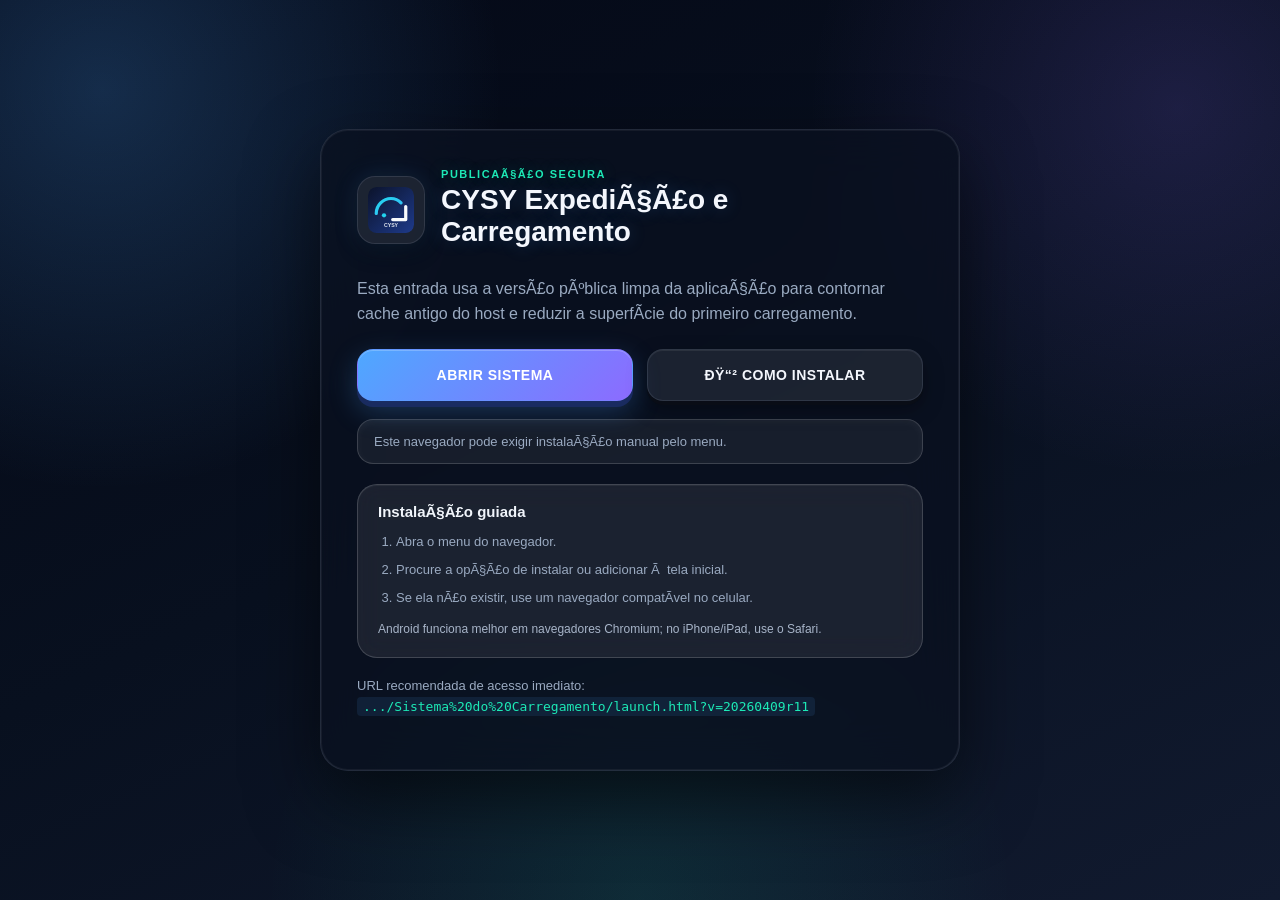
<file: index.html>
<!DOCTYPE html>
<html lang="pt-BR">
<head>
<meta charset="UTF-8">
<meta name="viewport" content="width=device-width, initial-scale=1.0">
<meta name="theme-color" content="#08101F">
<meta name="description" content="Entrada segura do aplicativo CYSY ExpediÃ§Ã£o e Carregamento com suporte a instalaÃ§Ã£o PWA.">
<meta name="mobile-web-app-capable" content="yes">
<meta name="apple-mobile-web-app-capable" content="yes">
<meta name="apple-mobile-web-app-status-bar-style" content="black">
<meta name="apple-mobile-web-app-title" content="CYSY ExpediÃ§Ã£o">
<link rel="manifest" href="./manifest.webmanifest?v=20260409r11">
<link rel="icon" href="./assets/icons/favicon.png?v=20260409r11" type="image/png">
<link rel="apple-touch-icon" href="./assets/icons/apple-touch-icon.png?v=20260409r11">
<title>CYSY ExpediÃ§Ã£o e Carregamento | Inicializando</title>
<style>
  :root {
    color-scheme: dark;
    --bg: #08101F;
    --panel: rgba(10, 17, 32, 0.74);
    --panel-border: rgba(148, 163, 184, 0.18);
    --accent: #1DE9B6;
    --accent-strong: #4EA8FF;
    --accent-alt: #8C6BFF;
    --accent-heading: #F4F7FD;
    --text: #F4F7FD;
    --muted: #9AAAC1;
  }
  * { box-sizing: border-box; }
  body {
    margin: 0;
    min-height: 100vh;
    display: grid;
    place-items: center;
    padding: 24px;
    font-family: "Segoe UI", Arial, sans-serif;
    background:
      radial-gradient(circle at 8% 10%, rgba(78, 168, 255, 0.22), transparent 28%),
      radial-gradient(circle at 92% 12%, rgba(140, 107, 255, 0.16), transparent 26%),
      radial-gradient(circle at 50% 100%, rgba(29, 233, 182, 0.10), transparent 34%),
      linear-gradient(155deg, #040816 0%, #08101F 48%, #111A2F 100%);
    background-attachment: fixed;
    color: var(--text);
  }
  .card {
    width: min(640px, 100%);
    border: 1px solid var(--panel-border);
    border-radius: 28px;
    background: var(--panel);
    backdrop-filter: blur(24px);
    -webkit-backdrop-filter: blur(24px);
    box-shadow:
      0 28px 70px rgba(0, 0, 0, 0.55),
      0 0 0 1px rgba(255, 255, 255, 0.05) inset;
    padding: 36px;
  }
  .brand {
    display: flex;
    align-items: center;
    gap: 16px;
    margin-bottom: 22px;
  }
  .brand img {
    width: 68px;
    height: 68px;
    border-radius: 18px;
    background: rgba(255, 255, 255, 0.08);
    padding: 10px;
    border: 1px solid rgba(148, 163, 184, 0.18);
    box-shadow:
      0 0 26px rgba(78, 168, 255, 0.14),
      0 8px 20px rgba(0, 0, 0, 0.40);
  }
  h1 {
    margin: 0 0 6px;
    font-size: 28px;
    font-weight: 800;
    color: var(--accent-heading);
    text-shadow: 0 0 18px rgba(78, 168, 255, 0.22);
  }
  .eyebrow {
    margin: 0;
    font-size: 11px;
    letter-spacing: .14em;
    text-transform: uppercase;
    font-weight: 800;
    color: var(--accent);
    text-shadow: 0 0 16px rgba(29, 233, 182, 0.26);
  }
  p { margin: 0 0 16px; line-height: 1.6; color: var(--muted); }
  .actions {
    display: grid;
    grid-template-columns: repeat(auto-fit, minmax(180px, 1fr));
    gap: 14px;
    margin-top: 22px;
  }
  /* BotÃ£o principal 3D */
  .btn {
    display: inline-flex;
    align-items: center;
    justify-content: center;
    min-height: 52px;
    padding: 14px 20px;
    border-radius: 16px;
    text-decoration: none;
    font-weight: 800;
    font-family: inherit;
    font-size: 14px;
    text-transform: uppercase;
    letter-spacing: 0.5px;
    cursor: pointer;
    text-align: center;
    transition: transform 0.1s ease, box-shadow 0.1s ease;
    background: linear-gradient(135deg, #4EA8FF 0%, #8C6BFF 100%);
    color: #FFFFFF;
    border: 1px solid rgba(113, 142, 255, 0.22);
    box-shadow:
      0 6px 0 0 rgba(27, 45, 102, 0.88),
      0 10px 28px rgba(78, 168, 255, 0.26),
      inset 0 1px 0 rgba(255, 255, 255, 0.22);
  }
  .btn:hover {
    background: linear-gradient(135deg, #67B8FF 0%, #9E85FF 100%);
    box-shadow:
      0 6px 0 0 rgba(27, 45, 102, 0.78),
      0 16px 36px rgba(78, 168, 255, 0.32),
      inset 0 1px 0 rgba(255, 255, 255, 0.28);
    transform: translateY(-2px);
  }
  .btn:active {
    transform: translateY(5px);
    box-shadow:
      0 1px 0 0 rgba(27, 45, 102, 0.76),
      0 4px 12px rgba(78, 168, 255, 0.24),
      inset 0 2px 8px rgba(0, 0, 0, 0.25);
  }
  /* BotÃ£o secundÃ¡rio 3D */
  .btn.secondary {
    background: rgba(255, 255, 255, 0.08);
    color: var(--text);
    border: 1px solid rgba(148, 163, 184, 0.16);
    box-shadow:
      0 4px 0 rgba(10, 14, 22, 0.82),
      0 8px 20px rgba(0, 0, 0, 0.34),
      inset 0 1px 0 rgba(255, 255, 255, 0.07);
    text-shadow: none;
  }
  .btn.secondary:hover {
    border-color: rgba(113, 142, 255, 0.26);
    box-shadow:
      0 4px 0 rgba(10, 14, 22, 0.78),
      0 12px 28px rgba(78, 168, 255, 0.18),
      inset 0 1px 0 rgba(255, 255, 255, 0.12);
    color: #EAFBF8;
    transform: translateY(-1px);
    background: rgba(255, 255, 255, 0.12);
  }
  .sub { font-size: 13px; color: var(--muted); margin-top: 18px; }
  .status {
    margin-top: 18px;
    padding: 14px 16px;
    border-radius: 16px;
    border: 1px solid rgba(255, 255, 255, 0.16);
    background: rgba(255, 255, 255, 0.08);
    font-size: 13px;
    color: var(--muted);
    box-shadow: inset 0 2px 8px rgba(255, 255, 255, 0.04);
  }
  code {
    color: var(--accent);
    background: rgba(78, 168, 255, 0.10);
    padding: 2px 6px;
    border-radius: 4px;
  }
  .spinner {
    display: inline-block;
    width: 16px;
    height: 16px;
    border-radius: 999px;
    border: 2px solid rgba(78, 168, 255, 0.16);
    border-top-color: var(--accent);
    animation: spin 1s linear infinite;
    vertical-align: middle;
    margin-right: 8px;
  }
  @keyframes spin { to { transform: rotate(360deg); } }
  @media (max-width: 640px) {
    body {
      padding: 16px;
      background: linear-gradient(180deg, #040816 0%, #08101F 58%, #111A2F 100%);
    }
    .card { padding: 24px; }
    h1 { font-size: 23px; }
    .actions { grid-template-columns: 1fr; }
  }
</style>
</head>
<body>
  <main class="card">
    <div class="brand">
      <img src="./assets/logo.svg" alt="CYSY ExpediÃ§Ã£o e Carregamento">
      <div>
        <p class="eyebrow">Plataforma operacional</p>
      <h1>CYSY ExpediÃ§Ã£o e Carregamento</h1>
      </div>
    </div>
    <p><span class="spinner"></span>A entrada principal foi preparada para instalaÃ§Ã£o PWA e abertura segura do sistema.</p>
    <p>Se o redirecionamento automÃ¡tico nÃ£o acontecer em alguns instantes, use uma das aÃ§Ãµes abaixo.</p>
    <div class="actions">
<a class="btn" href="./launch.html?v=20260409r11">Abrir sistema</a>
      <button class="btn secondary" id="installEntryBtn" type="button">Instalar aplicativo</button>
    </div>
    <div class="status" id="entryStatus">Inicializando ambiente, service worker e manifesto de instalaÃ§Ã£o...</div>
    <p class="sub">Entrada recomendada: <code>.../Sistema%20do%20Carregamento/</code></p>
  </main>
  <script>
    (() => {
      const statusEl = document.getElementById('entryStatus');
      const installBtn = document.getElementById('installEntryBtn');
      let deferredPrompt = null;
      let redirected = false;
      let manualHold = false;

      const setStatus = (message) => { if (statusEl) statusEl.textContent = message; };
      const detectContext = () => {
        const ua = navigator.userAgent || '';
        const isIOS = /iPad|iPhone|iPod/.test(ua) || (navigator.platform === 'MacIntel' && navigator.maxTouchPoints > 1);
        const isSafari = isIOS && /Safari/.test(ua) && !/CriOS|FxiOS|EdgiOS|OPiOS/.test(ua);
        const isIOSNonSafari = isIOS && !isSafari;
        const isSamsungBrowser = /SamsungBrowser/.test(ua);
        const isEdge = /Edg\//.test(ua);
        const isAndroid = /Android/.test(ua);
        const isChromeLike = /Chrome|CriOS/.test(ua) && !isEdge && !/OPR|SamsungBrowser/.test(ua);
        return {
          isSecure: Boolean(window.isSecureContext),
          isIOSNonSafari,
          isSafari,
          isAndroid,
          isChromeLike,
          isSamsungBrowser,
          isEdge
        };
      };
      const redirectToApp = () => {
        if (redirected || manualHold) return;
        redirected = true;
      location.replace('./launch.html?v=20260409r11');
      };
      const getManualMessage = (context = detectContext()) => {
        if (!context.isSecure) return 'Para instalar como aplicativo real no smartphone, abra este sistema pela URL HTTPS publicada. Abertura por arquivo local ou HTTP nÃ£o habilita instalaÃ§Ã£o PWA.';
        if (context.isIOSNonSafari) return 'No iPhone/iPad, abra esta URL no Safari e use Compartilhar > "Adicionar Ã  Tela de InÃ­cio". Chrome e Edge no iOS nÃ£o instalam PWA diretamente.';
        if (context.isSafari) return 'No Safari, toque em Compartilhar e depois em "Adicionar Ã  Tela de InÃ­cio".';
        if (context.isAndroid && context.isChromeLike) return 'No Chrome Android, interaja com a pÃ¡gina e use o botÃ£o de instalar. Se o prompt nÃ£o aparecer, abra o menu â‹® e escolha "Instalar aplicativo".';
        if (context.isSamsungBrowser) return 'No Samsung Internet, abra o menu e escolha a opÃ§Ã£o de adicionar ou instalar o aplicativo.';
        if (context.isEdge) return 'No Microsoft Edge, abra o menu e use "Aplicativos" > "Instalar este site como aplicativo".';
        if (context.isChromeLike) return 'No Chrome, use o menu do navegador e procure a opÃ§Ã£o de instalar este aplicativo.';
        return 'Use o menu do navegador para instalar ou adicionar este sistema Ã  tela inicial.';
      };
      const updateInstallButton = () => {
        const context = detectContext();
        if (!installBtn) return;
        if (!context.isSecure) {
          installBtn.textContent = 'ðŸ”’ Instalar via HTTPS';
          return;
        }
        if (deferredPrompt) {
          installBtn.textContent = 'ðŸ“² Instalar aplicativo';
          return;
        }
        if (context.isIOSNonSafari) {
          installBtn.textContent = 'ðŸ§­ Abrir no Safari';
          return;
        }
        if (context.isSafari) {
          installBtn.textContent = 'ðŸ“² Instalar no Safari';
          return;
        }
        installBtn.textContent = 'ðŸ“² Como instalar';
      };

      installBtn?.addEventListener('click', async () => {
        manualHold = true;
        const context = detectContext();
        if (!context.isSecure) {
          alert(getManualMessage(context));
          updateInstallButton();
          return;
        }
        if (deferredPrompt) {
          deferredPrompt.prompt();
          await deferredPrompt.userChoice.catch(() => null);
          deferredPrompt = null;
          updateInstallButton();
          return;
        }
        alert(getManualMessage(context));
        updateInstallButton();
      });

      window.addEventListener('beforeinstallprompt', (event) => {
        event.preventDefault();
        deferredPrompt = event;
        setStatus('Aplicativo pronto para instalaÃ§Ã£o. VocÃª pode instalar agora ou seguir para o sistema.');
        updateInstallButton();
      });

      window.addEventListener('appinstalled', () => {
        deferredPrompt = null;
        setStatus('Aplicativo instalado com sucesso. Abrindo a operaÃ§Ã£o...');
        updateInstallButton();
      });

      updateInstallButton();
      if ('serviceWorker' in navigator) {
      navigator.serviceWorker.register('./service-worker.js?v=20260409r11', { scope: './' })
          .then(() => {
            const context = detectContext();
            if (!context.isSecure) setStatus('A instalaÃ§Ã£o como app exige HTTPS pÃºblico. Abrindo a tela de orientaÃ§Ãµes...');
            else setStatus('Ambiente validado. Abrindo a tela pÃºblica de instalaÃ§Ã£o e acesso...');
          })
          .catch(() => setStatus('Ambiente inicializado. Se a instalaÃ§Ã£o nÃ£o aparecer, siga as orientaÃ§Ãµes na prÃ³xima tela.'))
          .finally(() => setTimeout(redirectToApp, 900));
      } else {
        setStatus('Navegador sem suporte completo a service worker. A abertura continua disponÃ­vel.');
        setTimeout(redirectToApp, 900);
      }
    })();
  </script>
</body>
</html>
</file>
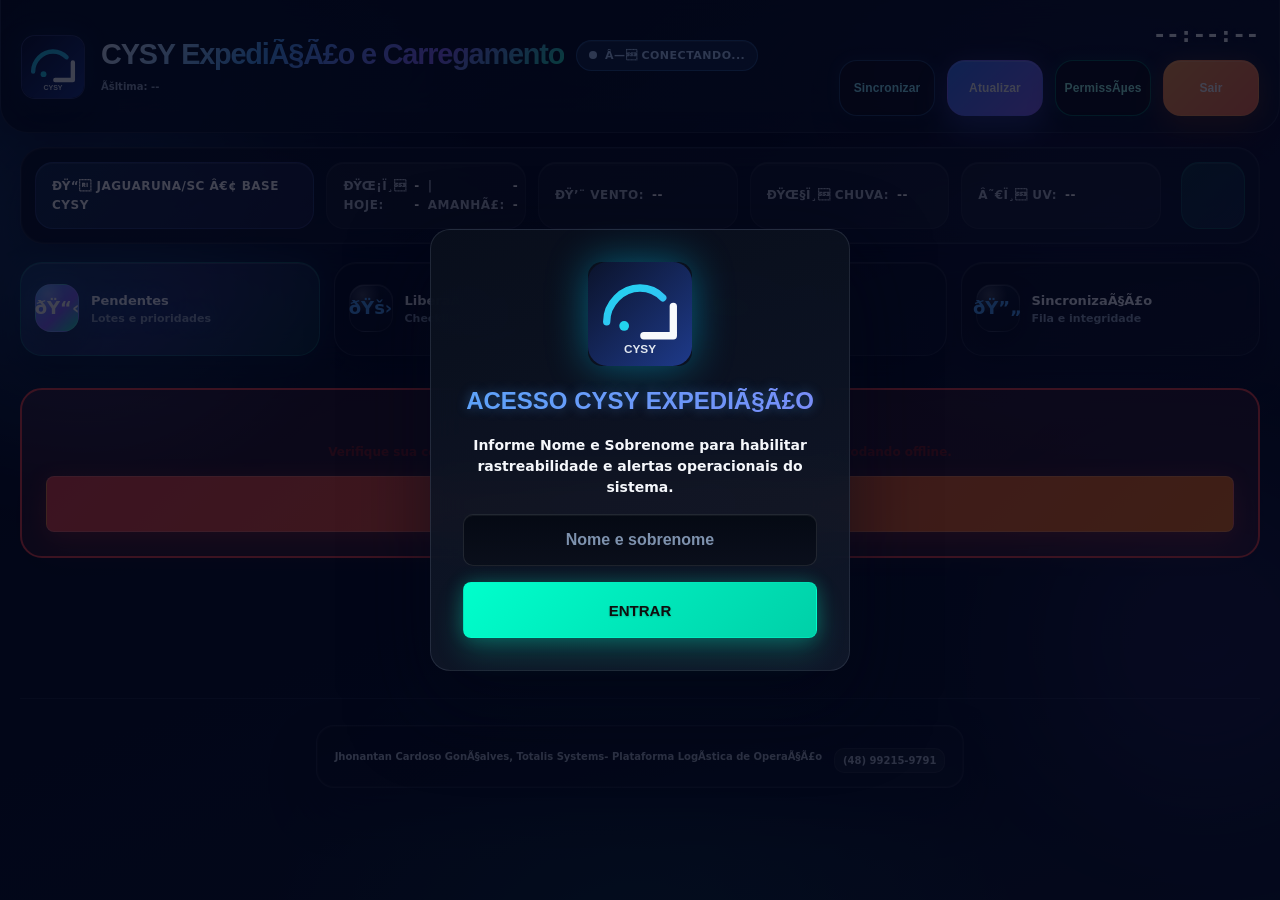
<file: app-shell.html>
<!DOCTYPE html>
<html lang="pt-BR">
<head>
<meta charset="UTF-8">
<meta name="viewport" content="width=device-width, initial-scale=1.0">
<meta http-equiv="Content-Security-Policy" content="default-src 'self'; base-uri 'self'; object-src 'none'; frame-ancestors 'none'; script-src 'self' 'unsafe-inline'; style-src 'self' 'unsafe-inline'; img-src 'self' data: blob:; connect-src 'self' https://script.google.com https://script.googleusercontent.com https://sheets.googleapis.com https://*.googleapis.com https://*.googleusercontent.com https://api.open-meteo.com; worker-src 'self' blob:; font-src 'self' data:; manifest-src 'self'; upgrade-insecure-requests">
<meta name="referrer" content="strict-origin-when-cross-origin">
<meta name="theme-color" content="#08101F">
<meta name="description" content="Sistema operacional CYSY ExpediÃ§Ã£o e Carregamento">
<meta name="mobile-web-app-capable" content="yes">
<meta name="apple-mobile-web-app-capable" content="yes">
<meta name="apple-mobile-web-app-status-bar-style" content="black">
<meta name="apple-mobile-web-app-title" content="CYSY ExpediÃ§Ã£o">
<link rel="icon" href="./assets/icons/favicon.png?v=20260409r11" type="image/png">
<link rel="apple-touch-icon" href="./assets/icons/apple-touch-icon.png?v=20260409r11">
<link rel="manifest" href="./manifest.webmanifest?v=20260409r11">
<link rel="stylesheet" href="./assets/css/modern.css?v=20260409r11">
<link rel="stylesheet" href="./assets/css/theme-3d.css?v=20260409r11">
<title>CYSY ExpediÃ§Ã£o e Carregamento</title>
<style>
:root{
    color-scheme: dark;
    --bg-gradient: linear-gradient(180deg, #06091A 0%, #0A0F2A 55%, #060B1E 100%);
    --glass-bg: rgba(12, 18, 44, 0.85);
    --glass-bg-hover: rgba(18, 26, 60, 0.92);
    --glass-border: rgba(80, 130, 255, 0.22);
    --neon-cyan: #00D4FF;
    --neon-purple: #8B5CF6;
    --neon-green: #00E896;
    --neon-blue: #4DA3FF;
    --neon-yellow: #FFBE00;
    --neon-orange: #FF6B2B;

    --primary: #2563EB;
    --primary-hover: #1D4ED8;
    --secondary: #7C3AED;
    --accent: #00D4A8;
    --bg-app: #06091A;
    --bg-card: rgba(12, 18, 44, 0.85);
    --bg-input: rgba(8, 14, 36, 0.90);
    --border: rgba(80, 130, 255, 0.25);
    --text-main: #E2E8F0;
    --text-muted: #94A3B8;
    --success: #00C977;
    --success-bg: rgba(0, 200, 119, 0.16);
    --danger: #FF3B5C;
    --danger-bg: rgba(255, 59, 92, 0.16);
    --warning: #FF9500;
    --warning-bg: rgba(255, 149, 0, 0.16);
    --info: #0EA5E9;
    --info-bg: rgba(14, 165, 233, 0.16);
    --radius-lg: 20px;
    --radius: 12px;
    --shadow-soft: 0 4px 20px rgba(0, 20, 80, 0.40);
    --shadow-glow: 0 8px 32px rgba(37, 99, 235, 0.28);
    --shadow-md: 0 8px 24px rgba(0, 10, 40, 0.50);
    --touch-size: 56px;
    --transition: all 0.18s ease;
    --shell-mobile-bg: #06091A;
    --shell-mobile-surface: rgba(12, 18, 44, 0.96);
    --shell-mobile-surface-soft: rgba(16, 24, 52, 0.96);
    --shell-mobile-border: rgba(80, 130, 255, 0.22);
  }

  * { box-sizing: border-box; margin: 0; padding: 0; font-family: 'Inter', system-ui, sans-serif; }
  html { scroll-behavior: smooth; width: 100%; max-width: 100%; overflow-x: hidden; }
  body {
    background: var(--bg-gradient);
    background-attachment: fixed;
    color: var(--text-main);
    min-height: 100vh;
    -webkit-font-smoothing: antialiased;
    padding-top: 0;
    padding-bottom: 72px;
    overflow-x: hidden;
    width: 100%;
    max-width: 100%;
  }
  img, svg, canvas, video { max-width: 100%; height: auto; }
  
  .anim-slide-up { animation: none; }

  .overlay { position: fixed; inset: 0; background: rgba(15, 23, 42, 0.46); z-index: 10000; display: none; align-items: center; justify-content: center; padding: 20px; }
  .modal-box { background: #FFFFFF; width: 100%; max-width: 420px; padding: 32px; border-radius: 20px; border: 1px solid var(--glass-border); box-shadow: 0 10px 24px rgba(15, 23, 42, 0.14); text-align: center; display: flex; flex-direction: column; gap: 16px; }
  .modal-box h2 { font-family: 'Montserrat', sans-serif; color: #1D4ED8; font-size: 24px; font-weight: 900; text-transform: uppercase; text-shadow: none; }
  .modal-box p { font-size: 14px; color: #0F172A; line-height: 1.5; font-weight: 600; opacity: 1; }
  .modal-box input { text-align: center; font-size: 18px; font-weight: 700; padding: 16px; border-radius: 12px; border: 2px solid #BFDBFE; background: #FFFFFF; color: #0F172A; }
  .modal-box input:focus { border-color: #1D4ED8; box-shadow: 0 0 0 4px rgba(59, 130, 246, 0.16); }
  .modal-box input::placeholder { color: var(--text-muted); }

  header { position: sticky; top: 0; left: 0; width: 100%; z-index: 100; display: flex; flex-direction: column; box-shadow: 0 18px 40px rgba(2, 6, 23, 0.28); }
  .header-main { background: rgba(255, 255, 255, 0.98); color: #0F172A; padding: 18px 20px 16px; display: flex; justify-content: space-between; align-items: stretch; border-bottom: 1px solid #CBD5E1; gap: 20px; }
  .logo-3d { width: 73px; height: 73px; border-radius: 14px; object-fit: contain; box-shadow: 0 4px 12px rgba(15, 23, 42, 0.1); border: 1px solid var(--glass-border); }
  .header-brand { display: flex; align-items: center; gap: 16px; min-width: 0; flex: 1 1 320px; }
  .header-brand-copy { display: flex; flex-direction: column; justify-content: center; gap: 10px; min-width: 0; }
  .header-title-row { display: flex; align-items: center; gap: 12px; flex-wrap: wrap; }
  .header-title { font-size: clamp(20px, 2vw, 28px); letter-spacing: 1px; line-height: 1.1; }
  .header-subline { display: flex; align-items: center; gap: 12px; flex-wrap: wrap; }
  .header-user { font-size: 11px; color: #334155; display: none; }
  .header-last-update { font-size: 10px; font-weight: 700; color: #475569; }
  .header-side { display: flex; flex-direction: column; align-items: flex-end; gap: 10px; flex: 1 1 680px; min-width: 340px; }
  .header-meta { display: flex; align-items: center; justify-content: flex-end; gap: 14px; width: 100%; flex-wrap: wrap; }
  .header-clock { font-family:'JetBrains Mono', monospace; font-size: clamp(18px, 1.8vw, 22px); font-weight:900; color:#0F172A; text-shadow:none; }
  .header-actions { width: 100%; max-width: 360px; }
  .header-menu-panel {
    display: none;
    margin-top: 10px;
    padding: 10px;
    border: 1px solid #CBD5E1;
    border-radius: 12px;
    background: #FFFFFF;
    box-shadow: 0 6px 18px rgba(15, 23, 42, 0.1);
  }
  .header-menu-panel.show { display: grid; gap: 8px; }
  .header-action-btn {
    width: 100%;
    min-height: 52px;
    padding: 12px 14px;
    font-size: 13px;
    font-weight: 900;
    line-height: 1.2;
    border-radius: 8px;
    border: 1px solid #CBD5E1;
    background: #FFFFFF;
    color: #0F172A;
    box-shadow: 0 2px 8px rgba(15, 23, 42, 0.06);
    justify-content: flex-start;
    text-align: left;
    white-space: normal;
  }
  .header-action-btn:hover { border-color: #60A5FA; box-shadow: 0 4px 10px rgba(37, 99, 235, 0.08); }
  .header-action-btn.sound { background: #0B3B6E; color: #E0F2FE; border-color: #38BDF8; }
  .header-action-btn.refresh { background: var(--neon-purple); color: #FFFFFF; border-color: transparent; }
  .header-action-btn.danger { color: #FCA5A5; border-color: rgba(220, 38, 38, 0.5); }
  .header-action-btn.exit { background: #7F1D1D; color: #FEE2E2; border-color: #FCA5A5; }
  .header-action-btn.install-ready {
    border-color: #22C55E;
    background: #DCFCE7;
    color: #166534;
    box-shadow: 0 4px 10px rgba(34, 197, 94, 0.12);
  }

  .status-badge { font-size: 10px; font-weight: 900; padding: 6px 12px; border-radius: 20px; text-transform: uppercase; letter-spacing: 0.5px; display: flex; align-items: center; gap: 6px; background:#0F172A; color:#F8FAFC; border:1px solid rgba(15,23,42,0.16); }
  .status-badge.online { background: #DCFCE7; color: #166534; border: 1px solid #16A34A; box-shadow: 0 0 10px rgba(22,163,74,0.18); }
  .status-badge.offline { background: #FEF2F2; color: #991B1B; border: 1px solid #DC2626; box-shadow: 0 0 10px rgba(220,38,38,0.18); }
  .status-badge.syncing { background: #E0F2FE; color: #075985; border: 1px solid #0EA5E9; }
  .status-badge.ok { background: #E0F2FE; color: #075985; border: 1px solid #0EA5E9; }
  .status-badge.waiting { background: #FFFBEB; color: #92400E; border: 1px solid #F59E0B; }
  .status-badge.blocked { background: #FEF2F2; color: #B91C1C; border: 1px solid #F87171; }
  .header-alert-counter { display: none; cursor: pointer; user-select: none; }
  .header-alert-counter.show { display: inline-flex; }
  .header-alert-counter.critical {
    background: #FEE2E2;
    color: #B91C1C;
    border: 1px solid #F87171;
    box-shadow: 0 0 0 4px rgba(248, 113, 113, 0.14);
  }
  .header-alert-counter.warning {
    background: #FEF3C7;
    color: #B45309;
    border: 1px solid #F59E0B;
  }
  .header-alert-counter.info {
    background: #DBEAFE;
    color: #1D4ED8;
    border: 1px solid #60A5FA;
  }

  .weather-bar { background: rgba(255, 255, 255, 0.98); border-bottom: 1px solid #CBD5E1; display: flex; flex-direction: column; }
  .weather-stats { display: flex; justify-content: space-between; padding: 8px 20px; font-size: 11px; font-weight: 800; color: #334155; text-transform: uppercase; letter-spacing: 0.5px; overflow-x: auto; white-space: nowrap; gap: 16px; }
  .weather-stats::-webkit-scrollbar { display: none; }
  .weather-stats span { display: flex; align-items: center; gap: 4px; }
  .weather-alert-bar { padding: 6px 20px; font-size: 11px; font-weight: 900; text-align: center; text-transform: uppercase; letter-spacing: 1px; }
  .priority-alert-bar {
    display: none;
    align-items: center;
    justify-content: space-between;
    gap: 18px;
    padding: 14px 20px;
    background: linear-gradient(90deg, #FEF2F2 0%, #FFF7ED 100%);
    border-top: 1px solid #FECACA;
    border-bottom: 1px solid #FDBA74;
    box-shadow: inset 0 -1px 0 rgba(255,255,255,0.5);
  }
  .priority-alert-bar.active { display: flex; }
  .priority-alert-bar[data-severity="warning"] { background: linear-gradient(90deg, #FFFBEB 0%, #FEF3C7 100%); border-top-color: #FDE68A; border-bottom-color: #F59E0B; }
  .priority-alert-bar[data-severity="info"] { background: linear-gradient(90deg, #EFF6FF 0%, #DBEAFE 100%); border-top-color: #BFDBFE; border-bottom-color: #3B82F6; }
  .priority-alert-copy { min-width: 0; display: flex; flex-direction: column; gap: 4px; }
  .priority-alert-chip { display: inline-flex; align-items: center; gap: 8px; align-self: flex-start; padding: 6px 12px; border-radius: 999px; background: #991B1B; color: #FFFFFF; font-size: 11px; font-weight: 900; text-transform: uppercase; letter-spacing: 0.08em; }
  .priority-alert-bar[data-severity="warning"] .priority-alert-chip { background: #B45309; }
  .priority-alert-bar[data-severity="info"] .priority-alert-chip { background: #1D4ED8; }
  .priority-alert-title { font-size: 16px; font-weight: 900; color: #7F1D1D; line-height: 1.25; }
  .priority-alert-bar[data-severity="warning"] .priority-alert-title { color: #92400E; }
  .priority-alert-bar[data-severity="info"] .priority-alert-title { color: #1E3A8A; }
  .priority-alert-body { font-size: 13px; font-weight: 700; color: #1F2937; line-height: 1.4; }
  .priority-alert-actions { display: flex; align-items: center; gap: 10px; flex-wrap: wrap; justify-content: flex-end; }
  .priority-alert-btn {
    border: none;
    border-radius: 14px;
    min-height: 44px;
    padding: 10px 16px;
    font-size: 13px;
    font-weight: 800;
    cursor: pointer;
    transition: transform 0.18s ease, box-shadow 0.18s ease, opacity 0.18s ease;
  }
  .priority-alert-btn:hover { transform: translateY(-1px); }
  .priority-alert-btn.primary { background: #DC2626; color: #FFFFFF; box-shadow: 0 10px 18px rgba(220, 38, 38, 0.22); }
  .priority-alert-btn.secondary { background: #FFFFFF; color: #0F172A; border: 1px solid #CBD5E1; box-shadow: 0 6px 16px rgba(15, 23, 42, 0.08); }
  .priority-alert-btn.ghost { background: transparent; color: #7F1D1D; border: 1px dashed #F87171; }
  .priority-modal-icon { font-size: 54px; margin-bottom: 6px; animation: pop 1s infinite; }
  .priority-modal-meta { font-size: 12px; color: #475569; font-weight: 700; line-height: 1.45; background: #F8FAFC; border: 1px solid #E2E8F0; border-radius: 14px; padding: 12px 14px; text-align: left; }
  .priority-modal-actions { display: flex; flex-direction: column; gap: 12px; width: 100%; }
  .priority-modal-actions .btn-danger,
  .priority-modal-actions .btn-success { width: 100%; }
  .priority-alert-overlay {
    align-items: flex-start;
    justify-content: flex-end;
    padding: 24px;
    background: rgba(15, 23, 42, 0.18);
  }
  .priority-alert-stack {
    width: min(100%, 520px);
    display: flex;
    flex-direction: column;
    gap: 14px;
    pointer-events: auto;
  }
  .priority-alert-card {
    position: relative;
    background: #FFF7ED;
    border: 2px solid #FCA5A5;
    border-radius: 22px;
    box-shadow: 0 18px 42px rgba(15, 23, 42, 0.16);
    padding: 22px 22px 18px;
    display: flex;
    flex-direction: column;
    gap: 14px;
    animation: pop 0.22s ease forwards;
  }
  .priority-alert-card[data-severity="warning"] {
    background: #FFFBEB;
    border-color: #FCD34D;
  }
  .priority-alert-card[data-severity="info"] {
    background: #EFF6FF;
    border-color: #93C5FD;
  }
  .priority-alert-card-head {
    display: flex;
    align-items: flex-start;
    justify-content: space-between;
    gap: 14px;
  }
  .priority-alert-card-title {
    display: flex;
    flex-direction: column;
    gap: 4px;
    min-width: 0;
  }
  .priority-alert-card-title h3 {
    margin: 0;
    font-size: 20px;
    line-height: 1.2;
    color: #7F1D1D;
    font-weight: 900;
  }
  .priority-alert-card[data-severity="warning"] .priority-alert-card-title h3 { color: #92400E; }
  .priority-alert-card[data-severity="info"] .priority-alert-card-title h3 { color: #1E3A8A; }
  .priority-alert-card-subtitle {
    font-size: 11px;
    font-weight: 800;
    letter-spacing: 0.08em;
    text-transform: uppercase;
    color: #B45309;
  }
  .priority-alert-card[data-severity="info"] .priority-alert-card-subtitle { color: #2563EB; }
  .priority-alert-card-body {
    font-size: 14px;
    font-weight: 800;
    color: #0F172A;
    line-height: 1.45;
  }
  .priority-alert-card-close {
    min-height: 38px;
    min-width: 38px;
    width: 38px;
    padding: 0;
    border-radius: 12px;
    border: 1px solid rgba(127, 29, 29, 0.18);
    background: rgba(255, 255, 255, 0.8);
    color: #7F1D1D;
    font-size: 22px;
    font-weight: 700;
    line-height: 1;
  }
  .priority-alert-card-close:hover { background: #FFFFFF; }
  .priority-alert-card-empty {
    display: none;
    padding: 16px 18px;
    border-radius: 18px;
    background: #FFFFFF;
    border: 1px solid #CBD5E1;
    box-shadow: 0 12px 26px rgba(15, 23, 42, 0.12);
    font-size: 13px;
    font-weight: 700;
    color: #334155;
  }

  .tabs { display: flex; background: rgba(248, 250, 252, 0.98); backdrop-filter: blur(8px); overflow-x: auto; white-space: nowrap; scrollbar-width: none; border-bottom: 1px solid #CBD5E1; }
  .tabs::-webkit-scrollbar { display: none; }
  .tab-btn { flex: 1; padding: 16px; text-align: center; font-family: 'Montserrat', sans-serif; font-weight: 800; font-size: 11px; color: #475569; cursor: pointer; border-bottom: 3px solid transparent; transition: all 0.2s; text-transform: uppercase; letter-spacing: 0.5px; }
  .tab-btn.active { color: #1D4ED8; border-bottom-color: #1D4ED8; text-shadow: none; background: rgba(219, 234, 254, 0.9); }

  button { font-family: 'Montserrat', sans-serif; font-weight: 800; font-size: 14px; min-height: var(--touch-size); padding: 0 20px; border-radius: var(--radius); border: none; cursor: pointer; display: inline-flex; align-items: center; justify-content: center; gap: 8px; transition: all 0.15s ease; text-transform: uppercase; letter-spacing: 0.5px; }
  button:active { transform: translateY(2px); opacity: 0.9; }
  .btn-primary { background: #1D4ED8; color: #FFFFFF; box-shadow: 0 8px 20px rgba(29, 78, 216, 0.22); }
  .btn-primary:hover { box-shadow: 0 12px 24px rgba(29, 78, 216, 0.26); }
  .btn-success { background: #16A34A; color: #FFFFFF; width: 100%; font-size: 15px; box-shadow: 0 8px 18px rgba(22, 163, 74, 0.22); }
  .btn-success:hover { box-shadow: 0 12px 22px rgba(22, 163, 74, 0.24); }
  .btn-danger { background: #DC2626; color: #FFFFFF; width: 100%; font-size: 15px; box-shadow: 0 8px 18px rgba(220, 38, 38, 0.22); }
  .btn-danger:hover { box-shadow: 0 12px 22px rgba(220, 38, 38, 0.24); }

  .container { max-width: 1280px; margin: 0 auto; padding: 24px 16px 0; display: flex; flex-direction: column; gap: 20px; }
  .tab-content { display: none; flex-direction: column; gap: 20px; }
  .tab-content.active { display: flex; }
  .section { background: var(--glass-bg); backdrop-filter: var(--glass-blur); border: 1px solid var(--glass-border); border-radius: var(--radius-lg); padding: 24px; box-shadow: var(--shadow-glow); }
  .section-header { margin-bottom: 20px; padding-bottom: 12px; border-bottom: 1px solid var(--glass-border); display: flex; align-items: center; justify-content: space-between; flex-wrap: wrap; gap: 12px; }
  .section-header h2 { font-family: 'Montserrat', sans-serif; font-size: 16px; font-weight: 900; color: #0F172A; text-transform: uppercase; display: flex; align-items: center; gap: 8px; text-shadow: none; }

  .grid-form { display: grid; grid-template-columns: repeat(auto-fit, minmax(280px, 1fr)); gap: 16px; }
  .form-group { display: flex; flex-direction: column; gap: 6px; }
  label { font-size: 11px; font-weight: 900; color: #334155; text-transform: uppercase; letter-spacing: 0.5px; }
  input, select, textarea { width: 100%; min-height: var(--touch-size); padding: 12px 16px; background: #FFFFFF; border: 2px solid #CBD5E1; border-radius: var(--radius); color: #0F172A; font-size: 14px; font-weight: 700; transition: all 0.2s; -webkit-appearance: none; -moz-appearance: none; appearance: none; }
  input:focus, select:focus, textarea:focus { outline: none; border-color: #1D4ED8; box-shadow: 0 0 0 4px rgba(59, 130, 246, 0.16); }
  input[readonly] { background: #E2E8F0; color: #334155; border-color: #CBD5E1; cursor: not-allowed; }
  input::placeholder, textarea::placeholder { color: #64748B; }
  select option { background: #FFFFFF; color: #0F172A; padding: 8px; }

  .file-upload-wrapper { position: relative; width: 100%; height: 120px; border: 2px dashed #94A3B8; border-radius: var(--radius); background: #F8FAFC; display: flex; align-items: center; justify-content: center; cursor: pointer; }
  .file-upload-wrapper input[type="file"] { position: absolute; inset: 0; opacity: 0; cursor: pointer; z-index: 10; }
  .img-preview { width: 100%; height: 100%; display: flex; align-items: center; justify-content: center; color: #475569; font-size: 12px; font-weight: 800; text-transform: uppercase; background-size: cover; background-position: center; flex-direction: column; gap: 8px; }
  .img-preview span { background: #1D4ED8; color: #FFFFFF; padding: 6px 12px; border-radius: 20px; box-shadow: var(--shadow-soft); z-index: 2; border: 1px solid #1D4ED8; font-weight: 800; }
  .img-preview.has-image span { background: #16A34A; color: #FFFFFF; border-color: #16A34A; }

  .table-wrapper { width: 100%; overflow-x: auto; border: 1px solid var(--glass-border); border-radius: var(--radius); background: #FFFFFF; scrollbar-width: none; }
  .unified-grid { min-width: 850px; display: flex; flex-direction: column; }
  .grid-header { display: grid; background: #DBEAFE; border-bottom: 2px solid #BFDBFE; }
  .grid-header > div { padding: 12px; font-size: 11px; font-weight: 900; color: #0F172A; text-transform: uppercase; }
  .grid-row { display: grid; border-bottom: 1px solid #E2E8F0; background: #FFFFFF; }
  .grid-row:hover { background: #F8FAFC; }
  .grid-cell { padding: 12px; display: flex; flex-direction: column; justify-content: center; color: #0F172A; }

  /* ==========================================
       PAINEL EXECUTIVO E BANNERS
  ========================================== */
  .smart-banner { padding: 20px; border-radius: var(--radius); margin-bottom: 16px; display: flex; align-items: flex-start; gap: 16px; }
  .banner-icon { font-size: 28px; }
  .banner-content h4 { font-size: 16px; font-weight: 700; margin-bottom: 4px; }
  .banner-content p { font-size: 14px; opacity: 0.9; }
  .banner-danger { background: #FEF2F2; border: 1px solid #FCA5A5; color: #7F1D1D; }
  .banner-success { background: #ECFDF5; border: 1px solid #6EE7B7; color: #065F46; }

  .carga-cards-grid { display: flex; flex-direction: column; gap: 20px; padding: 20px 24px 24px; }
  .carga-card { background: #FFFFFF; backdrop-filter: var(--glass-blur); border: 1px solid var(--glass-border); border-radius: var(--radius-lg); overflow: hidden; transition: all 0.4s ease; }
  .carga-card:hover { box-shadow: var(--shadow-glow); transform: translateY(-2px); }
  .carga-card.bloqueado { border-color: var(--danger); border-left: 4px solid var(--danger); box-shadow: 0 0 20px var(--danger-bg); }
  .carga-card.liberado { border-left: 4px solid var(--success); box-shadow: 0 0 20px var(--success-bg); }
  .carga-card-header { display: flex; align-items: center; gap: 16px; padding: 16px 20px; background: #F8FAFC; border-bottom: 1px solid var(--glass-border); flex-wrap: wrap; }
  .carga-placa { font-family: 'JetBrains Mono', monospace; font-size: 18px; font-weight: 700; color: var(--neon-cyan); background: var(--glass-bg); border: 1px solid var(--neon-cyan); border-radius: 6px; padding: 6px 14px; letter-spacing: 2px; display: flex; align-items: center; gap: 8px; box-shadow: 0 0 10px var(--info-bg); }

  .time-badge { font-size: 14px; font-weight: 800; padding: 4px 8px; border-radius: 4px; background: var(--glass-bg); border: 1px solid var(--glass-border); color: var(--text-main); }
  .time-badge.alert { background: var(--warning-bg); color: var(--warning); border-color: var(--warning); }
  .time-badge.late { background: var(--danger-bg); color: var(--danger); border-color: var(--danger); }

  .badge-especial { font-size: 11px; font-weight: 800; padding: 4px 10px; border-radius: 4px; border: 1px solid var(--glass-border); display: inline-flex; align-items: center; gap: 4px; }
  .badge-palete { background: rgba(255, 247, 237, 0.15); color: #FDBA74; border-color: #FDBA74; }
  .badge-filme { background: rgba(240, 253, 244, 0.15); color: #86EFAC; border-color: #86EFAC; }
  .badge-py { background: rgba(238, 242, 255, 0.15); color: #A5B4FC; border-color: #A5B4FC; }

  .carga-cliente { font-size: 15px; font-weight: 700; color: var(--text-main); flex: 1; display: flex; flex-direction: column; gap: 4px; }
  .carga-badges { display: flex; gap: 6px; flex-wrap: wrap; }
  .carga-card-status { margin-left: auto; }
  .carga-card-body { padding: 16px 20px; display: flex; flex-direction: column; gap: 12px; }
  .produto-row { display: grid; grid-template-columns: 1fr auto auto; gap: 12px 20px; align-items: center; padding: 12px 16px; background: var(--glass-bg); border-radius: var(--radius); border: 1px solid var(--glass-border); }
  .produto-nome { font-size: 14px; font-weight: 600; color: var(--text-main); }
  .produto-qtd { font-family: 'JetBrains Mono', monospace; font-size: 15px; font-weight: 700; color: var(--neon-green); }
  .produto-label { font-size: 11px; color: var(--text-muted); display: block; margin-bottom: 2px; }
  .carga-card-footer { padding: 12px 20px; border-top: 1px solid var(--glass-border); font-size: 12px; color: var(--text-muted); display: flex; gap: 8px; background: #F8FAFC; }

  .badge-verde { background: var(--success-bg); color: var(--success); border: 1px solid var(--success); padding: 4px 10px; border-radius: 4px; font-weight: 800; font-size: 11px; box-shadow: 0 0 10px var(--success-bg); }
  .badge-vermelho { background: var(--danger-bg); color: var(--danger); border: 1px solid var(--danger); padding: 4px 10px; border-radius: 4px; font-weight: 800; font-size: 11px; box-shadow: 0 0 10px var(--danger-bg); }

  .btn-status-manual { background: var(--glass-bg); border: 1px solid var(--glass-border); color: var(--text-main); font-size: 11px; padding: 6px 12px; min-height: 28px; height: 28px; border-radius: 4px; box-shadow: 0 1px 2px rgba(0,0,0,0.2); white-space: nowrap; cursor: pointer; font-family: 'Montserrat', sans-serif; font-weight: 700; transition: all 0.2s; }
  .btn-status-manual:hover { background: var(--glass-bg-hover); border-color: var(--neon-cyan); box-shadow: 0 0 10px var(--info-bg); }

  body.map-fullscreen-open { overflow: hidden !important; }
  .mapa-shell { display: flex; flex-direction: column; gap: 18px; }
  .mapa-hero {
    display: grid;
    grid-template-columns: minmax(0, 1.35fr) minmax(320px, 1fr);
    gap: 16px;
    align-items: stretch;
  }
  .mapa-hero-card,
  .map-side-card,
  .map-stage-card {
    background: linear-gradient(180deg, rgba(255,255,255,0.98), rgba(248,250,252,0.98));
    border: 1px solid rgba(148, 163, 184, 0.28);
    border-radius: 18px;
    padding: 18px;
    box-shadow: 0 14px 28px rgba(15, 23, 42, 0.08);
  }
  .mapa-hero-card h3,
  .map-side-card h3,
  .map-stage-title {
    margin: 0;
    font-size: 14px;
    line-height: 1.35;
    font-weight: 900;
    color: #0F172A;
    text-transform: uppercase;
    letter-spacing: 0.06em;
  }
  .mapa-hero-card p {
    margin: 10px 0 0;
    font-size: 13px;
    line-height: 1.65;
    color: #334155;
  }
  .mapa-hero-grid {
    display: grid;
    grid-template-columns: repeat(3, minmax(0, 1fr));
    gap: 12px;
  }
  .mapa-mini-card {
    padding: 14px;
    border-radius: 14px;
    background: #F8FAFC;
    border: 1px solid #D7E3F4;
  }
  .mapa-mini-card .label {
    font-size: 10px;
    color: #1D4ED8;
    font-weight: 900;
    letter-spacing: .05em;
    text-transform: uppercase;
    margin-bottom: 6px;
  }
  .mapa-mini-card .value {
    font-size: 20px;
    color: #0F172A;
    font-weight: 900;
  }
  .mapa-mini-card .sub {
    margin-top: 6px;
    font-size: 11px;
    color: #475569;
    line-height: 1.4;
  }
  .map-toolbar {
    display: grid;
    grid-template-columns: repeat(auto-fit, minmax(180px, 1fr));
    gap: 10px;
  }
  .map-mode-switch {
    display: flex;
    flex-wrap: wrap;
    gap: 8px;
    margin: 14px 0 16px;
  }
  .map-mode-btn {
    min-height: 40px;
    padding: 0 14px;
    border-radius: 999px;
    border: 1px solid #CBD5E1;
    background: #F8FAFC;
    color: #0F172A;
    font-size: 12px;
    font-weight: 800;
    letter-spacing: 0.02em;
    text-transform: none;
  }
  .map-mode-btn.active {
    background: #1D4ED8;
    border-color: #1D4ED8;
    color: #FFFFFF;
    box-shadow: 0 10px 18px rgba(37, 99, 235, 0.16);
  }
  .map-toolbar button,
  .map-btn {
    min-height: 48px;
    font-size: 12px;
    border-radius: 14px;
    padding: 10px 12px;
  }
  .map-btn {
    border: 1px solid #CBD5E1;
    background: #FFFFFF;
    color: #0F172A;
    box-shadow: 0 6px 14px rgba(15, 23, 42, 0.08);
  }
  .map-btn:hover {
    border-color: #60A5FA;
    box-shadow: 0 10px 18px rgba(37, 99, 235, 0.12);
  }
  .map-btn-primary {
    background: #1D4ED8;
    color: #FFFFFF;
    border-color: #1D4ED8;
  }
  .map-btn-accent {
    background: #0F766E;
    color: #FFFFFF;
    border-color: #0F766E;
  }
  .map-btn-warning {
    background: #FEF3C7;
    color: #92400E;
    border-color: #F59E0B;
  }
  .map-layout {
    display: grid;
    grid-template-columns: minmax(0, 1.6fr) minmax(320px, 420px);
    gap: 18px;
    align-items: start;
  }
  .map-stage-card { display: flex; flex-direction: column; gap: 14px; }
  .map-stage-header {
    display: flex;
    justify-content: space-between;
    align-items: center;
    gap: 12px;
    flex-wrap: wrap;
  }
  .map-stage-subtitle {
    font-size: 12px;
    color: #475569;
    line-height: 1.5;
  }
  .map-live-status {
    font-size: 11px;
    font-weight: 800;
    color: #0F172A;
    background: #E0F2FE;
    border: 1px solid #7DD3FC;
    border-radius: 999px;
    padding: 8px 12px;
  }
  #mapDock,
  #mapFullscreenMount {
    display: flex;
    flex-direction: column;
    min-height: 0;
  }
  #patioMapContainer {
    position: relative;
    width: 100%;
    height: clamp(420px, 64vh, 720px);
    min-height: 420px;
    border-radius: var(--radius-lg);
    border: 2px solid #3B82F6;
    box-shadow: 0 14px 24px rgba(37, 99, 235, 0.15);
    z-index: 1;
    overflow: hidden;
    background: #E5EEF7;
    transition: all 0.3s ease;
  }
  #patioMap { width: 100%; height: 100%; min-height: 100%; }
  .map-caption {
    margin: 0;
    font-size: 11px;
    font-weight: 700;
    color: #475569;
    text-align: center;
  }
  .map-side-card[hidden] { display: none !important; }
  .map-side-panel { display: flex; flex-direction: column; gap: 16px; }
  .map-side-card-head {
    display: flex;
    justify-content: space-between;
    align-items: center;
    gap: 10px;
    margin-bottom: 12px;
    flex-wrap: wrap;
  }
  .map-side-note {
    font-size: 11px;
    color: #475569;
    line-height: 1.5;
  }
  .map-side-card label {
    color: #334155;
  }
  .map-side-card input,
  .map-side-card select,
  .map-side-card textarea {
    background: #FFFFFF;
    color: #0F172A;
    border-color: #CBD5E1;
    box-shadow: none;
  }
  .map-side-card input::placeholder,
  .map-side-card textarea::placeholder {
    color: #64748B;
  }
  .map-side-card .table-wrapper {
    background: #FFFFFF;
    border-color: #CBD5E1;
    box-shadow: none;
  }
  .map-list {
    display: flex;
    flex-direction: column;
    gap: 10px;
    max-height: 540px;
    overflow: auto;
    padding-right: 4px;
  }
  .map-lote-card {
    padding: 14px;
    border-radius: 14px;
    border: 1px solid #D7E3F4;
    background: #F8FAFC;
    display: flex;
    flex-direction: column;
    gap: 10px;
  }
  .map-lote-top {
    display: flex;
    justify-content: space-between;
    gap: 12px;
    align-items: flex-start;
  }
  .map-lote-code {
    font-family: 'JetBrains Mono', monospace;
    font-weight: 900;
    font-size: 16px;
    color: #0F172A;
  }
  .map-lote-saldo {
    font-family: 'JetBrains Mono', monospace;
    font-size: 13px;
    font-weight: 900;
    color: #047857;
  }
  .map-lote-product {
    font-size: 12px;
    font-weight: 700;
    color: #1E3A8A;
    line-height: 1.5;
  }
  .map-lote-location {
    font-size: 11px;
    color: #334155;
    line-height: 1.55;
  }
  .map-lote-actions {
    display: flex;
    gap: 8px;
    flex-wrap: wrap;
  }
  .map-lote-actions button {
    min-height: 38px;
    font-size: 11px;
    padding: 0 12px;
    border-radius: 12px;
    flex: 1 1 120px;
  }
  .map-lote-actions--nested {
    margin-top: 8px;
  }
  .map-card-more {
    width: 100%;
    border: 1px dashed #BFDBFE;
    border-radius: 14px;
    background: #F8FAFC;
    padding: 8px 10px;
  }
  .map-card-more summary {
    cursor: pointer;
    list-style: none;
    font-size: 11px;
    font-weight: 900;
    color: #1D4ED8;
  }
  .map-card-more summary::-webkit-details-marker {
    display: none;
  }
  .map-card-more summary::marker {
    content: '';
    font-size: 0;
  }
  .map-card-more summary::after {
    content: 'â–¾';
    float: right;
    font-size: 11px;
    color: #1D4ED8;
    margin-left: 8px;
  }
  .map-card-more[open] summary::after {
    content: 'â–´';
  }
  .btn-secondary {
    min-height: 40px;
    border-radius: 12px;
    border: 1px solid #CBD5E1;
    background: #F8FAFC;
    color: #0F172A;
    font-weight: 800;
    text-transform: none;
  }
  .map-selected-shell {
    display: flex;
    flex-direction: column;
    gap: 12px;
  }
  .map-selected-header {
    display: flex;
    align-items: center;
    gap: 12px;
  }
  .map-selected-badge {
    width: 44px;
    height: 44px;
    border-radius: 999px;
    display: inline-flex;
    align-items: center;
    justify-content: center;
    background: linear-gradient(180deg, #FACC15, #F59E0B);
    color: #0F172A;
    font-weight: 900;
    font-size: 16px;
    box-shadow: 0 10px 18px rgba(234, 88, 12, 0.18);
  }
  .map-selected-code {
    font-size: 16px;
    font-weight: 900;
    color: #0F172A;
    line-height: 1.2;
  }
  .map-selected-product {
    margin-top: 2px;
    font-size: 12px;
    color: #334155;
    line-height: 1.4;
  }
  .map-selected-grid {
    display: grid;
    grid-template-columns: repeat(2, minmax(0, 1fr));
    gap: 10px;
  }
  .map-selected-chip {
    padding: 12px;
    border-radius: 14px;
    border: 1px solid #D7E3F4;
    background: #F8FAFC;
  }
  .map-selected-chip span {
    display: block;
    margin-bottom: 6px;
    font-size: 10px;
    font-weight: 900;
    color: #64748B;
    text-transform: uppercase;
    letter-spacing: 0.08em;
  }
  .map-selected-chip strong {
    color: #0F172A;
    font-size: 13px;
    line-height: 1.35;
  }
  .map-selected-note,
  .map-selected-meta {
    font-size: 12px;
    color: #334155;
    line-height: 1.6;
  }
  .map-selected-actions {
    display: flex;
    flex-wrap: wrap;
    gap: 8px;
  }
  .map-selected-actions button {
    flex: 1 1 150px;
    min-height: 42px;
  }
  .map-selected-connections h4 {
    margin: 0 0 10px;
    font-size: 12px;
    font-weight: 900;
    color: #0F172A;
    text-transform: uppercase;
    letter-spacing: 0.06em;
  }
  .map-selected-connection {
    display: flex;
    justify-content: space-between;
    gap: 10px;
    padding: 10px 12px;
    border-radius: 12px;
    border: 1px solid #D7E3F4;
    background: #F8FAFC;
    font-size: 12px;
    color: #0F172A;
    line-height: 1.4;
  }
  .map-selected-connection span {
    color: #475569;
    text-align: right;
  }
  .map-empty-card {
    padding: 16px;
    border-radius: 14px;
    border: 1px dashed #94A3B8;
    color: #475569;
    font-size: 12px;
    font-weight: 700;
    text-align: center;
    line-height: 1.55;
  }
  .map-search-actions {
    display: flex;
    gap: 8px;
    flex-wrap: wrap;
  }
  .map-search-actions button {
    flex: 1 1 180px;
    min-height: 48px;
  }
  #mapEmptyState {
    display:none !important;
    position:absolute;
    inset:0;
    z-index:1090;
    pointer-events:none;
    align-items:center;
    justify-content:center;
    text-align:center;
    padding:20px;
    background:linear-gradient(180deg, rgba(255,255,255,0.62), rgba(241,245,249,0.88));
    color:#0F172A;
    font-size:14px;
    font-weight:800;
    text-shadow:none;
  }
  .map-fullscreen-overlay[hidden] { display: none !important; }
  .map-fullscreen-overlay {
    position: fixed;
    inset: 0;
    z-index: 1000001;
    display: flex;
    flex-direction: column;
    gap: 12px;
    padding: 12px;
    background: rgba(241, 245, 249, 0.96);
  }
  .map-fullscreen-bar {
    display: flex;
    align-items: center;
    justify-content: space-between;
    gap: 12px;
    padding: 10px 12px;
    border-radius: 16px;
    background: rgba(255, 255, 255, 0.98);
    border: 1px solid #CBD5E1;
    box-shadow: 0 12px 28px rgba(15, 23, 42, 0.12);
  }
  .map-fullscreen-info {
    min-width: 0;
  }
  .map-fullscreen-info strong {
    display: block;
    font-size: 14px;
    color: #0F172A;
  }
  .map-fullscreen-info span {
    font-size: 11px;
    color: #475569;
  }
  #mapFullscreenMount {
    flex: 1;
    min-height: 0;
  }
  .map-fullscreen-overlay #patioMapContainer {
    height: 100%;
    min-height: 0;
    border-radius: 18px;
    box-shadow: none;
  }
  .map-fullscreen-overlay #patioMap {
    height: 100% !important;
    min-height: 0 !important;
  }
  .map-close-btn {
    display:inline-flex;
    align-items:center;
    justify-content:center;
    min-height: 48px;
    padding: 0 16px;
    background: #DC2626;
    color: #FFFFFF;
    border: 2px solid rgba(255,255,255,0.92);
    border-radius: 999px;
    font-size: 13px;
    font-weight: 900;
    cursor: pointer;
    box-shadow: 0 10px 24px rgba(0,0,0,0.3);
    white-space: nowrap;
  }

  .sync-metrics { display:grid; grid-template-columns: repeat(auto-fit, minmax(160px, 1fr)); gap: 12px; margin-bottom: 16px; }
  .sync-metric-card { background: #FFFFFF; border: 1px solid #D7E3F4; border-radius: 12px; padding: 12px; box-shadow: 0 8px 18px rgba(15, 23, 42, 0.08); }
  .sync-metric-card .label { font-size: 10px; font-weight: 900; color:#1D4ED8; text-transform: uppercase; letter-spacing: .5px; }
  .sync-metric-card .value { font-size: 22px; font-weight: 900; color:#0F172A; margin-top:4px; }
  .sync-group { margin-top: 14px; }
  .sync-group h3 { font-size: 12px; font-weight: 900; color:#0F172A; text-transform: uppercase; letter-spacing: .5px; margin-bottom: 10px; }
  .sync-list { display:flex; flex-direction:column; gap:10px; }
  .lote-marker {
    width: 34px;
    height: 34px;
    border-radius: 999px;
    background: linear-gradient(180deg, #FACC15, #F59E0B);
    color: #0F172A;
    border: 2px solid rgba(255,255,255,0.95);
    box-shadow: 0 8px 16px rgba(15, 23, 42, 0.28);
    display: flex;
    align-items: center;
    justify-content: center;
    font-size: 12px;
    font-weight: 900;
    font-family: 'JetBrains Mono', monospace;
  }
  .lote-marker-shared {
    background: linear-gradient(180deg, #DBEAFE, #93C5FD);
    color: #0F172A;
    border-color: rgba(29, 78, 216, 0.3);
  }
  .map-live-badge-shell,
  .map-live-point-shell {
    background: transparent;
    border: none;
  }
  .map-live-badge {
    display: inline-flex;
    align-items: center;
    justify-content: space-between;
    gap: 8px;
    min-width: 56px;
    min-height: 30px;
    padding: 0 8px 0 12px;
    border-radius: 999px;
    border: 2px solid rgba(255,255,255,0.98);
    box-shadow: 0 10px 20px rgba(15, 23, 42, 0.18);
    background: linear-gradient(180deg, #FFFFFF, #E2E8F0);
    color: #0F172A;
    cursor: pointer;
  }
  .map-live-badge-active {
    background: linear-gradient(180deg, #DBEAFE, #93C5FD);
  }
  .map-live-badge-shared {
    background: linear-gradient(180deg, #F8FAFC, #E2E8F0);
    border-color: rgba(148, 163, 184, 0.55);
  }
  .map-live-badge-selected {
    background: linear-gradient(180deg, #FACC15, #F59E0B);
    border-color: rgba(255,255,255,0.98);
    box-shadow: 0 14px 26px rgba(234, 88, 12, 0.26);
    transform: scale(1.05);
  }
  .map-live-badge-muted {
    opacity: 0.46;
    filter: saturate(0.7);
  }
  .map-live-badge-code {
    font-size: 12px;
    font-weight: 900;
    letter-spacing: 0.03em;
    line-height: 1;
  }
  .map-live-badge-info {
    width: 22px;
    height: 22px;
    min-height: 22px;
    border-radius: 999px;
    border: 1px solid rgba(15, 23, 42, 0.14);
    background: rgba(255,255,255,0.92);
    color: #0F172A;
    font-size: 12px;
    font-weight: 900;
    line-height: 1;
    padding: 0;
    text-transform: none;
    letter-spacing: 0;
  }
  .lote-map-tooltip {
    background: rgba(15, 23, 42, 0.96);
    color: #FFFFFF;
    border: 1px solid rgba(255, 255, 255, 0.18);
    border-radius: 12px;
    box-shadow: 0 8px 18px rgba(15, 23, 42, 0.24);
    padding: 6px 10px;
    font-size: 11px;
    font-weight: 800;
  }
  .lote-map-tooltip::before {
    border-top-color: rgba(15, 23, 42, 0.96) !important;
  }
  .map-live-focus-tooltip {
    background: rgba(255,255,255,0.98);
    color: #0F172A;
    border: 1px solid rgba(37, 99, 235, 0.26);
    border-radius: 12px;
    box-shadow: 0 10px 18px rgba(15, 23, 42, 0.16);
    padding: 8px 10px;
    font-size: 11px;
    font-weight: 800;
  }
  .map-live-focus-tooltip::before {
    border-top-color: rgba(255,255,255,0.98) !important;
  }
  /* Layout limpo do mapa */
  .map-section { padding: 18px; }
  .map-layout-clean { display: grid; grid-template-columns: 380px 1fr; gap: 18px; align-items: start; }
  .map-side-panel { display: flex; flex-direction: column; gap: 14px; }
  .map-instruction-card {
    background: #0F172A;
    color: #F8FAFC;
    border-radius: 14px;
    padding: 14px;
    border: 1px solid rgba(255,255,255,0.14);
    box-shadow: 0 10px 24px rgba(0,0,0,0.18);
  }
  .map-instruction-card strong { display:block; font-size:13px; letter-spacing:0.04em; margin-bottom:6px; }
  .map-instruction-card p { margin:0; font-size:13px; line-height:1.5; color:#E2E8F0; }
  .map-registration { padding: 12px; border: 1px solid #CBD5E1; background: #FFFFFF; }
  .map-registration-head { display:flex; justify-content:space-between; align-items:flex-start; gap:10px; margin-bottom:10px; }
  .map-registration-head strong { font-size:14px; color:#0F172A; }
  .map-registration-head span { font-size:11px; color:#475569; }
  .map-registration-actions { display:flex; gap:8px; }
  .map-registration-actions .btn { flex:1; }
  .map-result-wrapper { background:#FFFFFF; border:1px solid #CBD5E1; border-radius:12px; max-height:50vh; overflow-y:auto; }
  .map-result-container { padding:12px; display:grid; gap:12px; }
  .map-advanced { padding:12px; background:#FFFFFF; border:1px solid #CBD5E1; }
  .map-advanced-grid { display:grid; grid-template-columns:1fr 1fr; gap:8px; }
  .map-sheet-panels { display:flex; flex-direction:column; gap:10px; }
  .map-canvas { background:#FFFFFF; border:1px solid #CBD5E1; border-radius:14px; box-shadow: var(--shadow-md); min-height:420px; position:relative; overflow:hidden; }
  #mapDock { height:100%; min-height:420px; }
  #patioMap { height:100%; width:100%; }
  .map-fab-stack { position:absolute; bottom:16px; right:16px; display:flex; flex-direction:column; gap:10px; z-index:400; }
  .fab-round { width:52px; height:52px; border-radius:50%; padding:0; box-shadow:0 14px 30px rgba(37,99,235,0.28); }

  @media (max-width: 1024px) {
    .map-layout-clean { grid-template-columns: 1fr; }
    .map-canvas { min-height:360px; }
  }
  .map-connection-label-shell,
  .map-connection-arrow-shell {
    background: transparent;
    border: none;
  }
  .map-connection-label {
    display: inline-flex;
    align-items: center;
    justify-content: center;
    min-width: 92px;
    padding: 4px 10px;
    border-radius: 999px;
    background: rgba(255, 255, 255, 0.96);
    border: 1px solid rgba(14, 165, 233, 0.35);
    color: #0F172A;
    font-size: 10px;
    font-weight: 900;
    letter-spacing: 0.02em;
    box-shadow: 0 8px 14px rgba(15, 23, 42, 0.12);
    white-space: nowrap;
  }
  .map-connection-label-active {
    background: rgba(219, 234, 254, 0.98);
    border-color: rgba(37, 99, 235, 0.4);
    color: #0F172A;
  }
  .map-connection-tooltip {
    background: rgba(255, 255, 255, 0.96);
    color: #0F172A;
    border: 1px solid rgba(14, 165, 233, 0.35);
    border-radius: 12px;
    box-shadow: 0 8px 18px rgba(15, 23, 42, 0.18);
    padding: 6px 10px;
    font-size: 11px;
    font-weight: 800;
  }
  .map-connection-tooltip::before {
    border-top-color: rgba(255, 255, 255, 0.96) !important;
  }
  .map-connection-arrow {
    width: 24px;
    height: 24px;
    display: flex;
    align-items: center;
    justify-content: center;
    border-radius: 999px;
    background: rgba(224, 242, 254, 0.96);
    border: 1px solid rgba(14, 165, 233, 0.35);
    color: #0369A1;
    font-size: 13px;
    font-weight: 900;
    transform-origin: center center;
    box-shadow: 0 6px 12px rgba(15, 23, 42, 0.12);
  }
  .map-connection-arrow-active {
    background: rgba(219, 234, 254, 0.98);
    border-color: rgba(37, 99, 235, 0.42);
    color: #1D4ED8;
    box-shadow: 0 6px 12px rgba(37, 99, 235, 0.18);
  }
  footer { margin-top: 40px; padding: 20px; text-align: center; color: #334155; font-family: 'JetBrains Mono', monospace; font-size: 10px; font-weight: 700; opacity: 0.9; }
  footer a { color: inherit; text-decoration: none; display: inline-flex; align-items: center; gap: 4px; padding: 4px 8px; border-radius: 10px; background: rgba(255,255,255,0.86); margin-top: 8px; border: 1px solid #CBD5E1; }

  .grid-check { display: grid; grid-template-columns: repeat(auto-fit, minmax(280px, 1fr)); gap: 12px; }
  .check-card { background: #FFFFFF; border: 1px solid var(--glass-border); border-radius: var(--radius); padding: 16px; display: flex; justify-content: space-between; align-items: center; gap: 12px; border-left: 4px solid var(--glass-border); position: relative; }
  .check-card.sim { border-left-color: var(--success); background: var(--success-bg); }
  .check-card.nao { border-left-color: var(--danger); background: var(--danger-bg); }
  .check-text-card { flex-direction: column; align-items: flex-start; grid-column: 1 / -1; border-left-color: #1D4ED8; background: #FFFFFF; }
  .check-title { font-size: 13px; font-weight: 800; flex: 1; color: #0F172A; }
  .check-options { display: flex; gap: 6px; width: 100%; padding: 4px; border-radius: 999px; border: 1px solid rgba(66, 66, 66, 0.1); background: #EEF3F8; }
  .check-input-hidden { position: absolute; width: 0; height: 0; opacity: 0; pointer-events: none; }
  .check-opt { min-height: 48px; min-width: 64px; width: 100%; display: inline-flex; align-items: center; justify-content: center; background: transparent; border: none; border-radius: 999px; font-weight: 800; font-size: 13px; letter-spacing: 0.01em; cursor: pointer; color: #475569; transition: all 0.2s; touch-action: manipulation; }
  .check-opt:hover { background: rgba(29, 78, 216, 0.09); color: #1D4ED8; }
  .check-opt:focus-visible {
    outline: 3px solid rgba(37, 99, 235, 0.26);
    outline-offset: 2px;
  }
  .check-opt.check-opt-success.is-selected {
    background: var(--success);
    color: #FFFFFF;
    border-color: var(--success);
    box-shadow: 0 0 0 3px rgba(22,163,74,0.18);
  }
  .check-opt.check-opt-danger.is-selected  {
    background: var(--danger);
    color: #FFFFFF;
    border-color: var(--danger);
    box-shadow: 0 0 0 3px rgba(220,38,38,0.18);
  }

  @supports not ((backdrop-filter: blur(4px)) or (-webkit-backdrop-filter: blur(4px))) {
    .header-main,
    .weather-bar,
    .tabs,
    .section,
    .table-wrapper,
    .mapa-hero-card,
    .map-side-card,
    .map-stage-card,
    .check-card {
      backdrop-filter: none;
      -webkit-backdrop-filter: none;
    }
  }

  @media (max-width: 1180px) {
    .header-actions { grid-template-columns: repeat(3, minmax(132px, 1fr)); width: 100%; }
    .header-side { min-width: 0; }
  }

  @media (max-width: 920px) {
    .header-main { flex-direction: column; align-items: stretch; }
    .header-brand,
    .header-side { flex: 0 0 auto; min-width: 0; width: 100%; }
    .header-side { align-items: stretch; }
    .header-meta { justify-content: space-between; }
    .header-actions { grid-template-columns: repeat(2, minmax(0, 1fr)); width: 100%; }
  }

  @media (max-width: 768px) {
    :root {
      --glass-bg: var(--shell-mobile-surface);
      --glass-bg-hover: rgba(255, 255, 255, 0.98);
      --glass-border: var(--shell-mobile-border);
      --bg-card: var(--shell-mobile-surface);
      --bg-input: #FFFFFF;
      --glass-blur: none;
      --shadow-glow: 0 10px 22px rgba(2, 6, 23, 0.2);
      --shadow-soft: 0 8px 18px rgba(2, 6, 23, 0.18);
      --radius-lg: 18px;
      --radius: 14px;
    }
    html, body { overflow-x: hidden; }
    body {
      padding-bottom: 56px;
      background: linear-gradient(180deg, #FEFCE8 0%, #EFF6FF 46%, #FFFFFF 100%);
      background-attachment: scroll;
      color: #0F172A;
    }
    body::before { display: none; }
    header {
      position: static;
      box-shadow: none;
      background: transparent;
      z-index: auto;
    }
    .overlay {
      padding: 16px;
      background: rgba(15, 23, 42, 0.42);
      backdrop-filter: none;
      -webkit-backdrop-filter: none;
    }
    .modal-box {
      background: #FFFFFF;
      backdrop-filter: none;
      -webkit-backdrop-filter: none;
      box-shadow: 0 16px 38px rgba(15, 23, 42, 0.18);
      border-color: #CBD5E1;
    }
    .header-main {
      padding: 14px;
      gap: 14px;
      background: rgba(255, 255, 255, 0.98);
      backdrop-filter: none;
      -webkit-backdrop-filter: none;
      border-bottom-color: #CBD5E1;
      box-shadow: 0 12px 28px rgba(15, 23, 42, 0.08);
    }
    .header-brand { align-items: flex-start; }
    .header-brand-copy { gap: 8px; }
    .header-title-row { gap: 8px; align-items: flex-start; }
    .header-title { max-width: 100%; letter-spacing: 0.04em; }
    .header-subline { flex-direction: column; align-items: flex-start; gap: 4px; }
    .header-meta { align-items: flex-start; justify-content: flex-start; }
    .header-clock { font-size: 18px; }
    .logo-3d { width: 58px; height: 58px; }
    .weather-bar,
    .tabs,
    .section,
    .mapa-hero-card,
    .map-side-card,
    .map-stage-card,
    .carga-card,
    .sync-metric-card,
    .check-card,
    .table-wrapper {
      backdrop-filter: none !important;
      -webkit-backdrop-filter: none !important;
      box-shadow: 0 10px 22px rgba(2, 6, 23, 0.18);
    }
    .weather-bar,
    .tabs {
      background: rgba(255, 255, 255, 0.98);
      border-bottom-color: #CBD5E1;
    }
    .section,
    .mapa-hero-card,
    .map-side-card,
    .map-stage-card,
    .carga-card,
    .sync-metric-card,
    .check-card,
    .table-wrapper {
      background: #FFFFFF;
      border-color: #D7E3F4;
    }
    .header-actions { display: grid; grid-template-columns: repeat(2, minmax(0, 1fr)); width: 100%; gap: 8px; padding-bottom: 0; }
    .header-action-btn {
      min-height: 50px;
      min-width: 0;
      font-size: 12px;
      padding: 12px;
      justify-content: center;
      text-align: center;
      flex: 0 0 auto;
      background: #FFFFFF;
      color: #0F172A;
      border-color: #CBD5E1;
      box-shadow: 0 6px 14px rgba(15, 23, 42, 0.08);
    }
    .container {
      padding: 16px 12px 0;
      gap: 16px;
    }
    .section { padding: 16px; }
    .grid-form { grid-template-columns: 1fr; }
    .unified-grid { min-width: 100% !important; display: flex; flex-direction: column; gap: 12px; }
    .grid-header { display: none !important; }
    .grid-row {
      display: flex !important;
      flex-direction: column !important;
      border: 1px solid rgba(148, 163, 184, 0.18) !important;
      border-radius: 14px;
      padding: 12px;
      margin-bottom: 8px;
      background: #FFFFFF;
    }
    .grid-cell { width: 100% !important; padding: 6px 0; border-bottom: 1px dashed var(--glass-border); }
    .grid-cell:last-child { border-bottom: none; }
    .grid-cell::before { content: attr(data-label); font-size: 10px; font-weight: 900; color: #1D4ED8; text-transform: uppercase; margin-bottom: 4px; display: block; }
    .weather-stats {
      display: grid;
      grid-template-columns: 1fr;
      white-space: normal;
      overflow: visible;
      gap: 6px;
      padding: 10px 14px;
    }
    .weather-stats span { flex-wrap: wrap; justify-content: flex-start; }
    .weather-alert-bar {
      text-align: left;
      letter-spacing: 0.04em;
      line-height: 1.45;
      padding: 10px 14px;
    }
    .priority-alert-bar { flex-direction: column; align-items: stretch; gap: 12px; padding: 14px 16px; }
    .priority-alert-actions { justify-content: stretch; }
    .priority-alert-btn { width: 100%; }
    .tabs {
      gap: 8px;
      padding: 10px 12px;
      scroll-snap-type: x proximity;
      align-items: stretch;
    }
    .tab-btn {
      flex: 0 0 auto;
      min-width: 140px;
      padding: 13px 14px;
      border: 1px solid #CBD5E1;
      border-bottom-width: 3px;
      border-radius: 12px;
      background: #FFFFFF;
      color: #334155;
      scroll-snap-align: start;
    }
    .tab-btn.active {
      background: #DBEAFE;
      color: #1D4ED8;
    }
    .mapa-hero { grid-template-columns: 1fr; }
    .mapa-hero-card,
    .map-side-card,
    .map-stage-card,
    .map-lote-card,
    .mapa-mini-card {
      background: #FFFFFF;
      border-color: #D7E3F4;
      box-shadow: 0 10px 20px rgba(15, 23, 42, 0.08);
    }
    .map-live-status {
      background: #E0F2FE;
      border-color: #7DD3FC;
      color: #0F172A;
    }
    #patioMapContainer { background: #E5EEF7; }
    .mapa-hero-grid { grid-template-columns: 1fr 1fr; }
    .map-toolbar { grid-template-columns: repeat(2, minmax(0, 1fr)); }
    .map-layout { grid-template-columns: 1fr; }
    .map-selected-grid { grid-template-columns: 1fr 1fr; }
    #patioMapContainer {
      height: min(58vh, 480px);
      min-height: 360px;
      border-radius: 16px;
      overflow: hidden;
      background: #E5EEF7;
    }
    #patioMap { height: 100%; min-height: 100%; }
    .map-fullscreen-overlay {
      padding: 10px;
      background: rgba(248, 250, 252, 0.98);
      backdrop-filter: none;
      -webkit-backdrop-filter: none;
    }
    .map-fullscreen-bar {
      flex-direction: column;
      align-items: stretch;
      background: transparent;
      backdrop-filter: none;
      -webkit-backdrop-filter: none;
    }
    .map-close-btn { width: 100%; min-height: 50px; }
    .map-list,
    .sync-list { gap: 10px; }
    .map-lote-card,
    .sync-card {
      background: #FFFFFF;
      border-color: #D7E3F4;
      box-shadow: 0 8px 18px rgba(15, 23, 42, 0.08);
    }
    .check-card {
      flex-direction: column;
      align-items: stretch;
      gap: 10px;
    }
    .check-options {
      width: 100%;
      justify-content: stretch;
    }
    .check-opt {
      flex: 1 1 0;
      min-width: 0;
    }
    .produto-row { grid-template-columns: 1fr; gap: 8px; }
  }

  @media (max-width: 520px) {
    .header-title-row { align-items: flex-start; }
    .header-main { padding: 12px; gap: 12px; }
    .logo-3d { width: 52px; height: 52px; }
    .header-title { font-size: 18px; }
    .header-actions { grid-template-columns: 1fr; }
    .weather-stats { padding: 8px 12px; gap: 8px; font-size: 10px; }
    .weather-alert-bar { padding: 8px 14px; line-height: 1.4; }
    .priority-alert-chip { font-size: 10px; }
    .priority-alert-title { font-size: 15px; }
    .priority-alert-body { font-size: 12px; }
    .priority-alert-overlay {
      padding: 14px;
      justify-content: center;
      align-items: stretch;
      background: rgba(15, 23, 42, 0.28);
    }
    .priority-alert-stack { width: 100%; }
    .priority-alert-card {
      border-radius: 18px;
      padding: 18px 16px 16px;
    }
    .priority-alert-card-title h3 { font-size: 18px; }
    .priority-alert-card-body { font-size: 13px; }
    .tab-btn { min-width: 128px; font-size: 10px; }
    .section { padding: 16px; }
    .mapa-hero-grid { grid-template-columns: 1fr; }
    .map-toolbar { grid-template-columns: 1fr; }
    .map-stage-card,
    .map-side-card,
    .mapa-hero-card { padding: 14px; border-radius: 16px; }
    .map-mode-switch { flex-direction: column; }
    .map-mode-btn { width: 100%; }
    .map-stage-header { flex-direction: column; align-items: flex-start; }
    .map-search-actions { flex-direction: column; }
    .map-lote-actions { flex-direction: column; }
    .map-lote-actions button { width: 100%; }
    .map-selected-grid { grid-template-columns: 1fr; }
    .map-selected-actions { flex-direction: column; }
    .map-selected-actions button { width: 100%; }
    #patioMapContainer { height: min(54vh, 420px); min-height: 320px; }
  }

  @media (hover: none) and (pointer: coarse) {
    body::before { display: none; }
    .header-action-btn:hover,
    .btn-primary:hover,
    .btn-success:hover,
    .btn-danger:hover,
    .check-opt:hover,
    .btn-status-manual:hover {
      box-shadow: inherit;
      border-color: inherit;
    }
  }

  #mapInfoPanelBackdrop {
    animation: fadeIn 0.2s ease;
  }
  #mapInfoPanel {
    animation: pop 0.25s ease;
  }
  @keyframes pop { 
    0% { transform: scale(0.92); opacity: 0; } 
    100% { transform: scale(1); opacity: 1; } 
  }
  @keyframes fadeIn { 
    from { opacity: 0; } 
    to { opacity: 1; } 
  }

  .section-map-ops {
    padding: 18px;
    background: linear-gradient(180deg, rgba(255,255,255,0.98), rgba(246,249,252,0.98));
  }
  .section-header-map-ops {
    align-items: flex-start;
    gap: 14px;
  }
  .section-header-note {
    margin: 6px 0 0;
    font-size: 12px;
    line-height: 1.55;
    color: #475569;
    font-weight: 700;
  }
  .map-ops-shell {
    display: flex;
    flex-direction: column;
    gap: 16px;
  }
  .map-geo-summary {
    border: 1px solid rgba(147, 197, 253, 0.52);
    background: linear-gradient(180deg, rgba(255,255,255,0.98), rgba(239,246,255,0.95));
    border-radius: 18px;
    padding: 12px;
    box-shadow: 0 12px 22px rgba(15, 23, 42, 0.07);
  }
  .map-geo-summary-head {
    display: flex;
    justify-content: space-between;
    align-items: baseline;
    gap: 10px;
    margin-bottom: 10px;
    flex-wrap: wrap;
  }
  .map-geo-summary-head strong {
    color: #0F172A;
    font-size: 13px;
    font-weight: 900;
  }
  .map-geo-summary-head span {
    color: #1D4ED8;
    font-size: 11px;
    font-weight: 900;
  }
  .map-geo-summary-grid {
    display: grid;
    grid-template-columns: repeat(5, minmax(0, 1fr));
    gap: 8px;
  }
  .map-geo-chip {
    background: #FFFFFF;
    border: 1px solid #BFDBFE;
    border-radius: 12px;
    padding: 10px;
  }
  .map-geo-chip small {
    display: block;
    color: #1D4ED8;
    font-size: 10px;
    font-weight: 900;
    margin-bottom: 4px;
  }
  .map-geo-chip b {
    color: #0F172A;
    font-size: 18px;
    line-height: 1.1;
  }
  .map-ops-stage {
    border-radius: 26px;
    border: 1px solid rgba(148, 163, 184, 0.28);
    background: linear-gradient(180deg, rgba(255,255,255,0.98), rgba(241,245,249,0.98));
    box-shadow: 0 24px 40px rgba(15, 23, 42, 0.10);
    padding: 18px;
    overflow: hidden;
    display: flex;
    flex-direction: column;
    gap: 12px;
  }
  .map-stage-toolbar {
    display: none;
    align-items: center;
    justify-content: space-between;
    gap: 12px;
  }
  .map-stage-toggle {
    width: 100%;
    display: inline-flex;
    align-items: center;
    justify-content: space-between;
    gap: 12px;
    padding: 14px 16px;
    border-radius: 18px;
    border: 1px solid rgba(37, 99, 235, 0.22);
    background: rgba(255,255,255,0.94);
    color: #0F172A;
    font-size: 13px;
    font-weight: 900;
    box-shadow: 0 10px 24px rgba(37, 99, 235, 0.08);
  }
  .map-stage-toggle-copy {
    display: flex;
    flex-direction: column;
    align-items: flex-start;
    gap: 4px;
    min-width: 0;
  }
  .map-stage-toggle-copy strong {
    font-size: 14px;
    line-height: 1.2;
  }
  .map-stage-toggle-copy span {
    font-size: 11px;
    font-weight: 700;
    line-height: 1.4;
    color: #475569;
  }
  .map-stage-toggle-icon {
    flex: 0 0 auto;
    width: 42px;
    height: 42px;
    border-radius: 14px;
    display: inline-flex;
    align-items: center;
    justify-content: center;
    background: linear-gradient(135deg, #1D4ED8, #2563EB);
    color: #FFFFFF;
    font-size: 18px;
    box-shadow: 0 12px 18px rgba(37, 99, 235, 0.22);
  }
  .map-stage-collapsed #mapDock,
  .map-stage-collapsed .map-ops-overlay {
    display: none;
  }
  .map-stage-collapsed {
    padding-bottom: 14px;
  }
  .map-ops-canvas {
    position: relative;
  }
  .map-overlay-toggle {
    position: absolute;
    top: 20px;
    right: 20px;
    z-index: 460;
    min-height: 38px;
    padding: 0 12px;
    border-radius: 999px;
    border: 1px solid rgba(148, 163, 184, 0.42);
    background: rgba(255,255,255,0.95);
    color: #0F172A;
    font-size: 11px;
    font-weight: 900;
    letter-spacing: 0.03em;
  }
  .map-ops-canvas.map-overlays-collapsed .map-ops-overlay--top-left,
  .map-ops-canvas.map-overlays-collapsed .map-ops-overlay--top-right,
  .map-ops-canvas.map-overlays-collapsed .map-ops-overlay--bottom-right,
  .map-ops-canvas.map-overlays-collapsed .map-ops-overlay--bottom-left {
    opacity: 0;
    pointer-events: none;
    transform: translateY(8px) scale(0.98);
    transition: opacity 0.18s ease, transform 0.18s ease;
  }
  .map-ops-canvas.map-overlays-expanded .map-ops-overlay {
    opacity: 1;
    pointer-events: auto;
    transform: none;
    transition: opacity 0.18s ease, transform 0.18s ease;
  }
  .map-ops-stage #mapDock {
    min-height: 0;
  }
  .map-ops-stage #patioMapContainer {
    height: clamp(560px, 74vh, 900px);
    min-height: 560px;
    border-radius: 24px;
    border: 1px solid #93C5FD;
    box-shadow: inset 0 0 0 1px rgba(255,255,255,0.22), 0 20px 30px rgba(37, 99, 235, 0.12);
  }
  .map-ops-overlay {
    position: absolute;
    z-index: 420;
    pointer-events: none;
    display: flex;
    gap: 12px;
  }
  .map-ops-overlay > * {
    pointer-events: auto;
  }
  .map-ops-overlay--top-left {
    top: 30px;
    left: 30px;
    max-width: min(460px, calc(100% - 160px));
    flex-direction: column;
  }
  .map-ops-overlay--top-right {
    top: 30px;
    right: 30px;
  }
  .map-ops-overlay--bottom-right {
    right: 30px;
    bottom: 230px;
  }
  .map-ops-overlay--bottom-left {
    left: 30px;
    bottom: 230px;
    max-width: min(520px, calc(100% - 160px));
  }
  .map-ops-brand-card,
  .map-overlay-card,
  .map-ops-stats {
    background: rgba(255,255,255,0.96);
    border: 1px solid rgba(148, 163, 184, 0.34);
    box-shadow: 0 14px 28px rgba(15, 23, 42, 0.12);
    backdrop-filter: blur(12px);
    -webkit-backdrop-filter: blur(12px);
  }
  .map-ops-brand-card,
  .map-overlay-card {
    border-radius: 18px;
    padding: 14px 16px;
    display: flex;
    flex-direction: column;
    gap: 6px;
  }
  .map-ops-brand-card strong,
  .map-overlay-title {
    color: #0F172A;
    font-size: 13px;
    font-weight: 900;
    letter-spacing: 0.03em;
  }
  .map-ops-brand-card span {
    color: #334155;
    font-size: 12px;
    line-height: 1.5;
    font-weight: 700;
  }
  .map-ops-brand-eyebrow {
    font-size: 10px;
    font-weight: 900;
    color: #1D4ED8;
    letter-spacing: 0.08em;
    text-transform: uppercase;
  }
  .map-overlay-stack {
    display: flex;
    flex-direction: column;
    gap: 8px;
  }
  .map-btn-ghost {
    background: rgba(255,255,255,0.96);
  }
  .map-ops-stats {
    border-radius: 20px;
    display: grid;
    grid-template-columns: repeat(3, minmax(0, 1fr));
    gap: 10px;
    padding: 12px;
  }
  .map-ops-stat {
    border-radius: 14px;
    background: #F8FAFC;
    border: 1px solid #D7E3F4;
    padding: 12px;
    display: flex;
    flex-direction: column;
    gap: 4px;
    min-width: 0;
  }
  .map-ops-stat span {
    font-size: 10px;
    color: #64748B;
    font-weight: 900;
    letter-spacing: 0.06em;
    text-transform: uppercase;
  }
  .map-ops-stat strong {
    font-size: 18px;
    line-height: 1.15;
    color: #0F172A;
    font-weight: 900;
  }
  .map-ops-stat--sync strong {
    font-size: 12px;
    line-height: 1.45;
  }
  .map-mode-switch--overlay {
    margin: 0;
  }
  .map-mode-switch--overlay .map-mode-btn {
    min-height: 38px;
    padding-inline: 12px;
    font-size: 11px;
  }
  .map-ops-sheet {
    position: relative;
    left: auto;
    right: auto;
    bottom: auto;
    z-index: 430;
    border-radius: 28px 28px 24px 24px;
    border: 1px solid rgba(148, 163, 184, 0.28);
    background: rgba(255,255,255,0.97);
    box-shadow: 0 26px 44px rgba(15, 23, 42, 0.18);
    backdrop-filter: blur(16px);
    -webkit-backdrop-filter: blur(16px);
    display: flex;
    flex-direction: column;
    overflow: hidden;
    transition: transform 0.25s ease, max-height 0.25s ease, box-shadow 0.25s ease;
    max-height: min(52vh, 500px);
  }
  .map-ops-sheet.collapsed {
    max-height: 82px;
  }
  .map-ops-sheet.collapsed .map-ops-tabs,
  .map-ops-sheet.collapsed .map-sheet-panel {
    display: none;
  }
  .map-ops-sheet-handle {
    display: flex;
    justify-content: center;
    padding: 10px 16px 0;
  }
  .map-sheet-toggle {
    display: inline-flex;
    flex-direction: column;
    align-items: center;
    gap: 7px;
    background: transparent;
    color: #334155;
    border: 0;
    font-size: 11px;
    font-weight: 900;
    letter-spacing: 0.04em;
    text-transform: uppercase;
  }
  .map-sheet-toggle-bar {
    width: 56px;
    height: 6px;
    border-radius: 999px;
    background: #CBD5E1;
  }
  .map-ops-sheet-summary {
    display: flex;
    justify-content: space-between;
    align-items: flex-start;
    gap: 16px;
    padding: 8px 22px 16px;
  }
  .map-ops-sheet-summary-copy {
    display: flex;
    flex-direction: column;
    gap: 4px;
    min-width: 0;
  }
  .map-ops-sheet-summary-copy strong {
    color: #0F172A;
    font-size: 16px;
    font-weight: 900;
  }
  .map-ops-sheet-summary-copy span {
    color: #475569;
    font-size: 12px;
    line-height: 1.5;
    font-weight: 700;
  }
  .map-ops-sheet-summary-actions {
    display: flex;
    gap: 8px;
    flex-wrap: wrap;
    justify-content: flex-end;
  }
  .map-advanced-actions {
    padding: 0 22px 14px;
  }
  .map-advanced-actions-grid {
    display: grid;
    grid-template-columns: repeat(auto-fit, minmax(180px, 1fr));
    gap: 8px;
    padding: 12px;
    border-radius: 18px;
    border: 1px solid #D7E3F4;
    background: #F8FAFC;
  }
  .map-ops-tabs {
    display: flex;
    gap: 8px;
    padding: 0 22px 14px;
  }
  .map-sheet-tab {
    min-height: 42px;
    padding: 0 18px;
    border-radius: 999px;
    border: 1px solid #CBD5E1;
    background: #EFF6FF;
    color: #0F172A;
    font-size: 12px;
    font-weight: 900;
  }
  .map-sheet-tab.active {
    background: #1D4ED8;
    color: #FFFFFF;
    border-color: #1D4ED8;
    box-shadow: 0 12px 18px rgba(37, 99, 235, 0.16);
  }
  .map-sheet-panel {
    padding: 0 22px 22px;
    min-height: 0;
    overflow: hidden;
  }
  .map-sheet-panel-active {
    display: block;
  }
  .map-sheet-toolbar {
    display: grid;
    grid-template-columns: minmax(220px, 1.2fr) minmax(260px, 1fr);
    gap: 12px;
    align-items: end;
    margin-bottom: 14px;
  }
  .map-sheet-search label {
    display: block;
    margin-bottom: 6px;
    color: #334155;
    font-size: 11px;
    font-weight: 900;
    text-transform: uppercase;
    letter-spacing: 0.05em;
  }
  .map-sheet-search input,
  .map-tech-card input {
    background: #FFFFFF;
    color: #0F172A;
    border: 1px solid #CBD5E1;
    border-radius: 14px;
    min-height: 46px;
    box-shadow: none;
  }
  .map-sheet-filter-group {
    display: flex;
    gap: 8px;
    flex-wrap: wrap;
  }
  .map-registration-card {
    margin-bottom: 14px;
    border-radius: 18px;
    border: 1px solid #BFDBFE;
    background: linear-gradient(180deg, #EFF6FF, #F8FAFC);
    padding: 14px;
    display: flex;
    flex-direction: column;
    gap: 12px;
  }
  .map-registration-steps {
    display: flex;
    flex-wrap: wrap;
    gap: 8px;
  }
  .map-registration-steps span {
    display: inline-flex;
    align-items: center;
    min-height: 28px;
    padding: 0 10px;
    border-radius: 999px;
    background: rgba(29,78,216,0.08);
    color: #1D4ED8;
    font-size: 10px;
    font-weight: 900;
    letter-spacing: 0.05em;
    text-transform: uppercase;
  }
  .map-registration-main {
    display: grid;
    gap: 10px;
  }
  .map-registration-copy {
    display: flex;
    flex-direction: column;
    gap: 4px;
  }
  .map-registration-copy strong {
    color: #0F172A;
    font-size: 15px;
    font-weight: 900;
  }
  .map-registration-copy span,
  .map-registration-sync span:last-child {
    color: #334155;
    font-size: 12px;
    line-height: 1.5;
    font-weight: 700;
  }
  .map-registration-sync {
    display: grid;
    gap: 8px;
  }
  .map-registration-actions {
    display: flex;
    gap: 8px;
    flex-wrap: wrap;
  }
  .map-registration-actions > * {
    flex: 1 1 220px;
  }
  .map-filter-chip {
    min-height: 42px;
    padding: 0 14px;
    border-radius: 999px;
    border: 1px solid #D7E3F4;
    background: #F8FAFC;
    color: #334155;
    font-size: 11px;
    font-weight: 900;
    letter-spacing: 0.04em;
    text-transform: uppercase;
  }
  .map-filter-chip.active {
    background: #0F172A;
    color: #FFFFFF;
    border-color: #0F172A;
  }
  .map-sheet-legend {
    display: flex;
    gap: 8px;
    flex-wrap: wrap;
    margin-bottom: 14px;
  }
  .map-status-pill {
    display: inline-flex;
    align-items: center;
    min-height: 34px;
    padding: 0 12px;
    border-radius: 999px;
    font-size: 11px;
    font-weight: 900;
    letter-spacing: 0.02em;
  }
  .map-status-pill--ok {
    background: rgba(34,197,94,0.15);
    color: #166534;
    border: 1px solid rgba(34,197,94,0.35);
  }
  .map-status-pill--review {
    background: rgba(245,158,11,0.16);
    color: #92400E;
    border: 1px solid rgba(245,158,11,0.35);
  }
  .map-status-pill--missing {
    background: rgba(148,163,184,0.16);
    color: #475569;
    border: 1px solid rgba(148,163,184,0.35);
  }
  .map-sync-pill {
    display: inline-flex;
    align-items: center;
    justify-content: center;
    min-height: 30px;
    padding: 0 10px;
    border-radius: 999px;
    font-size: 10px;
    font-weight: 900;
    letter-spacing: 0.04em;
    text-transform: uppercase;
    border: 1px solid transparent;
  }
  .map-sync-pill--idle {
    background: rgba(148,163,184,0.14);
    color: #475569;
    border-color: rgba(148,163,184,0.24);
  }
  .map-sync-pill--capturing {
    background: rgba(59,130,246,0.12);
    color: #1D4ED8;
    border-color: rgba(59,130,246,0.2);
  }
  .map-sync-pill--sending,
  .map-sync-pill--waiting {
    background: rgba(245,158,11,0.14);
    color: #92400E;
    border-color: rgba(245,158,11,0.24);
  }
  .map-sync-pill--ok {
    background: rgba(22,163,74,0.14);
    color: #166534;
    border-color: rgba(22,163,74,0.24);
  }
  .map-sync-pill--error {
    background: rgba(220,38,38,0.12);
    color: #B91C1C;
    border-color: rgba(220,38,38,0.24);
  }
  .map-inline-results {
    margin-bottom: 14px;
  }
  .map-sheet-focus {
    margin-bottom: 14px;
    border-radius: 20px;
    border: 1px solid #D7E3F4;
    background: linear-gradient(180deg, #FFFFFF, #F8FAFC);
    padding: 16px;
  }
  .map-sheet-focus-head {
    display: flex;
    justify-content: space-between;
    align-items: center;
    gap: 12px;
    margin-bottom: 12px;
  }
  .map-sheet-kicker {
    display: inline-block;
    font-size: 10px;
    font-weight: 900;
    color: #1D4ED8;
    letter-spacing: 0.08em;
    text-transform: uppercase;
    margin-bottom: 4px;
  }
  .map-selected-sync {
    display: flex;
    flex-wrap: wrap;
    gap: 10px;
    align-items: center;
  }
  .map-sheet-list {
    display: grid;
    grid-template-columns: repeat(auto-fit, minmax(260px, 1fr));
    gap: 12px;
    max-height: 360px;
    overflow: auto;
    padding-right: 4px;
  }
  .map-lote-card {
    position: relative;
    padding: 14px;
    border-radius: 18px;
    border: 1px solid #D7E3F4;
    background: linear-gradient(180deg, #FFFFFF, #F8FAFC);
    display: flex;
    flex-direction: column;
    gap: 10px;
    box-shadow: 0 10px 18px rgba(15, 23, 42, 0.06);
  }
  .map-lote-card[data-status="ok"] {
    border-color: rgba(34,197,94,0.35);
    box-shadow: 0 12px 18px rgba(34,197,94,0.08);
  }
  .map-lote-card[data-status="review"] {
    border-color: rgba(245,158,11,0.35);
    box-shadow: 0 12px 18px rgba(245,158,11,0.08);
  }
  .map-lote-card[data-status="missing"] {
    border-color: rgba(148,163,184,0.38);
    background: linear-gradient(180deg, #F8FAFC, #F1F5F9);
  }
  .map-lote-card.is-selected {
    outline: 2px solid rgba(37,99,235,0.5);
    box-shadow: 0 18px 24px rgba(37, 99, 235, 0.14);
  }
  .map-lote-meta {
    display: flex;
    flex-wrap: wrap;
    gap: 8px;
    font-size: 11px;
    color: #475569;
    font-weight: 700;
  }
  .map-lote-state {
    display: inline-flex;
    align-items: center;
    gap: 6px;
    padding: 6px 10px;
    border-radius: 999px;
    font-size: 10px;
    font-weight: 900;
    letter-spacing: 0.05em;
    text-transform: uppercase;
  }
  .map-lote-state--ok {
    background: rgba(34,197,94,0.14);
    color: #166534;
  }
  .map-lote-state--review {
    background: rgba(245,158,11,0.16);
    color: #92400E;
  }
  .map-lote-state--missing {
    background: rgba(148,163,184,0.18);
    color: #475569;
  }
  .map-sync-inline {
    display: inline-flex;
    align-items: center;
    min-height: 36px;
    padding: 0 12px;
    border-radius: 999px;
    font-size: 11px;
    font-weight: 900;
    line-height: 1.4;
  }
  .map-sync-inline-ok {
    background: rgba(22,163,74,0.16);
    color: #166534;
    border: 1px solid rgba(22,163,74,0.28);
  }
  .map-sync-inline-waiting {
    background: rgba(245,158,11,0.16);
    color: #92400E;
    border: 1px solid rgba(245,158,11,0.28);
  }
  .map-sync-inline-blocked {
    background: rgba(220,38,38,0.16);
    color: #991B1B;
    border: 1px solid rgba(220,38,38,0.28);
  }
  .map-tech-grid {
    display: grid;
    grid-template-columns: repeat(3, minmax(0, 1fr));
    gap: 12px;
  }
  .map-tech-card {
    border-radius: 18px;
    border: 1px solid #D7E3F4;
    background: linear-gradient(180deg, #FFFFFF, #F8FAFC);
    padding: 14px 16px;
  }
  .map-tech-card summary {
    cursor: pointer;
    list-style: none;
    color: #0F172A;
    font-size: 13px;
    font-weight: 900;
    margin: -14px -16px 12px;
    padding: 14px 16px 12px;
    border-bottom: 1px solid #E2E8F0;
  }
  .map-tech-card summary::-webkit-details-marker {
    display: none;
  }
  .map-tech-card summary::marker {
    content: '';
    font-size: 0;
  }
  .map-tech-card summary::after {
    content: 'â–¾';
    float: right;
    font-size: 11px;
    color: #0F172A;
    margin-left: 8px;
  }
  .map-tech-card[open] summary::after {
    content: 'â–´';
  }
  .map-tech-counter {
    font-size: 12px;
    color: #475569;
    margin-bottom: 10px;
    font-weight: 700;
  }
  .map-tech-list {
    display: grid;
    gap: 10px;
  }
  .map-tech-item {
    padding: 12px 14px;
    border-radius: 14px;
    background: #EFF6FF;
    border: 1px solid #D7E3F4;
  }
  .map-tech-item span {
    display: block;
    font-size: 10px;
    color: #64748B;
    font-weight: 900;
    letter-spacing: 0.06em;
    text-transform: uppercase;
    margin-bottom: 4px;
  }
  .map-tech-item strong {
    color: #0F172A;
    font-size: 13px;
    line-height: 1.45;
    font-weight: 900;
  }
  .map-focus-card {
    display: flex;
    flex-direction: column;
    gap: 12px;
  }
  .map-focus-empty {
    padding: 18px;
    border-radius: 16px;
    background: #EFF6FF;
    border: 1px dashed #93C5FD;
    color: #334155;
    font-size: 13px;
    line-height: 1.6;
    font-weight: 700;
  }
  .map-live-badge {
    min-width: 52px;
    justify-content: center;
    gap: 8px;
    padding-inline: 12px;
    border-width: 2px;
  }
  .map-live-badge-ok {
    border-color: rgba(22,163,74,0.38);
    box-shadow: 0 10px 18px rgba(22,163,74,0.16);
  }
  .map-live-badge-review {
    border-color: rgba(217,119,6,0.38);
    box-shadow: 0 10px 18px rgba(217,119,6,0.16);
  }
  .map-live-badge-missing {
    border-color: rgba(100,116,139,0.34);
    box-shadow: 0 10px 18px rgba(100,116,139,0.12);
  }
  .map-live-badge-info {
    width: 22px;
    height: 22px;
    font-size: 11px;
    box-shadow: none;
  }

  @media (max-width: 1024px) {
    .map-geo-summary-grid {
      grid-template-columns: repeat(3, minmax(0, 1fr));
    }
    .map-ops-stage {
      padding: 14px;
    }
    .map-ops-overlay--top-left,
    .map-ops-overlay--bottom-left {
      max-width: calc(100% - 120px);
    }
    .map-ops-sheet {
      max-height: min(62vh, 560px);
    }
    .map-sheet-toolbar {
      grid-template-columns: 1fr;
    }
    .map-tech-grid {
      grid-template-columns: 1fr;
    }
  }

  @media (max-width: 768px) {
    .map-ops-sheet-handle {
      display: none;
    }
    .map-stage-toolbar {
      display: flex;
    }
    .map-overlay-toggle {
      top: 12px;
      right: 12px;
    }
    .map-geo-summary-grid {
      grid-template-columns: repeat(2, minmax(0, 1fr));
    }
    .section-map-ops {
      padding: 14px;
    }
    .map-ops-stage {
      padding: 10px;
      border-radius: 22px;
    }
    .map-ops-stage.map-stage-collapsed {
      gap: 8px;
    }
    .map-ops-stage #patioMapContainer {
      height: min(80vh, 720px);
      min-height: 520px;
      border-radius: 22px;
    }
    .map-ops-overlay {
      position: static;
      margin-bottom: 10px;
      pointer-events: auto;
      max-width: none;
    }
    .map-ops-overlay--top-left,
    .map-ops-overlay--top-right,
    .map-ops-overlay--bottom-right,
    .map-ops-overlay--bottom-left {
      display: flex;
      flex-direction: column;
    }
    .map-ops-stats {
      grid-template-columns: 1fr;
    }
    .map-overlay-stack {
      display: grid;
      grid-template-columns: repeat(2, minmax(0, 1fr));
    }
    .map-ops-sheet {
      position: relative;
      left: auto;
      right: auto;
      bottom: auto;
      margin-top: 12px;
      max-height: none;
      border-radius: 24px;
      backdrop-filter: none;
      -webkit-backdrop-filter: none;
      background: #FFFFFF;
    }
    .map-ops-sheet.collapsed {
      max-height: 88px;
    }
    .map-ops-sheet-summary,
    .map-advanced-actions,
    .map-ops-tabs,
    .map-sheet-panel {
      padding-left: 16px;
      padding-right: 16px;
    }
    .map-ops-sheet-summary {
      flex-direction: column;
    }
    .map-ops-sheet-summary-actions {
      width: 100%;
      justify-content: stretch;
    }
    .map-ops-sheet-summary-actions > * {
      flex: 1 1 150px;
    }
    .map-registration-actions {
      flex-direction: column;
    }
    .map-registration-actions > * {
      width: 100%;
      flex-basis: auto;
    }
    .map-sheet-list {
      grid-template-columns: 1fr;
      max-height: none;
    }
  }

  @media (max-width: 520px) {
    .map-stage-toggle {
      padding: 12px 14px;
      border-radius: 16px;
    }
    .map-stage-toggle-copy strong {
      font-size: 13px;
    }
    .map-geo-summary-grid {
      grid-template-columns: 1fr;
    }
    .map-geo-chip b {
      font-size: 17px;
    }
    .map-overlay-stack {
      grid-template-columns: 1fr;
    }
    .map-ops-stage #patioMapContainer {
      min-height: 360px;
      height: min(58vh, 460px);
    }
    .map-sheet-filter-group {
      display: grid;
      grid-template-columns: repeat(2, minmax(0, 1fr));
    }
    .map-filter-chip {
      width: 100%;
      justify-content: center;
    }
  }

  body.mobile-optimized {
    background: #F4F7FB;
    background-attachment: scroll;
    color: #102033;
  }
  body.mobile-optimized::before {
    display: none;
  }
  body.mobile-optimized header,
  body.mobile-optimized .header-main,
  body.mobile-optimized .weather-bar,
  body.mobile-optimized .section,
  body.mobile-optimized .map-ops-stage,
  body.mobile-optimized .map-ops-sheet,
  body.mobile-optimized .map-overlay-card,
  body.mobile-optimized .map-ops-brand-card,
  body.mobile-optimized .map-ops-stats,
  body.mobile-optimized .sync-metric-card,
  body.mobile-optimized .priority-alert-card,
  body.mobile-optimized .modal-box {
    backdrop-filter: none !important;
    -webkit-backdrop-filter: none !important;
    box-shadow: 0 6px 16px rgba(15, 23, 42, 0.08) !important;
  }
  body.mobile-optimized .header-main,
  body.mobile-optimized .weather-bar,
  body.mobile-optimized .section,
  body.mobile-optimized .map-ops-stage,
  body.mobile-optimized .map-ops-sheet,
  body.mobile-optimized .map-overlay-card,
  body.mobile-optimized .map-ops-brand-card,
  body.mobile-optimized .map-ops-stats,
  body.mobile-optimized .sync-metric-card {
    background: #FFFFFF !important;
    border-color: #D6E0EA !important;
  }
  body.mobile-optimized .header-action-btn,
  body.mobile-optimized .map-btn,
  body.mobile-optimized .map-sheet-tab,
  body.mobile-optimized .map-filter-chip,
  body.mobile-optimized .priority-alert-btn,
  body.mobile-optimized button {
    box-shadow: none !important;
  }
  body.mobile-optimized .priority-alert-bar {
    background: #FFF7ED;
    border-top-color: #FDBA74;
    border-bottom-color: #F59E0B;
  }
  body.mobile-optimized .priority-alert-chip {
    background: #C2410C;
    color: #FFFFFF;
  }
  body.mobile-optimized .priority-alert-title {
    color: #7C2D12;
  }
  body.mobile-optimized .priority-alert-body {
    color: #1F2937;
  }
  body.mobile-optimized .map-ops-stage #patioMapContainer {
    border-radius: 18px;
    border-color: #BFDBFE;
    box-shadow: none !important;
  }
  body.mobile-optimized .map-live-status,
  body.mobile-optimized .section-header-note,
  body.mobile-optimized .map-ops-brand-card span,
  body.mobile-optimized .map-ops-sheet-summary-copy span {
    color: #475569 !important;
  }
  body.mobile-optimized .map-lote-card,
  body.mobile-optimized .map-focus-card,
  body.mobile-optimized .map-tech-card,
  body.mobile-optimized .map-empty-card {
    background: #F8FAFC !important;
    border-color: #D6E0EA !important;
    box-shadow: none !important;
  }
  body.mobile-optimized *,
  body.mobile-optimized *::before,
  body.mobile-optimized *::after {
    transition-duration: 0.12s !important;
  }
  @media (max-width: 768px) {
    body.mobile-optimized .anim-slide-up,
    body.mobile-optimized .priority-alert-card,
    body.mobile-optimized .modal-box,
    body.mobile-optimized .map-live-badge,
    body.mobile-optimized .map-connection-label {
      animation: none !important;
    }
  }
  :root {
    --primary: #1976D2;
    --primary-hover: #1565C0;
    --secondary: #43A047;
    --accent: #1976D2;
    --bg-gradient: linear-gradient(180deg, #F7F9FC 0%, #EEF3F8 46%, #FFFFFF 100%);
    --bg-app: #F5F5F5;
    --bg-card: #FFFFFF;
    --bg-input: #FFFFFF;
    --glass-bg: rgba(255, 255, 255, 0.985);
    --glass-bg-hover: rgba(255, 255, 255, 1);
    --glass-border: rgba(66, 66, 66, 0.12);
    --text-main: #1F2937;
    --text-muted: #616E7C;
    --success: #43A047;
    --success-bg: rgba(67, 160, 71, 0.12);
    --danger: #E53935;
    --danger-bg: rgba(229, 57, 53, 0.12);
    --warning: #FB8C00;
    --warning-bg: rgba(251, 140, 0, 0.12);
    --info: #1976D2;
    --info-bg: rgba(25, 118, 210, 0.12);
    --radius-lg: 22px;
    --radius: 14px;
    --shadow-soft: 0 10px 24px rgba(15, 23, 42, 0.08);
    --shadow-glow: 0 16px 36px rgba(15, 23, 42, 0.08);
    --shadow-md: 0 14px 30px rgba(15, 23, 42, 0.12);
    --shell-mobile-bg: #F5F7FA;
    --shell-mobile-surface: rgba(255, 255, 255, 0.99);
    --shell-mobile-surface-soft: #F8FAFC;
    --shell-mobile-border: rgba(66, 66, 66, 0.1);
  }

  * {
    font-family: 'Roboto', 'Open Sans', 'Segoe UI', system-ui, sans-serif;
  }

  body {
    background: var(--bg-gradient);
    color: #424242;
  }

  body::before {
    background:
      radial-gradient(circle at 0% 0%, rgba(25, 118, 210, 0.1) 0%, transparent 34%),
      radial-gradient(circle at 100% 0%, rgba(67, 160, 71, 0.08) 0%, transparent 28%),
      radial-gradient(circle at 50% 100%, rgba(251, 140, 0, 0.06) 0%, transparent 26%);
  }

  button,
  .tab-btn,
  .header-action-btn,
  .priority-alert-btn,
  .map-btn,
  .map-stage-toggle,
  .map-filter-chip,
  .map-sheet-tab,
  .check-opt {
    text-transform: none;
    letter-spacing: 0.01em;
    font-weight: 700;
    font-family: 'Roboto', 'Open Sans', 'Segoe UI', system-ui, sans-serif;
  }

  header {
    box-shadow: 0 18px 36px rgba(15, 23, 42, 0.1);
  }

  .header-main {
    background: rgba(255, 255, 255, 0.98);
    border-bottom: 1px solid rgba(66, 66, 66, 0.08);
    box-shadow: inset 0 -1px 0 rgba(255, 255, 255, 0.8);
  }

  .logo-3d {
    box-shadow: 0 12px 28px rgba(25, 118, 210, 0.18);
    border-color: rgba(25, 118, 210, 0.14);
    background: linear-gradient(180deg, #FFFFFF 0%, #F3F7FB 100%);
  }

  .header-title {
    font-size: clamp(22px, 2vw, 30px);
    font-weight: 900;
    color: #1F2937;
    letter-spacing: 0.02em;
  }

  .header-user,
  .header-last-update,
  .weather-stats,
  .weather-alert-bar,
  .priority-alert-body,
  .map-live-status,
  .map-sheet-subtitle,
  .map-side-note,
  .map-caption,
  .map-registration-sync,
  .map-registration-target-meta {
    color: #616E7C;
  }

  .header-action-btn {
    border-radius: 14px;
    border: 1px solid rgba(25, 118, 210, 0.12);
    background: linear-gradient(180deg, #FFFFFF 0%, #F8FAFC 100%);
    color: #1F2937;
    box-shadow: 0 10px 20px rgba(15, 23, 42, 0.07);
  }

  .header-action-btn:hover {
    border-color: rgba(25, 118, 210, 0.28);
    box-shadow: 0 14px 26px rgba(25, 118, 210, 0.14);
  }

  .header-action-btn.refresh,
  .btn-primary,
  .map-btn-primary,
  .priority-alert-btn.secondary:hover {
    background: linear-gradient(180deg, #1976D2 0%, #1565C0 100%);
    color: #FFFFFF;
    border-color: #1976D2;
    box-shadow: 0 12px 22px rgba(25, 118, 210, 0.22);
  }

  .header-action-btn.sound,
  .map-btn-accent {
    background: linear-gradient(180deg, #43A047 0%, #388E3C 100%);
    color: #FFFFFF;
    border-color: #43A047;
  }

  .header-action-btn.danger,
  .header-action-btn.exit,
  .btn-danger {
    background: linear-gradient(180deg, #E53935 0%, #C62828 100%);
    color: #FFFFFF;
    border-color: #E53935;
  }

  .btn-success {
    background: linear-gradient(180deg, #43A047 0%, #388E3C 100%);
    color: #FFFFFF;
    box-shadow: 0 12px 22px rgba(67, 160, 71, 0.22);
  }

  .tabs {
    display: grid;
    grid-template-columns: repeat(5, minmax(0, 1fr));
    gap: 12px;
    padding: 14px 20px 16px;
    background: #FFFFFF;
    border-bottom: 1px solid rgba(66, 66, 66, 0.08);
    white-space: normal;
  }

  .tab-btn {
    flex: initial;
    min-height: 58px;
    border: 1px solid rgba(66, 66, 66, 0.12);
    border-bottom-width: 2px;
    border-radius: 16px;
    background: linear-gradient(180deg, #FFFFFF 0%, #F8FAFC 100%);
    color: #5F6B7A;
    font-size: 13px;
    font-weight: 800;
  }

  .tab-btn.active {
    background: linear-gradient(135deg, rgba(25, 118, 210, 0.14) 0%, rgba(25, 118, 210, 0.04) 100%);
    border-color: rgba(25, 118, 210, 0.32);
    color: #1976D2;
    box-shadow: 0 14px 26px rgba(25, 118, 210, 0.14);
  }

  .container {
    max-width: 1440px;
    padding: 28px 20px 0;
    gap: 24px;
  }

  .section,
  .mapa-hero-card,
  .map-side-card,
  .map-stage-card,
  .carga-card,
  .sync-metric-card,
  .map-tech-card,
  .map-registration-card,
  .map-sheet-focus,
  .map-lote-card,
  .map-empty-card,
  .map-overlay-card,
  .map-ops-brand-card,
  .map-ops-stat {
    background: #FFFFFF;
    border: 1px solid rgba(66, 66, 66, 0.1);
    box-shadow: 0 12px 26px rgba(15, 23, 42, 0.08);
  }

  .section {
    border-radius: 22px;
    padding: 26px;
  }

  .section-header {
    margin-bottom: 24px;
    padding-bottom: 16px;
    border-bottom: 1px solid rgba(66, 66, 66, 0.1);
  }

  .section-header h2 {
    font-size: 20px;
    font-weight: 900;
    color: #1F2937;
    text-transform: none;
    letter-spacing: 0;
  }

  .section-header-note,
  .mapa-hero-card p,
  .map-side-note,
  .map-stage-subtitle,
  .map-registration-sync span,
  .map-lote-location,
  .map-selected-product,
  .priority-modal-meta {
    color: #616E7C;
  }

  .grid-form {
    gap: 18px;
  }

  .form-group {
    gap: 8px;
    padding: 14px 16px 16px;
    border-radius: 18px;
    border: 1px solid rgba(66, 66, 66, 0.1);
    background: linear-gradient(180deg, #FBFCFE 0%, #F6F9FC 100%);
    box-shadow: inset 0 1px 0 rgba(255, 255, 255, 0.9);
  }

  label {
    font-size: 12px;
    font-weight: 800;
    color: #6B7280;
    letter-spacing: 0.04em;
  }

  input,
  select,
  textarea {
    min-height: 52px;
    border: 1.5px solid rgba(148, 163, 184, 0.55);
    border-radius: 14px;
    background: #FFFFFF;
    color: #333333;
    font-size: 15px;
    font-weight: 600;
    box-shadow: inset 0 1px 0 rgba(255, 255, 255, 0.9);
  }

  input:focus,
  select:focus,
  textarea:focus {
    border-color: rgba(25, 118, 210, 0.8);
    box-shadow: 0 0 0 4px rgba(25, 118, 210, 0.12);
  }

  .file-upload-wrapper {
    border-radius: 16px;
    border-color: rgba(25, 118, 210, 0.24);
    background: linear-gradient(180deg, #F8FBFF 0%, #F2F7FC 100%);
  }

  .img-preview span {
    background: #1976D2;
    border-color: #1976D2;
  }

  .table-wrapper {
    border-radius: 18px;
    border-color: rgba(66, 66, 66, 0.1);
    box-shadow: inset 0 1px 0 rgba(255, 255, 255, 0.8);
  }

  .grid-header {
    position: sticky;
    top: 0;
    z-index: 1;
    background: linear-gradient(180deg, #EAF2FB 0%, #DCE9F8 100%);
    border-bottom-color: rgba(25, 118, 210, 0.14);
  }

  .grid-header > div {
    color: #35506B;
    font-size: 11px;
    letter-spacing: 0.06em;
  }

  .grid-row {
    background: #FFFFFF;
  }

  .grid-row:nth-child(even) {
    background: #FBFCFE;
  }

  .grid-row:hover {
    background: #F4F8FC;
  }

  .grid-cell {
    color: #333333;
    font-size: 14px;
  }

  .smart-banner,
  .banner-danger,
  .banner-success {
    border-radius: 18px;
  }

  .sync-metric-card .label,
  .mapa-mini-card .label,
  .map-sheet-kicker,
  .map-geo-summary-head span,
  .map-overlay-title,
  .map-ops-brand-eyebrow {
    color: #1976D2;
  }

  .sync-metric-card .value,
  .mapa-mini-card .value,
  .map-selected-code,
  .map-selected-item strong,
  .map-lote-code,
  #mapRegistrationTargetLabel {
    color: #1F2937;
  }

  .carga-card-header,
  .carga-card-footer,
  .mapa-mini-card,
  .produto-row,
  .map-registration-card,
  .map-sheet-toolbar,
  .map-ops-sheet-summary,
  .map-tech-counter {
    background: linear-gradient(180deg, #FBFCFE 0%, #F4F8FC 100%);
  }

  .carga-placa,
  .map-live-status,
  .status-badge.syncing,
  .status-badge.online,
  .status-badge.ok,
  .map-sync-pill--ok {
    color: #1976D2;
    border-color: rgba(25, 118, 210, 0.2);
    background: rgba(25, 118, 210, 0.1);
    box-shadow: none;
  }

  .status-badge.waiting,
  .map-sync-pill--capturing,
  .map-sync-pill--sending,
  .map-sync-pill--waiting,
  .map-btn-warning {
    color: #B26A00;
    border-color: rgba(251, 140, 0, 0.28);
    background: rgba(251, 140, 0, 0.12);
    box-shadow: none;
  }

  .status-badge.offline,
  .status-badge.blocked,
  .map-sync-pill--error,
  .banner-danger {
    color: #B3261E;
    border-color: rgba(229, 57, 53, 0.24);
    background: rgba(229, 57, 53, 0.1);
    box-shadow: none;
  }

  .banner-success {
    color: #2E7D32;
    border-color: rgba(67, 160, 71, 0.22);
    background: rgba(67, 160, 71, 0.1);
  }

  .check-card {
    border-radius: 18px;
    padding: 18px;
    border-left-width: 5px;
    box-shadow: 0 10px 24px rgba(15, 23, 42, 0.06);
  }

  .check-title {
    font-size: 14px;
    color: #333333;
  }

  .check-options {
    border-color: rgba(66, 66, 66, 0.14);
    background: #EAF1F8;
  }

  .check-opt {
    color: #4A5565;
  }

  .section-map-ops,
  .map-stage-card,
  .map-ops-sheet {
    background: linear-gradient(180deg, #FFFFFF 0%, #F8FBFD 100%);
  }

  .map-stage-toggle,
  .map-btn,
  .btn-secondary,
  .map-sheet-tab,
  .map-filter-chip {
    border: 1px solid rgba(66, 66, 66, 0.1);
    background: linear-gradient(180deg, #FFFFFF 0%, #F8FAFC 100%);
    color: #333333;
    box-shadow: 0 8px 18px rgba(15, 23, 42, 0.06);
  }

  .map-stage-toggle:hover,
  .map-btn:hover,
  .btn-secondary:hover,
  .map-sheet-tab:hover,
  .map-filter-chip:hover {
    border-color: rgba(25, 118, 210, 0.26);
    box-shadow: 0 12px 24px rgba(25, 118, 210, 0.12);
  }

  .map-sheet-tab.active,
  .map-filter-chip.active {
    background: linear-gradient(180deg, #1976D2 0%, #1565C0 100%);
    color: #FFFFFF;
    border-color: #1976D2;
    box-shadow: 0 12px 24px rgba(25, 118, 210, 0.18);
  }

  .map-ops-brand-card strong,
  .map-stage-title,
  .map-geo-summary-head strong,
  .map-overlay-title,
  .map-sheet-headline,
  .map-registration-copy strong {
    color: #1F2937;
  }

  .map-geo-summary,
  .map-geo-chip,
  .map-sheet-legend,
  .map-tech-card,
  .map-sheet-focus,
  .map-registration-main {
    border-color: rgba(66, 66, 66, 0.1);
  }

  #patioMapContainer {
    border-color: rgba(25, 118, 210, 0.28);
    box-shadow: 0 18px 36px rgba(25, 118, 210, 0.14);
    background: #EAF2FB;
  }

  #faturamentoOverlay .modal-box {
    border-color: rgba(229, 57, 53, 0.18);
    box-shadow: 0 20px 40px rgba(229, 57, 53, 0.12);
  }

  #faturamentoOverlay .form-group {
    background: linear-gradient(180deg, #FFF8F8 0%, #FFFDFD 100%);
    border-color: rgba(229, 57, 53, 0.14);
  }

  #faturamentoError {
    color: #B3261E !important;
    background: rgba(229, 57, 53, 0.08) !important;
    border-color: rgba(229, 57, 53, 0.2) !important;
  }

  footer,
  footer a {
    color: #616E7C;
  }

  .header-clock,
  .carga-placa,
  .produto-qtd,
  .map-lote-code,
  .map-lote-saldo,
  .time-badge,
  .map-selected-badge,
  .map-ops-stat strong {
    font-family: 'JetBrains Mono', 'Roboto Mono', monospace;
  }

  @media (max-width: 1024px) {
    .tabs {
      grid-template-columns: repeat(3, minmax(0, 1fr));
    }
  }

  @media (max-width: 768px) {
    body {
      background: linear-gradient(180deg, #F7F9FC 0%, #EEF3F8 52%, #FFFFFF 100%);
    }

    .header-main {
      padding: 16px;
      border-radius: 0 0 20px 20px;
    }

    .tabs {
      display: flex;
      gap: 10px;
      padding: 12px;
      overflow-x: auto;
      white-space: nowrap;
    }

    .tab-btn {
      min-width: 148px;
      min-height: 54px;
      justify-content: flex-start;
      padding: 12px 14px;
    }

    .container {
      padding: 18px 12px 0;
      gap: 18px;
    }

    .section,
    .mapa-hero-card,
    .map-side-card,
    .map-stage-card,
    .map-registration-card,
    .map-sheet-focus,
    .sync-metric-card,
    .carga-card {
      border-radius: 18px;
      padding: 18px 16px;
    }

    .form-group {
      padding: 12px;
      border-radius: 16px;
    }

    .map-ops-sheet-summary,
    .map-sheet-toolbar,
    .map-registration-main {
      gap: 14px;
    }

    .map-registration-actions {
      grid-template-columns: 1fr;
    }

    .map-sheet-filter-group {
      overflow-x: auto;
      padding-bottom: 4px;
    }
  }

  /* =========================================================
     ULTRA MODERN VISUAL 2026
  ========================================================= */
  :root {
    --bg-gradient: radial-gradient(circle at top left, rgba(59, 130, 246, 0.22), transparent 28%),
      radial-gradient(circle at top right, rgba(139, 92, 246, 0.2), transparent 24%),
      radial-gradient(circle at bottom left, rgba(16, 185, 129, 0.14), transparent 26%),
      linear-gradient(180deg, #0F172A 0%, #111827 38%, #0B1220 100%);
    --glass-bg: rgba(30, 41, 59, 0.72);
    --glass-bg-hover: rgba(51, 65, 85, 0.84);
    --glass-border: rgba(255, 255, 255, 0.11);
    --glass-blur: blur(16px);
    --primary: #3B82F6;
    --primary-hover: #60A5FA;
    --secondary: #8B5CF6;
    --accent: #38BDF8;
    --bg-app: #0F172A;
    --bg-card: rgba(30, 41, 59, 0.72);
    --bg-input: rgba(15, 23, 42, 0.54);
    --border: rgba(148, 163, 184, 0.22);
    --text-main: #F8FAFC;
    --text-muted: #94A3B8;
    --success: #10B981;
    --success-bg: rgba(16, 185, 129, 0.18);
    --danger: #EF4444;
    --danger-bg: rgba(239, 68, 68, 0.18);
    --warning: #F59E0B;
    --warning-bg: rgba(245, 158, 11, 0.18);
    --info: #38BDF8;
    --info-bg: rgba(56, 189, 248, 0.16);
    --shadow-soft: 0 12px 28px rgba(15, 23, 42, 0.22);
    --shadow-glow: 0 18px 42px rgba(2, 6, 23, 0.36);
    --shadow-md: 0 12px 28px rgba(2, 6, 23, 0.24);
    --shell-mobile-bg: #0F172A;
    --shell-mobile-surface: rgba(15, 23, 42, 0.96);
    --shell-mobile-surface-soft: rgba(30, 41, 59, 0.88);
    --shell-mobile-border: rgba(255, 255, 255, 0.08);
  }

  body {
    background: var(--bg-gradient);
    color: var(--text-main);
  }

  body::before {
    background:
      radial-gradient(circle at 12% 12%, rgba(59, 130, 246, 0.18) 0%, transparent 32%),
      radial-gradient(circle at 85% 8%, rgba(139, 92, 246, 0.16) 0%, transparent 24%),
      radial-gradient(circle at 78% 82%, rgba(16, 185, 129, 0.12) 0%, transparent 24%);
    opacity: 0.95;
  }

  body::after {
    content: '';
    position: fixed;
    inset: auto -12% -18% auto;
    width: min(42vw, 420px);
    height: min(42vw, 420px);
    border-radius: 999px;
    background: radial-gradient(circle, rgba(56, 189, 248, 0.16) 0%, rgba(56, 189, 248, 0.06) 34%, transparent 68%);
    pointer-events: none;
    z-index: -1;
    filter: blur(14px);
  }

  .overlay {
    background: rgba(2, 6, 23, 0.68);
    backdrop-filter: blur(10px);
    -webkit-backdrop-filter: blur(10px);
  }

  .modal-box {
    background: linear-gradient(180deg, rgba(30, 41, 59, 0.96), rgba(15, 23, 42, 0.98));
    border-color: rgba(96, 165, 250, 0.16);
    box-shadow: 0 28px 52px rgba(2, 6, 23, 0.44), 0 0 24px rgba(59, 130, 246, 0.12);
  }

  .modal-box h2,
  .modal-box p {
    color: var(--text-main);
  }

  .modal-box input {
    background: rgba(15, 23, 42, 0.62);
    border-color: rgba(96, 165, 250, 0.22);
    color: var(--text-main);
  }

  .glass-card,
  .section,
  .table-wrapper,
  .carga-card,
  .check-card,
  .sync-metric-card,
  .mapa-hero-card,
  .map-side-card,
  .map-stage-card,
  .map-instruction-card,
  .map-tech-card,
  .map-lote-card,
  .map-empty-card,
  .card,
  .priority-alert-card,
  .priority-alert-card-empty {
    background: var(--glass-bg);
    backdrop-filter: var(--glass-blur);
    -webkit-backdrop-filter: var(--glass-blur);
    border: 1px solid var(--glass-border);
    box-shadow: var(--shadow-glow);
  }

  header {
    box-shadow: 0 24px 44px rgba(2, 6, 23, 0.42);
  }

  .header-main,
  .weather-bar,
  .tabs {
    background: rgba(15, 23, 42, 0.84);
    backdrop-filter: blur(18px);
    -webkit-backdrop-filter: blur(18px);
    border-color: rgba(148, 163, 184, 0.14);
  }

  .header-main {
    color: var(--text-main);
    box-shadow: inset 0 -1px 0 rgba(255, 255, 255, 0.03);
  }

  .logo-3d {
    background: linear-gradient(180deg, rgba(30, 41, 59, 0.96), rgba(15, 23, 42, 0.94));
    border-color: rgba(59, 130, 246, 0.26);
    box-shadow: 0 20px 36px rgba(2, 6, 23, 0.4), 0 0 0 1px rgba(96, 165, 250, 0.08), 0 0 24px rgba(59, 130, 246, 0.22);
  }

  .header-title {
    color: #F8FAFC;
    text-shadow: 0 0 24px rgba(59, 130, 246, 0.28);
    letter-spacing: 0.08em;
  }

  .header-user,
  .header-last-update,
  .weather-stats,
  .weather-stats span,
  .priority-alert-body,
  .priority-modal-meta,
  .section-header-note,
  .map-side-note,
  .map-stage-subtitle,
  .map-registration-head span,
  .map-selected-note,
  .map-selected-meta,
  .map-lote-location,
  .map-tech-counter,
  footer,
  label {
    color: var(--text-muted);
  }

  .status-badge {
    background: rgba(15, 23, 42, 0.66);
    color: var(--text-main);
    border-color: rgba(255, 255, 255, 0.12);
    box-shadow: 0 8px 20px rgba(2, 6, 23, 0.24);
  }

  .status-badge.online,
  .status-badge.syncing,
  .status-badge.offline {
    gap: 8px;
  }

  .status-badge.online::before,
  .status-badge.syncing::before,
  .status-badge.offline::before {
    content: '';
    width: 8px;
    height: 8px;
    border-radius: 999px;
    display: inline-block;
    background: currentColor;
    box-shadow: 0 0 0 0 currentColor;
    animation: pulse 2s infinite;
  }

  .status-badge.online {
    background: rgba(16, 185, 129, 0.16);
    color: #A7F3D0;
    border-color: rgba(16, 185, 129, 0.42);
  }

  .status-badge.syncing {
    background: rgba(59, 130, 246, 0.14);
    color: #BFDBFE;
    border-color: rgba(59, 130, 246, 0.38);
  }

  .status-badge.offline {
    background: rgba(239, 68, 68, 0.14);
    color: #FECACA;
    border-color: rgba(239, 68, 68, 0.42);
  }

  .header-action-btn {
    background: linear-gradient(180deg, rgba(30, 41, 59, 0.92), rgba(15, 23, 42, 0.94));
    color: var(--text-main);
    border: 1px solid rgba(148, 163, 184, 0.16);
    box-shadow: 0 12px 24px rgba(2, 6, 23, 0.28);
  }

  .header-action-btn:hover {
    transform: translateY(-2px);
    border-color: rgba(96, 165, 250, 0.36);
    box-shadow: 0 18px 32px rgba(2, 6, 23, 0.34), 0 0 18px rgba(59, 130, 246, 0.18);
  }

  .header-action-btn.install-ready,
  .header-action-btn.refresh {
    background: linear-gradient(135deg, rgba(59, 130, 246, 0.96) 0%, rgba(139, 92, 246, 0.94) 100%);
    color: #F8FAFC;
    border-color: rgba(125, 211, 252, 0.28);
    box-shadow: 0 16px 30px rgba(59, 130, 246, 0.28), 0 0 18px rgba(139, 92, 246, 0.22);
  }

  .header-action-btn.sound {
    background: linear-gradient(135deg, rgba(14, 165, 233, 0.2), rgba(56, 189, 248, 0.14));
    color: #E0F2FE;
    border-color: rgba(56, 189, 248, 0.34);
  }

  .header-action-btn.exit,
  .header-action-btn.danger {
    background: linear-gradient(135deg, rgba(127, 29, 29, 0.96), rgba(239, 68, 68, 0.82));
    color: #FEE2E2;
    border-color: rgba(248, 113, 113, 0.34);
  }

  .header-dropdown-menu {
    background: rgba(15, 23, 42, 0.92);
    backdrop-filter: blur(18px);
    -webkit-backdrop-filter: blur(18px);
    border-color: rgba(255, 255, 255, 0.08);
  }

  .header-dropdown-item {
    color: var(--text-main);
  }

  .header-dropdown-item:hover {
    background: rgba(59, 130, 246, 0.12);
  }

  .priority-alert-bar {
    background: linear-gradient(90deg, rgba(69, 10, 10, 0.88) 0%, rgba(120, 53, 15, 0.72) 100%);
    border-top-color: rgba(248, 113, 113, 0.28);
    border-bottom-color: rgba(249, 115, 22, 0.22);
    box-shadow: inset 0 -1px 0 rgba(255,255,255,0.04);
  }

  .priority-alert-title,
  .priority-alert-card-title h3 {
    color: #F8FAFC;
  }

  .priority-alert-chip {
    background: linear-gradient(135deg, #EF4444 0%, #F97316 100%);
  }

  .priority-alert-btn.secondary,
  .priority-alert-card-close {
    background: rgba(15, 23, 42, 0.66);
    color: var(--text-main);
    border: 1px solid rgba(255, 255, 255, 0.12);
  }

  .priority-alert-btn.primary {
    background: linear-gradient(135deg, #EF4444 0%, #F97316 100%);
  }

  .tabs {
    display: grid;
    grid-template-columns: repeat(5, minmax(0, 1fr));
    gap: 12px;
    padding: 14px 20px 18px;
    border-bottom: 1px solid rgba(148, 163, 184, 0.14);
  }

  .tab-btn {
    --tab-accent: var(--primary);
    position: relative;
    min-height: 74px;
    padding: 14px 16px;
    display: flex;
    align-items: center;
    justify-content: flex-start;
    gap: 14px;
    border-radius: 18px;
    border: 1px solid rgba(148, 163, 184, 0.14);
    background: linear-gradient(180deg, rgba(30, 41, 59, 0.76), rgba(15, 23, 42, 0.88));
    color: var(--text-muted);
    box-shadow: inset 0 1px 0 rgba(255,255,255,0.03), 0 12px 24px rgba(2, 6, 23, 0.22);
    text-transform: none;
    letter-spacing: 0;
    border-bottom-width: 1px;
  }

  .tab-btn-pending { --tab-accent: #60A5FA; }
  .tab-btn-release { --tab-accent: #10B981; }
  .tab-btn-loss { --tab-accent: #F59E0B; }
  .tab-btn-sync { --tab-accent: #8B5CF6; }
  .tab-btn-map { --tab-accent: #38BDF8; }

  .tab-btn:hover {
    transform: translateY(-2px);
    color: #E2E8F0;
    border-color: rgba(96, 165, 250, 0.24);
    box-shadow: 0 18px 32px rgba(2, 6, 23, 0.3);
  }

  .tab-btn.active {
    background: linear-gradient(135deg, rgba(59, 130, 246, 0.22) 0%, rgba(139, 92, 246, 0.16) 100%);
    color: #F8FAFC;
    border-color: rgba(96, 165, 250, 0.3);
    box-shadow: 0 18px 34px rgba(2, 6, 23, 0.34), 0 0 0 1px rgba(255,255,255,0.04), 0 0 18px rgba(59, 130, 246, 0.18);
  }

  .tab-btn::after {
    content: '';
    position: absolute;
    inset: auto 16px 10px;
    height: 3px;
    border-radius: 999px;
    background: linear-gradient(90deg, transparent 0%, var(--tab-accent) 24%, transparent 100%);
    opacity: 0;
    transform: scaleX(0.6);
    transition: opacity 0.22s ease, transform 0.22s ease;
  }

  .tab-btn.active::after {
    opacity: 1;
    transform: scaleX(1);
  }

  .tab-icon-3d {
    width: 44px;
    height: 44px;
    flex: 0 0 44px;
    display: inline-flex;
    align-items: center;
    justify-content: center;
    border-radius: 16px;
    font-size: 20px;
    background:
      linear-gradient(180deg, rgba(255,255,255,0.32), rgba(255,255,255,0.02)),
      linear-gradient(135deg, rgba(59, 130, 246, 0.34), rgba(139, 92, 246, 0.24));
    border: 1px solid rgba(255,255,255,0.12);
    box-shadow: inset 0 1px 0 rgba(255,255,255,0.16), 0 10px 18px rgba(2, 6, 23, 0.28);
    transform: translateY(-1px);
  }

  .tab-btn.active .tab-icon-3d {
    background:
      linear-gradient(180deg, rgba(255,255,255,0.42), rgba(255,255,255,0.08)),
      linear-gradient(135deg, var(--tab-accent), rgba(139, 92, 246, 0.86));
    box-shadow: inset 0 1px 0 rgba(255,255,255,0.16), 0 14px 24px rgba(2, 6, 23, 0.32), 0 0 18px rgba(59, 130, 246, 0.24);
  }

  .tab-copy {
    min-width: 0;
    display: flex;
    flex-direction: column;
    align-items: flex-start;
    gap: 3px;
  }

  .tab-copy strong {
    font-size: 13px;
    font-weight: 900;
    color: currentColor;
    line-height: 1.15;
  }

  .tab-copy small {
    font-size: 11px;
    font-weight: 700;
    color: rgba(148, 163, 184, 0.92);
    line-height: 1.2;
  }

  .tab-btn.active .tab-copy small {
    color: #BFDBFE;
  }

  .section {
    border-radius: 24px;
    padding: 26px;
  }

  .form-group {
    gap: 8px;
    padding: 14px 16px 16px;
    border-radius: 18px;
    border: 1px solid rgba(96, 165, 250, 0.14);
    background: linear-gradient(135deg, rgba(30, 41, 59, 0.84), rgba(37, 99, 235, 0.12));
    box-shadow: inset 0 1px 0 rgba(255, 255, 255, 0.04), 0 14px 28px rgba(2, 6, 23, 0.18);
  }

  #tab-op .form-group {
    background:
      linear-gradient(135deg, rgba(30, 41, 59, 0.92), rgba(59, 130, 246, 0.14)),
      linear-gradient(180deg, rgba(15, 23, 42, 0.96), rgba(30, 41, 59, 0.88));
    border-color: rgba(96, 165, 250, 0.18);
  }

  .section-header {
    border-bottom-color: rgba(255, 255, 255, 0.08);
  }

  .section-header h2 {
    color: var(--text-main);
    font-size: 20px;
    font-weight: 900;
    text-transform: none;
    letter-spacing: 0;
  }

  .section-header h2::after {
    content: '';
    width: 34px;
    height: 4px;
    border-radius: 999px;
    background: linear-gradient(90deg, #3B82F6 0%, #8B5CF6 100%);
    box-shadow: 0 0 16px rgba(59, 130, 246, 0.32);
  }

  input,
  select,
  textarea,
  .map-side-card input,
  .map-side-card select,
  .map-side-card textarea {
    background: rgba(15, 23, 42, 0.56);
    border: 1px solid rgba(148, 163, 184, 0.22);
    color: var(--text-main);
    box-shadow: inset 0 1px 0 rgba(255,255,255,0.03);
  }

  input:focus,
  select:focus,
  textarea:focus {
    border-color: rgba(59, 130, 246, 0.88);
    box-shadow: 0 0 0 3px rgba(59, 130, 246, 0.18), 0 0 18px rgba(59, 130, 246, 0.2);
  }

  input[readonly] {
    background: rgba(51, 65, 85, 0.78);
    color: #CBD5E1;
    border-color: rgba(148, 163, 184, 0.16);
  }

  input::placeholder,
  textarea::placeholder {
    color: #94A3B8;
  }

  select option {
    background: #111827;
    color: #F8FAFC;
  }

  .file-upload-wrapper {
    background: rgba(15, 23, 42, 0.42);
    border-color: rgba(96, 165, 250, 0.24);
  }

  .img-preview {
    color: #BFDBFE;
  }

  .img-preview span {
    background: linear-gradient(135deg, rgba(59, 130, 246, 0.92) 0%, rgba(139, 92, 246, 0.88) 100%);
    border-color: rgba(125, 211, 252, 0.28);
  }

  .img-preview.has-image span {
    background: linear-gradient(135deg, rgba(16, 185, 129, 0.96), rgba(5, 150, 105, 0.92));
    border-color: rgba(110, 231, 183, 0.3);
  }

  button:not(.header-dropdown-item) {
    border: 1px solid rgba(255,255,255,0.1);
    box-shadow: 0 12px 24px rgba(2, 6, 23, 0.24);
  }

  button:not(.header-dropdown-item):hover,
  .priority-alert-btn:hover,
  .header-action-btn:hover {
    transform: translateY(-2px);
  }

  .btn-primary,
  .sync-cta {
    background: linear-gradient(135deg, #3B82F6 0%, #8B5CF6 100%);
    color: #F8FAFC;
    border-color: rgba(125, 211, 252, 0.26);
    box-shadow: 0 16px 30px rgba(59, 130, 246, 0.26), 0 0 18px rgba(139, 92, 246, 0.18);
  }

  .btn-success {
    background: linear-gradient(135deg, #10B981 0%, #059669 100%);
    color: #F8FAFC;
    box-shadow: 0 16px 28px rgba(16, 185, 129, 0.24), 0 0 16px rgba(16, 185, 129, 0.16);
  }

  .btn-danger {
    background: linear-gradient(135deg, #EF4444 0%, #DC2626 100%);
    color: #F8FAFC;
    box-shadow: 0 16px 28px rgba(239, 68, 68, 0.24), 0 0 16px rgba(239, 68, 68, 0.18);
  }

  .btn-secondary,
  .btn-ghost,
  .sync-retry,
  .btn-loss-add,
  .map-stage-toggle,
  .map-filter-chip,
  .map-sheet-tab,
  .btn-status-manual {
    background: linear-gradient(180deg, rgba(30, 41, 59, 0.92), rgba(15, 23, 42, 0.96));
    color: var(--text-main);
    border: 1px solid rgba(148, 163, 184, 0.18);
    box-shadow: 0 12px 24px rgba(2, 6, 23, 0.24);
  }

  .btn-secondary:hover,
  .btn-ghost:hover,
  .sync-retry:hover,
  .btn-loss-add:hover,
  .map-stage-toggle:hover,
  .map-filter-chip:hover,
  .map-sheet-tab:hover,
  .btn-status-manual:hover {
    border-color: rgba(96, 165, 250, 0.32);
    box-shadow: 0 16px 28px rgba(2, 6, 23, 0.28), 0 0 18px rgba(59, 130, 246, 0.16);
  }

  .table-wrapper {
    background: rgba(15, 23, 42, 0.4);
    border-color: rgba(255, 255, 255, 0.08);
  }


  .lot-search-input {
    min-height: 44px;
    margin-bottom: 8px;
    font-size: 13px;
  }

  .lot-search-input:disabled {
    opacity: 0.72;
    cursor: not-allowed;
  }

  .grid-header {
    background: linear-gradient(135deg, rgba(59, 130, 246, 0.18), rgba(139, 92, 246, 0.14));
    border-bottom-color: rgba(96, 165, 250, 0.26);
  }

  .grid-header > div,
  .grid-cell,
  .produto-nome,
  .sync-group h3,
  .mapa-mini-card .value,
  .map-selected-code,
  .map-selected-chip strong,
  .map-lote-code,
  #mapRegistrationTargetLabel,
  .map-registration-head strong,
  .map-tech-card summary,
  .map-stage-title,
  .mapa-hero-card h3,
  .map-side-card h3,
  .sync-metric-card .value,
  .sync-metric-card .label,
  .check-title,
  .map-selected-connection strong,
  .map-selected-product {
    color: var(--text-main);
  }

  .grid-row {
    background: transparent;
    border-bottom-color: rgba(255, 255, 255, 0.06);
  }

  .grid-row:hover {
    background: rgba(59, 130, 246, 0.08);
  }

  #materialsContainer .grid-row {
    background: linear-gradient(180deg, rgba(15, 23, 42, 0.42), rgba(30, 41, 59, 0.36));
  }

  #materialsContainer .grid-row:nth-child(even) {
    background: linear-gradient(180deg, rgba(17, 24, 39, 0.52), rgba(30, 41, 59, 0.38));
  }

  .carga-card-header,
  .carga-card-footer,
  .produto-row,
  .mapa-mini-card,
  .map-selected-chip,
  .map-selected-connection,
  .map-empty-card,
  .sync-metric-card {
    background: rgba(15, 23, 42, 0.38);
    border-color: rgba(255, 255, 255, 0.08);
  }

  .carga-placa {
    background: rgba(15, 23, 42, 0.7);
    color: #BAE6FD;
    border-color: rgba(56, 189, 248, 0.34);
    box-shadow: 0 0 16px rgba(56, 189, 248, 0.18);
  }

  .produto-qtd {
    color: #6EE7B7;
  }

  .badge-verde,
  .sync-pill.ok,
  .sync-pill.enviado {
    background: rgba(16, 185, 129, 0.16);
    color: #A7F3D0;
    border-color: rgba(16, 185, 129, 0.32);
  }

  .badge-vermelho,
  .sync-pill.erro,
  .sync-pill.blocked {
    background: rgba(239, 68, 68, 0.16);
    color: #FECACA;
    border-color: rgba(239, 68, 68, 0.34);
  }

  .sync-pill,
  .sync-pill.enviando,
  .sync-pill.waiting {
    background: rgba(59, 130, 246, 0.14);
    color: #BFDBFE;
    border-color: rgba(59, 130, 246, 0.28);
  }

  .sync-metric-card .label {
    color: var(--text-muted);
  }

  #syncCountPending { color: #FBBF24; }
  #syncCountError { color: #F87171; }
  #syncCountSent { color: #34D399; }
  #syncCountOps { color: #C4B5FD; }

  .check-card {
    border-left-color: rgba(148, 163, 184, 0.18);
  }

  .check-card.sim {
    background: linear-gradient(135deg, rgba(16, 185, 129, 0.16), rgba(15, 23, 42, 0.66));
    border-left-color: rgba(16, 185, 129, 0.9);
  }

  .check-card.nao {
    background: linear-gradient(135deg, rgba(239, 68, 68, 0.16), rgba(15, 23, 42, 0.66));
    border-left-color: rgba(239, 68, 68, 0.9);
  }

  .check-options {
    background: rgba(15, 23, 42, 0.56);
    border-color: rgba(255, 255, 255, 0.1);
  }

  .check-opt {
    color: #CBD5E1;
  }

  .check-opt:hover {
    background: rgba(59, 130, 246, 0.12);
    color: #F8FAFC;
  }

  .map-section {
    background: linear-gradient(180deg, rgba(17, 24, 39, 0.82), rgba(15, 23, 42, 0.92));
  }

  .map-layout-clean {
    grid-template-columns: minmax(320px, 380px) 1fr;
    gap: 20px;
  }

  .map-instruction-card {
    background: linear-gradient(135deg, rgba(30, 41, 59, 0.92), rgba(15, 23, 42, 0.98));
    color: var(--text-main);
    border-color: rgba(96, 165, 250, 0.18);
  }

  .map-instruction-card p,
  .mapa-hero-card p {
    color: var(--text-muted);
  }

  .search-container {
    background: rgba(15, 23, 42, 0.58);
    border: 1px solid rgba(148, 163, 184, 0.16);
    border-radius: 18px;
    box-shadow: inset 0 1px 0 rgba(255,255,255,0.03);
  }

  .search-icon {
    color: #7DD3FC;
  }

  .search-input {
    background: transparent;
    border: none;
    box-shadow: none;
  }

  .search-input:focus {
    box-shadow: none;
  }

  .map-registration,
  .map-advanced,
  .map-sheet-panel,
  #mapSelectedContent > *,
  #mapLotesList > *,
  #mapMissingList > * {
    background: rgba(15, 23, 42, 0.42);
    border-color: rgba(255, 255, 255, 0.08);
  }

  .map-registration-actions {
    align-items: stretch;
  }

  .map-sheet-panels {
    gap: 14px;
  }

  .map-tech-card summary,
  .map-tech-card[open] summary {
    color: var(--text-main);
  }

  .map-tech-card summary::marker,
  .map-tech-card summary::-webkit-details-marker {
    color: #93C5FD;
  }

  .map-canvas,
  #map {
    border-radius: 20px;
    overflow: hidden;
    box-shadow: 0 24px 44px rgba(2, 6, 23, 0.36);
  }

  .lote-marker {
    background: linear-gradient(180deg, rgba(96, 165, 250, 0.94), rgba(59, 130, 246, 0.82));
    border: 2px solid rgba(255,255,255,0.76);
    box-shadow: 0 12px 24px rgba(2, 6, 23, 0.34), 0 0 18px rgba(59, 130, 246, 0.28);
  }

  footer {
    color: #CBD5E1;
  }

  footer a,
  footer span[style*="background"] {
    background: rgba(30, 41, 59, 0.68) !important;
    border-color: rgba(255,255,255,0.08) !important;
    color: #F8FAFC !important;
  }

  @media (max-width: 1024px) {
    .tabs {
      display: flex;
      overflow-x: auto;
      padding: 12px 14px 14px;
      scroll-snap-type: x proximity;
    }

    .tab-btn {
      flex: 0 0 260px;
      scroll-snap-align: start;
    }

    .map-layout-clean {
      grid-template-columns: 1fr;
    }
  }

  @media (max-width: 768px) {
    body {
      background: var(--bg-gradient);
    }

    .header-main {
      padding-inline: 14px;
    }

    .header-actions {
      grid-template-columns: repeat(2, minmax(0, 1fr));
    }

    .tab-btn {
      min-width: 232px;
      min-height: 70px;
      padding: 12px 14px;
      gap: 12px;
    }

    .tab-icon-3d {
      width: 40px;
      height: 40px;
      flex-basis: 40px;
      font-size: 18px;
    }

    .tab-copy strong {
      font-size: 12px;
    }

    .tab-copy small {
      font-size: 10px;
    }

    .section {
      padding: 18px 16px;
      border-radius: 20px;
    }

    .form-group {
      padding: 12px 14px 14px;
      border-radius: 16px;
    }

    .grid-form {
      gap: 14px;
    }

    .map-registration-actions {
      flex-direction: column;
    }
  }

  /* =========================================================
     AJUSTE FINAL DE LAYOUT
  ========================================================= */
  body {
    background: linear-gradient(180deg, #F6F8FB 0%, #EEF3F8 52%, #FFFFFF 100%) !important;
    background-attachment: scroll !important;
    color: #0F172A !important;
  }
  body::before,
  body::after {
    display: none !important;
    content: none !important;
  }
  header {
    background: transparent !important;
    box-shadow: 0 8px 24px rgba(15, 23, 42, 0.08) !important;
  }
  .overlay,
  .modal-box,
  .header-main,
  .weather-bar,
  .tabs,
  .section,
  .table-wrapper,
  .carga-card,
  .check-card,
  .sync-metric-card,
  .card,
  .priority-alert-card,
  .priority-alert-card-empty {
    backdrop-filter: none !important;
    -webkit-backdrop-filter: none !important;
  }
  .header-main,
  .weather-bar,
  .tabs {
    background: rgba(255, 255, 255, 0.98) !important;
    border-color: #D8E0EA !important;
    color: #0F172A !important;
  }
  .header-main {
    padding: 18px 20px 16px !important;
    gap: 18px !important;
    box-shadow: none !important;
  }
  .header-title {
    color: #0F172A !important;
    letter-spacing: 0.04em !important;
    text-shadow: none !important;
  }
  .header-user,
  .header-last-update,
  .weather-stats,
  .weather-stats span,
  .section-header-note,
  footer,
  label {
    color: #334155 !important;
  }
  .header-clock,
  .weather-alert-bar,
  .priority-alert-chip,
  #priorityAlertChip,
  .grid-header > div,
  .section-header h2,
  .section h2 {
    color: #0F172A !important;
  }
  .logo-3d {
    width: 64px !important;
    height: 64px !important;
    border-radius: 14px !important;
    background: #FFFFFF !important;
    border-color: #D8E0EA !important;
    box-shadow: 0 6px 16px rgba(15, 23, 42, 0.10) !important;
  }
  .header-side {
    flex: 0 1 420px !important;
    min-width: 280px !important;
    gap: 8px !important;
  }
  .header-meta {
    justify-content: flex-end !important;
    align-items: center !important;
  }
  .header-actions {
    width: 100% !important;
    max-width: 100% !important;
    margin-left: auto !important;
    display: grid !important;
    grid-template-columns: repeat(4, minmax(0, 1fr)) !important;
    gap: 8px !important;
    align-items: stretch !important;
  }
  #headerMenuToggleBtn,
  .header-menu-panel,
  .header-menu-panel.show {
    display: none !important;
  }
  .header-action-btn {
    min-height: 42px !important;
    padding: 10px 12px !important;
    border-radius: 8px !important;
    border: 1px solid #D8E0EA !important;
    background: #FFFFFF !important;
    color: #0F172A !important;
    box-shadow: none !important;
    font-size: 12px !important;
    font-weight: 800 !important;
    letter-spacing: 0 !important;
    text-transform: none !important;
    justify-content: flex-start !important;
    text-align: left !important;
  }
  .quick-action-btn {
    width: 100% !important;
    min-height: 48px !important;
    justify-content: center !important;
    text-align: center !important;
    padding-inline: 10px !important;
  }
  .header-action-btn:hover {
    background: #F8FAFC !important;
    border-color: #94A3B8 !important;
    color: #0F172A !important;
  }
  .quick-action-btn.quick-action-sync {
    background: #DBEAFE !important;
    color: #1E3A8A !important;
    border-color: #93C5FD !important;
  }
  .quick-action-btn.quick-action-permissions {
    background: #ECFDF5 !important;
    color: #065F46 !important;
    border-color: #6EE7B7 !important;
  }
  .header-action-btn.sound {
    background: #DBEAFE !important;
    color: #1E3A8A !important;
    border-color: #93C5FD !important;
  }
  .header-action-btn.install-ready {
    background: #DCFCE7 !important;
    color: #166534 !important;
    border-color: #86EFAC !important;
  }
  .header-action-btn.danger {
    background: #FFF7ED !important;
    color: #9A3412 !important;
    border-color: #FDBA74 !important;
  }
  .header-action-btn.refresh {
    background: #1D4ED8 !important;
    color: #FFFFFF !important;
    border-color: #1D4ED8 !important;
  }
  .header-action-btn.exit {
    background: #FEE2E2 !important;
    color: #991B1B !important;
    border-color: #FECACA !important;
  }
  .sync-status-note {
    font-size: 12px !important;
    color: #475569 !important;
    font-weight: 700 !important;
    margin-bottom: 8px !important;
  }
  .sync-utilities {
    margin-top: 18px !important;
    padding: 16px !important;
    border: 1px solid #D8E0EA !important;
    border-radius: 16px !important;
    background: #F8FAFC !important;
    box-shadow: none !important;
  }
  .sync-utilities-head {
    display: flex !important;
    justify-content: space-between !important;
    align-items: flex-end !important;
    gap: 12px !important;
    flex-wrap: wrap !important;
    margin-bottom: 12px !important;
  }
  .sync-utilities-head h3 {
    margin: 0 !important;
    font-size: 12px !important;
    font-weight: 900 !important;
    color: #0F172A !important;
    text-transform: uppercase !important;
    letter-spacing: 0.04em !important;
  }
  .sync-utilities-head p {
    margin: 0 !important;
    font-size: 12px !important;
    line-height: 1.5 !important;
    color: #475569 !important;
    font-weight: 700 !important;
  }
  .sync-utility-grid {
    display: grid !important;
    grid-template-columns: repeat(auto-fit, minmax(180px, 1fr)) !important;
    gap: 10px !important;
  }
  .sync-utility-grid .header-action-btn {
    width: 100% !important;
  }
  .modal-support-copy {
    font-size: 12px !important;
    color: #475569 !important;
    font-weight: 700 !important;
    line-height: 1.55 !important;
  }
  .modal-secondary-btn {
    flex: 1 !important;
    min-height: 48px !important;
    border-radius: 12px !important;
    border: 1px solid #CBD5E1 !important;
    background: #FFFFFF !important;
    color: #334155 !important;
    font-weight: 800 !important;
  }
  .footer-contact-chip {
    display: inline-flex !important;
    align-items: center !important;
    gap: 4px !important;
    padding: 4px 8px !important;
    border-radius: 10px !important;
    background: rgba(18, 24, 35, 0.94) !important;
    color: #F3F7FD !important;
    border: 1px solid rgba(148, 163, 184, 0.18) !important;
    margin-top: 8px !important;
  }
  .status-badge {
    font-weight: 900 !important;
    box-shadow: none !important;
  }
  .status-badge.online {
    background: #DCFCE7 !important;
    color: #14532D !important;
    border-color: #22C55E !important;
  }
  .status-badge.syncing,
  .status-badge.ok {
    background: #DBEAFE !important;
    color: #1E3A8A !important;
    border-color: #60A5FA !important;
  }
  .status-badge.offline,
  .status-badge.blocked {
    background: #FEE2E2 !important;
    color: #991B1B !important;
    border-color: #F87171 !important;
  }
  .status-badge.waiting {
    background: #FEF3C7 !important;
    color: #92400E !important;
    border-color: #F59E0B !important;
  }
  .status-badge.online::before,
  .status-badge.syncing::before,
  .status-badge.offline::before {
    animation: none !important;
    box-shadow: none !important;
  }
  .priority-alert-bar {
    background: #FFF7ED !important;
    border-top: 1px solid #FED7AA !important;
    border-bottom: 1px solid #FDBA74 !important;
    box-shadow: none !important;
  }
  .priority-alert-chip,
  #priorityAlertChip {
    background: #C2410C !important;
    color: #FFFFFF !important;
  }
  .priority-alert-title,
  .priority-alert-body,
  .priority-modal-meta,
  .priority-alert-card-title h3,
  .priority-alert-card-body,
  .carga-card-footer {
    color: #0F172A !important;
  }
  footer {
    background: linear-gradient(180deg, rgba(5, 10, 24, 0.96) 0%, rgba(9, 14, 30, 0.98) 100%) !important;
    border-top: 1px solid rgba(120, 140, 170, 0.18) !important;
  }
  .watermark-content,
  .watermark-content span {
    color: #D9E2F0 !important;
    opacity: 1 !important;
  }
  .priority-alert-card,
  .priority-alert-card-empty {
    background: #FFFFFF !important;
    border-color: #D8E0EA !important;
    box-shadow: 0 10px 24px rgba(15, 23, 42, 0.12) !important;
  }
  .priority-alert-btn,
  .priority-alert-btn.primary,
  .priority-alert-btn.secondary,
  .priority-alert-btn.ghost {
    box-shadow: none !important;
    border-radius: 8px !important;
    text-transform: none !important;
    letter-spacing: 0 !important;
  }
  .tabs {
    display: grid !important;
    grid-template-columns: repeat(4, minmax(0, 1fr)) !important;
    gap: 12px !important;
    padding: 14px 20px !important;
    box-shadow: none !important;
  }
  .tab-btn {
    min-height: 72px !important;
    min-width: 0 !important;
    padding: 12px 14px !important;
    border-radius: 8px !important;
    border: 1px solid #D8E0EA !important;
    border-bottom-width: 1px !important;
    background: #FFFFFF !important;
    color: #334155 !important;
    box-shadow: 0 2px 8px rgba(15, 23, 42, 0.06) !important;
    gap: 12px !important;
    transform: none !important;
  }
  .tab-btn:hover {
    border-color: #94A3B8 !important;
    color: #0F172A !important;
  }
  .tab-btn::after {
    display: none !important;
  }
  .tab-btn.active {
    background: #DBEAFE !important;
    border-color: #60A5FA !important;
    color: #0F172A !important;
    box-shadow: 0 4px 12px rgba(29, 78, 216, 0.12) !important;
  }
  .tab-icon-3d {
    width: 36px !important;
    height: 36px !important;
    min-width: 36px !important;
    border-radius: 8px !important;
    font-size: 18px !important;
    background: #E2E8F0 !important;
    color: #0F172A !important;
    box-shadow: none !important;
  }
  .tab-btn.active .tab-icon-3d {
    background: #1D4ED8 !important;
    color: #FFFFFF !important;
  }
  .tab-copy strong {
    font-size: 13px !important;
    color: #0F172A !important;
    font-weight: 800 !important;
  }
  .tab-copy small {
    font-size: 11px !important;
    color: #475569 !important;
  }
  .tab-btn.active .tab-copy small {
    color: #334155 !important;
  }
  .section,
  .table-wrapper,
  .carga-card,
  .check-card,
  .sync-metric-card,
  .card {
    background: #FFFFFF !important;
    border: 1px solid #D8E0EA !important;
    box-shadow: 0 6px 18px rgba(15, 23, 42, 0.08) !important;
  }
  .smart-banner,
  .banner-success,
  .banner-danger {
    box-shadow: none !important;
  }
  .banner-success {
    background: #ECFDF5 !important;
    border: 1px solid #86EFAC !important;
    color: #065F46 !important;
  }
  .banner-danger {
    background: #FEF2F2 !important;
    border: 1px solid #FCA5A5 !important;
    color: #991B1B !important;
  }
  .banner-content h4 {
    color: inherit !important;
    font-weight: 800 !important;
  }
  .banner-content p {
    color: inherit !important;
    opacity: 1 !important;
  }
  .carga-card-header,
  .carga-card-footer,
  .produto-row {
    background: #F8FAFC !important;
    border-color: #D8E0EA !important;
  }
  .carga-card-header {
    border-bottom: 1px solid #D8E0EA !important;
  }
  .carga-card-footer {
    color: #475569 !important;
  }
  .carga-card-body {
    background: #FFFFFF !important;
  }
  .carga-cliente,
  .carga-cliente div,
  .produto-nome {
    color: #0F172A !important;
  }
  .produto-label {
    color: #475569 !important;
    font-weight: 800 !important;
  }
  .produto-qtd {
    color: #047857 !important;
    font-weight: 800 !important;
  }
  .carga-placa {
    background: #1E3A8A !important;
    color: #FFFFFF !important;
    border-color: #1D4ED8 !important;
    box-shadow: none !important;
  }
  .time-badge {
    background: #E2E8F0 !important;
    color: #0F172A !important;
    border-color: #CBD5E1 !important;
  }
  .time-badge.alert {
    background: #FEF3C7 !important;
    color: #92400E !important;
    border-color: #F59E0B !important;
  }
  .time-badge.late {
    background: #FEE2E2 !important;
    color: #991B1B !important;
    border-color: #F87171 !important;
  }
  .badge-especial {
    font-weight: 800 !important;
  }
  .badge-palete {
    background: #FFF7ED !important;
    color: #9A3412 !important;
    border-color: #FDBA74 !important;
  }
  .badge-filme {
    background: #ECFDF5 !important;
    color: #166534 !important;
    border-color: #86EFAC !important;
  }
  .badge-py {
    background: #EEF2FF !important;
    color: #3730A3 !important;
    border-color: #A5B4FC !important;
  }
  .badge-verde {
    background: #DCFCE7 !important;
    color: #166534 !important;
    border-color: #86EFAC !important;
    box-shadow: none !important;
  }
  .badge-vermelho {
    background: #FEE2E2 !important;
    color: #991B1B !important;
    border-color: #FCA5A5 !important;
    box-shadow: none !important;
  }
  .btn-status-manual {
    background: #1E293B !important;
    color: #FFFFFF !important;
    border: 1px solid #334155 !important;
    box-shadow: none !important;
  }
  .btn-status-manual:hover {
    background: #0F172A !important;
    border-color: #0F172A !important;
    color: #FFFFFF !important;
  }
  .section-header h2,
  .section h2,
  .grid-header > div,
  .grid-cell,
  .sync-metric-card .label,
  .sync-metric-card .value {
    color: #0F172A !important;
  }
  .section-header h2::after {
    background: #2563EB !important;
    box-shadow: none !important;
  }
  .form-group {
    background: #F8FAFC !important;
    border: 1px solid #D8E0EA !important;
    border-radius: 10px !important;
    box-shadow: none !important;
  }
  input,
  select,
  textarea {
    background: #FFFFFF !important;
    color: #0F172A !important;
    border: 1px solid #CBD5E1 !important;
    border-radius: 8px !important;
    box-shadow: none !important;
  }
  input::placeholder,
  textarea::placeholder {
    color: #64748B !important;
  }
  .grid-header {
    background: #DBEAFE !important;
  }
  .grid-row {
    background: #FFFFFF !important;
    border-bottom-color: #E2E8F0 !important;
  }
  button,
  .btn-primary,
  .btn-success,
  .btn-danger {
    border-radius: 8px !important;
    box-shadow: none !important;
    text-transform: none !important;
    letter-spacing: 0 !important;
  }
  .btn-primary {
    background: #1D4ED8 !important;
    color: #FFFFFF !important;
  }
  .btn-success {
    background: #059669 !important;
    color: #FFFFFF !important;
  }
  .btn-danger {
    background: #DC2626 !important;
    color: #FFFFFF !important;
  }
  body {
    font-family: Arial, Helvetica, sans-serif !important;
    font-size: 16px !important;
    color: #222222 !important;
  }
  button,
  input,
  select,
  textarea,
  label,
  .section-header h2,
  .check-title,
  .tab-btn,
  .sync-group h3,
  .sync-utilities-head h3,
  .sync-utilities-head p {
    font-family: Arial, Helvetica, sans-serif !important;
  }
  .section,
  .table-wrapper,
  .check-card,
  .form-group,
  .sync-utilities,
  .sync-group,
  .check-text-card {
    color: #222222 !important;
  }
  .tab-content .section:nth-of-type(odd) {
    background: #FFFFFF !important;
  }
  .tab-content .section:nth-of-type(even) {
    background: #FAFAFA !important;
  }
  .section {
    border: 1px solid #D8E0EA !important;
    box-shadow: 0 4px 12px rgba(15, 23, 42, 0.06) !important;
  }
  .check-card {
    background: #FFFFFF !important;
    border: 1px solid #D8E0EA !important;
    border-left: 4px solid #CBD5E1 !important;
    color: #222222 !important;
    box-shadow: 0 2px 6px rgba(15, 23, 42, 0.04) !important;
  }
  .check-card.sim {
    background: #ECFDF5 !important;
    border-left-color: #16A34A !important;
  }
  .check-card.nao {
    background: #FEF2F2 !important;
    border-left-color: #DC2626 !important;
  }
  .check-text-card {
    background: #FFFFFF !important;
    border-left-color: #1D4ED8 !important;
  }
  .check-title {
    font-size: 14px !important;
    line-height: 1.5 !important;
    color: #111111 !important;
  }
  .check-options {
    background: #F0F0F0 !important;
    border: 1px solid #CCCCCC !important;
    border-radius: 8px !important;
    padding: 4px !important;
  }
  .check-opt {
    background: #F0F0F0 !important;
    color: #000000 !important;
    border: 1px solid #CCCCCC !important;
    padding: 8px 12px !important;
    margin: 0 !important;
    border-radius: 6px !important;
    box-shadow: none !important;
  }
  .check-opt:hover {
    background: #007BFF !important;
    color: #FFFFFF !important;
    border-color: #007BFF !important;
  }
  .check-opt:focus-visible {
    outline: 3px solid rgba(0, 123, 255, 0.28) !important;
    outline-offset: 2px !important;
  }
  .check-opt.check-opt-success.is-selected,
  .check-opt.check-opt-success.is-selected:hover {
    background: #198754 !important;
    color: #FFFFFF !important;
    border-color: #198754 !important;
    box-shadow: 0 0 0 3px rgba(25, 135, 84, 0.18) !important;
  }
  .check-opt.check-opt-danger.is-selected,
  .check-opt.check-opt-danger.is-selected:hover {
    background: #DC3545 !important;
    color: #FFFFFF !important;
    border-color: #DC3545 !important;
    box-shadow: 0 0 0 3px rgba(220, 53, 69, 0.18) !important;
  }
  input,
  select,
  textarea {
    background: #FFFFFF !important;
    color: #000000 !important;
    border: 1px solid #CCCCCC !important;
    padding: 10px 12px !important;
    border-radius: 4px !important;
    font-size: 16px !important;
  }
  input::placeholder,
  textarea::placeholder {
    color: #555555 !important;
  }
  :root {
    --glass-bg: rgba(16, 18, 26, 0.84) !important;
    --glass-bg-hover: rgba(20, 24, 34, 0.92) !important;
    --glass-border: rgba(0, 255, 204, 0.14) !important;
    --primary: #4DA3FF !important;
    --primary-hover: #79BCFF !important;
    --secondary: #4DA3FF !important;
    --accent: #00FFCC !important;
    --bg-app: #0F0F0F !important;
    --bg-card: rgba(16, 18, 26, 0.84) !important;
    --bg-input: rgba(255, 255, 255, 0.08) !important;
    --border: rgba(0, 255, 204, 0.14) !important;
    --text-main: #EAEAEA !important;
    --text-muted: #B8C1D1 !important;
    --success: #00FFCC !important;
    --success-bg: rgba(0, 255, 204, 0.16) !important;
    --danger: #EF4444 !important;
    --danger-bg: rgba(239, 68, 68, 0.16) !important;
    --warning: #FFBE00 !important;
    --warning-bg: rgba(255, 190, 0, 0.16) !important;
    --info: #4DA3FF !important;
    --info-bg: rgba(77, 163, 255, 0.16) !important;
    --shadow-glow: 0 18px 46px rgba(0, 0, 0, 0.38) !important;
  }
  body {
    font-family: "Segoe UI", Arial, sans-serif !important;
    font-size: 16px !important;
    color: #EAEAEA !important;
    background:
      radial-gradient(circle at 12% 12%, rgba(77, 163, 255, 0.16), transparent 30%),
      radial-gradient(circle at 88% 8%, rgba(0, 255, 204, 0.16), transparent 28%),
      radial-gradient(circle at 50% 100%, rgba(77, 163, 255, 0.14), transparent 34%),
      linear-gradient(135deg, #0F0F0F 0%, #17171C 55%, #10131B 100%) !important;
    background-attachment: fixed !important;
  }
  button,
  input,
  select,
  textarea,
  label,
  .section-header h2,
  .check-title,
  .tab-btn,
  .sync-group h3,
  .sync-utilities-head h3,
  .sync-utilities-head p,
  .header-title,
  .modal-box h2 {
    font-family: "Segoe UI", Arial, sans-serif !important;
  }
  .glass-container,
  .modal-box,
  .section,
  .table-wrapper,
  .carga-card,
  .check-card,
  .sync-metric-card,
  .card,
  .priority-alert-card,
  .priority-alert-card-empty,
  .sync-utilities,
  .sync-group,
  .form-group,
  .mapa-hero-card,
  .map-side-card,
  .map-stage-card,
  .map-tech-card,
  .map-registration-card,
  .map-lote-card,
  .map-empty-card,
  .map-instruction-card,
  .search-container {
    background: rgba(16, 18, 26, 0.84) !important;
    backdrop-filter: blur(18px) !important;
    -webkit-backdrop-filter: blur(18px) !important;
    border: 1px solid rgba(0, 255, 204, 0.14) !important;
    box-shadow:
      0 14px 40px rgba(0, 0, 0, 0.34),
      inset 0 1px 0 rgba(255, 255, 255, 0.06) !important;
  }
  .section,
  .section.anim-slide-up,
  #tab-dash .section,
  #tab-op .section,
  #tab-perdas .section,
  #tab-sync .section,
  #tab-mapa .section,
  #tab-op .table-wrapper,
  #tab-op .form-group,
  #tab-op .check-card,
  #tab-op .sync-metric-card,
  #tab-perdas .table-wrapper,
  #tab-sync .table-wrapper {
    background: rgba(16, 18, 26, 0.90) !important;
    border-color: rgba(0, 255, 204, 0.14) !important;
    box-shadow:
      0 18px 40px rgba(0, 0, 0, 0.34),
      inset 0 1px 0 rgba(255, 255, 255, 0.05) !important;
  }
  header {
    box-shadow: 0 24px 44px rgba(0, 0, 0, 0.46) !important;
  }
  .header-main,
  .weather-bar,
  .tabs {
    background: rgba(10, 10, 14, 0.82) !important;
    backdrop-filter: blur(18px) !important;
    -webkit-backdrop-filter: blur(18px) !important;
    border-color: rgba(255, 255, 255, 0.10) !important;
  }
  .header-title {
    color: #F5F7FB !important;
    text-shadow:
      0 0 18px rgba(77, 163, 255, 0.28),
      0 0 24px rgba(77, 163, 255, 0.18) !important;
  }
  .header-user,
  .header-last-update,
  .weather-stats,
  .weather-stats span,
  .priority-alert-body,
  .tab-copy small,
  .sync-utilities-head p,
  .banner-content p,
  .carga-card-footer,
  .produto-label,
  .header-label {
    color: #B8C1D1 !important;
  }
  .header-clock,
  .header-value,
  .grid-cell,
  .carga-cliente,
  .carga-cliente div,
  .produto-nome,
  .sync-metric-card .value,
  .sync-group h3,
  .check-title,
  .priority-alert-card-body,
  .priority-alert-card-empty,
  .sync-list,
  .sync-utilities {
    color: #EAEAEA !important;
  }
  h1,
  h2,
  h3,
  .section-header h2,
  .modal-box h2,
  .priority-alert-title,
  .priority-alert-card-title h3,
  .sync-utilities-head h3 {
    color: #4DA3FF !important;
    text-shadow: 0 0 12px rgba(77, 163, 255, 0.42) !important;
  }
  .section-header h2::after {
    background: linear-gradient(90deg, #4DA3FF 0%, #00FFCC 100%) !important;
    box-shadow: 0 0 14px rgba(77, 163, 255, 0.30) !important;
  }
  .status-badge {
    background: rgba(255, 255, 255, 0.08) !important;
    color: #EAEAEA !important;
    border: 1px solid rgba(255, 255, 255, 0.16) !important;
    box-shadow: 0 10px 22px rgba(0, 0, 0, 0.24) !important;
  }
  .status-badge.online {
    background: rgba(0, 255, 204, 0.14) !important;
    color: #9CFFEC !important;
    border-color: rgba(0, 255, 204, 0.34) !important;
  }
  .status-badge.syncing,
  .status-badge.ok {
    background: rgba(77, 163, 255, 0.16) !important;
    color: #B7D7FF !important;
    border-color: rgba(77, 163, 255, 0.34) !important;
  }
  .status-badge.waiting {
    background: rgba(255, 190, 0, 0.16) !important;
    color: #FFE08A !important;
    border-color: rgba(255, 190, 0, 0.34) !important;
  }
  .status-badge.offline,
  .status-badge.blocked {
    background: rgba(239, 68, 68, 0.16) !important;
    color: #FECACA !important;
    border-color: rgba(239, 68, 68, 0.32) !important;
  }
  .header-action-btn,
  .btn-secondary,
  .btn-ghost,
  .sync-retry,
  .btn-loss-add,
  .map-stage-toggle,
  .map-filter-chip,
  .map-sheet-tab,
  .btn-status-manual {
    background: rgba(255, 255, 255, 0.10) !important;
    color: #00FFCC !important;
    border: 1px solid rgba(0, 255, 204, 0.30) !important;
    border-radius: 12px !important;
    box-shadow:
      0 12px 28px rgba(0, 0, 0, 0.30),
      inset 0 1px 0 rgba(255, 255, 255, 0.06) !important;
    text-transform: none !important;
    letter-spacing: 0.01em !important;
  }
  .header-action-btn.quick-action-btn.quick-action-sync {
    background: rgba(16, 18, 26, 0.92) !important;
    color: #8EEFFF !important;
    border-color: rgba(77, 163, 255, 0.34) !important;
    box-shadow:
      0 14px 28px rgba(0, 0, 0, 0.30),
      0 0 14px rgba(77, 163, 255, 0.12) !important;
  }
  .header-action-btn.quick-action-btn.quick-action-permissions {
    background: rgba(16, 18, 26, 0.92) !important;
    color: #9CFFEC !important;
    border-color: rgba(0, 255, 204, 0.34) !important;
    box-shadow:
      0 14px 28px rgba(0, 0, 0, 0.30),
      0 0 14px rgba(0, 255, 204, 0.12) !important;
  }
  .header-action-btn.refresh,
  .header-action-btn.install-ready,
  .btn-primary {
    background: linear-gradient(135deg, rgba(77, 163, 255, 0.94), rgba(0, 255, 204, 0.88)) !important;
    color: #FFFFFF !important;
    border-color: rgba(255, 255, 255, 0.18) !important;
    box-shadow:
      0 14px 30px rgba(28, 59, 122, 0.32),
      0 0 18px rgba(0, 255, 204, 0.20) !important;
  }
  .btn-success {
    background: linear-gradient(135deg, #00FFCC 0%, #00D0A8 100%) !important;
    color: #0F0F0F !important;
    border: 1px solid rgba(0, 255, 204, 0.32) !important;
    box-shadow:
      0 14px 30px rgba(0, 255, 204, 0.20),
      0 0 18px rgba(0, 255, 204, 0.24) !important;
  }
  .btn-danger,
  .header-action-btn.exit,
  .header-action-btn.danger {
    background: linear-gradient(135deg, #EF4444 0%, #F97316 100%) !important;
    color: #FFFFFF !important;
    border: 1px solid rgba(255, 255, 255, 0.18) !important;
    box-shadow:
      0 14px 30px rgba(239, 68, 68, 0.22),
      0 0 18px rgba(239, 68, 68, 0.18) !important;
  }
  button:hover,
  .header-action-btn:hover,
  .btn-secondary:hover,
  .btn-ghost:hover,
  .sync-retry:hover,
  .btn-loss-add:hover,
  .map-stage-toggle:hover,
  .map-filter-chip:hover,
  .map-sheet-tab:hover,
  .btn-status-manual:hover {
    transform: translateY(-2px) !important;
    box-shadow:
      0 18px 34px rgba(0, 0, 0, 0.34),
      0 0 16px rgba(0, 255, 204, 0.14) !important;
  }
  .tab-btn {
    background: rgba(255, 255, 255, 0.08) !important;
    color: #B8C1D1 !important;
    border: 1px solid rgba(255, 255, 255, 0.10) !important;
    box-shadow:
      inset 0 1px 0 rgba(255, 255, 255, 0.05),
      0 12px 24px rgba(0, 0, 0, 0.24) !important;
  }
  .tab-btn:hover {
    color: #F5F7FB !important;
    border-color: rgba(0, 255, 204, 0.26) !important;
    box-shadow:
      0 16px 28px rgba(0, 0, 0, 0.28),
      0 0 14px rgba(0, 255, 204, 0.12) !important;
  }
  .tab-btn.active {
    background: linear-gradient(135deg, rgba(77, 163, 255, 0.18) 0%, rgba(0, 255, 204, 0.16) 100%) !important;
    color: #FFFFFF !important;
    border-color: rgba(239, 68, 68, 0.32) !important;
  }
  .tab-icon-3d {
    background: rgba(255, 255, 255, 0.10) !important;
    color: #00FFCC !important;
    border: 1px solid rgba(0, 255, 204, 0.26) !important;
    box-shadow: none !important;
  }
  .tab-btn.active .tab-icon-3d {
    background: linear-gradient(135deg, #4DA3FF 0%, #00FFCC 100%) !important;
    color: #FFFFFF !important;
    border-color: transparent !important;
    box-shadow: 0 0 18px rgba(0, 255, 204, 0.24) !important;
  }
  .tab-copy strong {
    color: #F8FAFC !important;
  }
  .tab-copy small,
  .tab-btn.active .tab-copy small {
    color: #C9D3E4 !important;
  }
  .carga-card-header,
  .carga-card-footer,
  .produto-row,
  .sync-utility-grid .header-action-btn {
    background: rgba(255, 255, 255, 0.04) !important;
    border-color: rgba(255, 255, 255, 0.08) !important;
  }
  .carga-card-body {
    background: rgba(10, 12, 18, 0.72) !important;
    color: #EAEAEA !important;
  }
  .carga-card-body > div,
  .carga-card-body span,
  .carga-card-body strong {
    color: inherit !important;
  }
  .carga-card-body .produto-label {
    color: #A9B6CA !important;
  }
  .carga-card-body .produto-nome {
    color: #F4F7FB !important;
  }
  .carga-card-body .produto-qtd {
    color: #7DFFD9 !important;
  }
  .carga-card.bloqueado .carga-card-body {
    background: linear-gradient(180deg, rgba(22, 10, 16, 0.78), rgba(14, 12, 18, 0.74)) !important;
  }
  .carga-card.liberado .carga-card-body {
    background: linear-gradient(180deg, rgba(8, 24, 22, 0.62), rgba(12, 14, 20, 0.72)) !important;
  }
  .carga-card.bloqueado .badge-vermelho {
    background: rgba(239, 68, 68, 0.16) !important;
    color: #FECACA !important;
    border-color: rgba(239, 68, 68, 0.28) !important;
  }
  .carga-card .btn-status-manual {
    background: rgba(255, 255, 255, 0.08) !important;
    color: #9CFFEC !important;
    border-color: rgba(0, 255, 204, 0.24) !important;
  }
  .carga-placa {
    background: rgba(0, 255, 204, 0.14) !important;
    color: #00FFCC !important;
    border-color: rgba(0, 255, 204, 0.34) !important;
    box-shadow: 0 0 16px rgba(0, 255, 204, 0.16) !important;
  }
  .time-badge {
    background: rgba(255, 255, 255, 0.08) !important;
    color: #EAEAEA !important;
    border-color: rgba(255, 255, 255, 0.14) !important;
  }
  .time-badge.alert {
    background: rgba(255, 190, 0, 0.16) !important;
    color: #FFE08A !important;
    border-color: rgba(255, 190, 0, 0.32) !important;
  }
  .time-badge.late {
    background: rgba(239, 68, 68, 0.16) !important;
    color: #FECACA !important;
    border-color: rgba(239, 68, 68, 0.32) !important;
  }
  .badge-palete {
    background: rgba(255, 190, 0, 0.14) !important;
    color: #FFD76B !important;
    border-color: rgba(255, 190, 0, 0.30) !important;
  }
  .badge-filme,
  .badge-verde {
    background: rgba(0, 255, 204, 0.14) !important;
    color: #9CFFEC !important;
    border-color: rgba(0, 255, 204, 0.30) !important;
    box-shadow: none !important;
  }
  .badge-py {
    background: rgba(77, 163, 255, 0.14) !important;
    color: #B7D7FF !important;
    border-color: rgba(77, 163, 255, 0.30) !important;
  }
  .badge-vermelho {
    background: rgba(77, 163, 255, 0.14) !important;
    color: #FECACA !important;
    border-color: rgba(77, 163, 255, 0.30) !important;
    box-shadow: none !important;
  }
  .banner-success {
    background: rgba(0, 255, 204, 0.12) !important;
    border: 1px solid rgba(0, 255, 204, 0.28) !important;
    color: #9CFFEC !important;
  }
  .banner-danger {
    background: rgba(239, 68, 68, 0.12) !important;
    border: 1px solid rgba(239, 68, 68, 0.28) !important;
    color: #FECACA !important;
  }
  input,
  select,
  textarea,
  .map-side-card input,
  .map-side-card select,
  .map-side-card textarea {
    background: rgba(255, 255, 255, 0.10) !important;
    color: #EAEAEA !important;
    border: 1px solid rgba(255, 255, 255, 0.26) !important;
    border-radius: 10px !important;
    padding: 10px 12px !important;
    box-shadow: inset 0 1px 0 rgba(255, 255, 255, 0.06) !important;
  }
  input:focus,
  select:focus,
  textarea:focus {
    outline: none !important;
    border-color: #00FFCC !important;
    box-shadow:
      0 0 0 3px rgba(0, 255, 204, 0.16),
      0 0 18px rgba(0, 255, 204, 0.20) !important;
  }
  input[readonly] {
    background: rgba(255, 255, 255, 0.07) !important;
    color: #D6DFEE !important;
    border-color: rgba(255, 255, 255, 0.16) !important;
  }
  input::placeholder,
  textarea::placeholder {
    color: #9EABC0 !important;
  }
  select option {
    background: #12151D !important;
    color: #EAEAEA !important;
  }
  label,
  .sync-metric-card .label {
    color: #A9E9FF !important;
    text-shadow: 0 0 8px rgba(77, 163, 255, 0.18) !important;
  }
  .file-upload-wrapper {
    background: rgba(255, 255, 255, 0.06) !important;
    border: 1px dashed rgba(0, 255, 204, 0.34) !important;
  }
  .img-preview {
    color: #DCE7F6 !important;
  }
  .img-preview span {
    background: rgba(0, 255, 204, 0.16) !important;
    color: #00FFCC !important;
    border: 1px solid rgba(0, 255, 204, 0.32) !important;
    box-shadow: 0 0 12px rgba(0, 255, 204, 0.14) !important;
  }
  .img-preview.has-image span {
    background: rgba(239, 68, 68, 0.18) !important;
    color: #FEE2E2 !important;
    border-color: rgba(77, 163, 255, 0.30) !important;
  }
  .grid-header {
    background: rgba(255, 255, 255, 0.06) !important;
    border-bottom: 1px solid rgba(255, 255, 255, 0.08) !important;
  }
  .grid-header > div {
    color: #D8E6FF !important;
  }
  .grid-row {
    background: rgba(255, 255, 255, 0.02) !important;
    border-bottom-color: rgba(255, 255, 255, 0.06) !important;
  }
  .grid-row:nth-child(even) {
    background: rgba(255, 255, 255, 0.04) !important;
  }
  .grid-row:hover {
    background: rgba(0, 255, 204, 0.08) !important;
  }
  .check-card {
    background: rgba(16, 18, 26, 0.88) !important;
    border: 1px solid rgba(255, 255, 255, 0.10) !important;
    border-left: 4px solid rgba(255, 255, 255, 0.12) !important;
    color: #EAEAEA !important;
    box-shadow:
      0 10px 28px rgba(0, 0, 0, 0.28),
      inset 0 1px 0 rgba(255, 255, 255, 0.05) !important;
  }
  .check-card.sim {
    background: linear-gradient(135deg, rgba(0, 255, 204, 0.18), rgba(255, 255, 255, 0.05)) !important;
    border-left-color: #00FFCC !important;
  }
  .check-card.nao {
    background: linear-gradient(135deg, rgba(239, 68, 68, 0.20), rgba(255, 255, 255, 0.05)) !important;
    border-left-color: #4DA3FF !important;
  }
  .check-text-card {
    background: rgba(16, 18, 26, 0.90) !important;
    border-left-color: #4DA3FF !important;
  }
  .check-title {
    color: #F8FAFC !important;
    line-height: 1.5 !important;
  }
  .check-options {
    background: rgba(255, 255, 255, 0.06) !important;
    border: 1px solid rgba(255, 255, 255, 0.10) !important;
    border-radius: 12px !important;
    padding: 4px !important;
  }
  .check-opt {
    background: rgba(255, 255, 255, 0.08) !important;
    color: #00FFCC !important;
    border: 1px solid rgba(0, 255, 204, 0.34) !important;
    padding: 10px 14px !important;
    border-radius: 10px !important;
    box-shadow: none !important;
  }
  .check-opt:hover {
    background: #00FFCC !important;
    color: #0F0F0F !important;
    border-color: #00FFCC !important;
    box-shadow: 0 0 12px rgba(0, 255, 204, 0.38) !important;
  }
  .check-opt:focus-visible {
    outline: 3px solid rgba(0, 255, 204, 0.26) !important;
    outline-offset: 2px !important;
  }
  .check-opt.check-opt-success.is-selected,
  .check-opt.check-opt-success.is-selected:hover {
    background: #00FFCC !important;
    color: #0F0F0F !important;
    border-color: #00FFCC !important;
    box-shadow: 0 0 16px rgba(0, 255, 204, 0.42) !important;
  }
  .check-opt.check-opt-danger.is-selected,
  .check-opt.check-opt-danger.is-selected:hover {
    background: #EF4444 !important;
    color: #FFFFFF !important;
    border-color: #4DA3FF !important;
    box-shadow: 0 0 16px rgba(239, 68, 68, 0.34) !important;
  }
  #materialsContainer .grid-row {
    background: rgba(255, 255, 255, 0.03) !important;
  }
  #materialsContainer .grid-row:nth-child(even) {
    background: rgba(255, 255, 255, 0.05) !important;
  }
  #faturamentoOverlay .form-group,
  #faturamentoOverlay .modal-box {
    background: rgba(22, 10, 22, 0.88) !important;
    border-color: rgba(239, 68, 68, 0.28) !important;
  }
  #faturamentoOverlay .form-group label,
  #faturamentoOverlay .modal-box h2 {
    color: #9CCBFF !important;
  }
  @media (max-width: 900px) {
    .header-main {
      flex-direction: column !important;
      align-items: stretch !important;
    }
    .header-side,
    .header-actions {
      max-width: none !important;
      width: 100% !important;
    }
    .header-meta {
      justify-content: flex-start !important;
    }
    .header-actions {
      grid-template-columns: repeat(2, minmax(0, 1fr)) !important;
    }
    .sync-utility-grid {
      grid-template-columns: repeat(2, minmax(0, 1fr)) !important;
    }
  }
  @media (max-width: 768px) {
    .tabs {
      display: flex !important;
      overflow-x: auto !important;
      padding: 12px !important;
    }
    .tab-btn {
      min-width: 152px !important;
      flex: 0 0 auto !important;
    }
    .sync-utility-grid {
      grid-template-columns: 1fr !important;
    }
  }
  @media (max-width: 768px) {
    body {
      background:
        radial-gradient(circle at 14% 12%, rgba(77, 163, 255, 0.14), transparent 28%),
        radial-gradient(circle at 86% 10%, rgba(0, 255, 204, 0.10), transparent 26%),
        linear-gradient(180deg, #070A12 0%, #0B101A 48%, #0A0F18 100%) !important;
      color: #E8EDF7 !important;
      padding-bottom: 110px !important;
    }
    header {
      box-shadow: none !important;
    }
    .header-main,
    .weather-bar,
    .tabs,
    .section,
    .table-wrapper,
    .sync-group,
    .sync-utilities,
    .sync-metric-card,
    .form-group,
    .check-card,
    .carga-card,
    .priority-alert-card,
    .priority-alert-card-empty {
      background: rgba(11, 16, 26, 0.88) !important;
      border-color: rgba(148, 163, 184, 0.16) !important;
      backdrop-filter: blur(16px) !important;
      -webkit-backdrop-filter: blur(16px) !important;
      box-shadow:
        0 16px 36px rgba(0, 0, 0, 0.28),
        inset 0 1px 0 rgba(255, 255, 255, 0.04) !important;
    }
    .header-main {
      padding: 14px 14px 12px !important;
      border-radius: 0 0 24px 24px !important;
      gap: 14px !important;
      align-items: stretch !important;
    }
    .header-brand {
      align-items: flex-start !important;
      gap: 12px !important;
    }
    .logo-3d {
      width: 58px !important;
      height: 58px !important;
      border-radius: 16px !important;
      background: rgba(13, 18, 31, 0.92) !important;
      border-color: rgba(77, 163, 255, 0.22) !important;
      box-shadow:
        0 10px 24px rgba(0, 0, 0, 0.24),
        0 0 20px rgba(77, 163, 255, 0.10) !important;
    }
    .header-brand-copy {
      gap: 8px !important;
      min-width: 0 !important;
      flex: 1 1 auto !important;
    }
    .header-title-row {
      align-items: flex-start !important;
      gap: 8px !important;
      flex-direction: column !important;
    }
    .header-title {
      font-size: 18px !important;
      line-height: 1.15 !important;
      letter-spacing: 0.01em !important;
      color: #F3F7FD !important;
      text-shadow: none !important;
      max-width: 12ch !important;
    }
    .header-subline {
      gap: 4px !important;
      flex-direction: column !important;
      align-items: flex-start !important;
    }
    .header-user,
    .header-last-update {
      display: block !important;
      font-size: 11px !important;
      color: #AAB6C9 !important;
    }
    .header-side {
      flex: none !important;
      min-width: 0 !important;
      gap: 10px !important;
    }
    .header-meta {
      justify-content: flex-start !important;
      min-height: 0 !important;
    }
    .header-clock {
      font-size: 14px !important;
      line-height: 1 !important;
      color: rgba(232, 237, 247, 0.28) !important;
      text-shadow: none !important;
    }
    .header-actions {
      display: grid !important;
      grid-template-columns: repeat(2, minmax(0, 1fr)) !important;
      gap: 10px !important;
      width: 100% !important;
      max-width: 100% !important;
    }
    .header-action-btn,
    .quick-action-btn {
      min-height: 48px !important;
      border-radius: 14px !important;
      justify-content: center !important;
      text-align: center !important;
      padding: 10px 8px !important;
      font-size: 13px !important;
      font-weight: 800 !important;
      box-shadow:
        0 10px 24px rgba(0, 0, 0, 0.20),
        inset 0 1px 0 rgba(255, 255, 255, 0.04) !important;
    }
    .header-action-btn.quick-action-btn.quick-action-sync,
    .header-action-btn.quick-action-btn.quick-action-permissions {
      background: rgba(20, 24, 34, 0.94) !important;
    }
    .header-action-btn.refresh {
      background: linear-gradient(135deg, #5B9DFF 0%, #69D7F5 100%) !important;
      color: #F8FBFF !important;
    }
    .header-action-btn.exit {
      background: linear-gradient(135deg, #F06292 0%, #FF6B5F 100%) !important;
      color: #FFFFFF !important;
      border-color: rgba(255, 255, 255, 0.08) !important;
    }
    .weather-bar {
      margin-top: 8px !important;
      padding: 12px 14px !important;
      border-radius: 20px !important;
      border-top: 1px solid rgba(148, 163, 184, 0.16) !important;
      background: linear-gradient(180deg, rgba(14, 18, 28, 0.96) 0%, rgba(10, 14, 22, 0.94) 100%) !important;
      box-shadow:
        0 14px 30px rgba(0, 0, 0, 0.24),
        inset 0 1px 0 rgba(255, 255, 255, 0.04) !important;
      overflow: hidden !important;
    }
    body .weather-bar,
    header + .weather-bar,
    .header-main + .weather-bar {
      background: linear-gradient(180deg, rgba(14, 18, 28, 0.96) 0%, rgba(10, 14, 22, 0.94) 100%) !important;
      border-color: rgba(148, 163, 184, 0.16) !important;
    }
    .weather-stats {
      display: grid !important;
      grid-template-columns: 1fr !important;
      gap: 10px !important;
      padding: 0 !important;
      font-size: 11px !important;
      white-space: normal !important;
      overflow: visible !important;
      background: transparent !important;
    }
    .weather-stats span {
      display: flex !important;
      align-items: center !important;
      gap: 8px !important;
      color: #C7D1E0 !important;
      font-weight: 800 !important;
      line-height: 1.35 !important;
      background: transparent !important;
    }
    .weather-stats span:first-child {
      color: #F3F7FD !important;
      font-size: 12px !important;
    }
    .tabs {
      display: grid !important;
      grid-template-columns: repeat(2, minmax(0, 1fr)) !important;
      gap: 10px !important;
      padding: 12px 14px !important;
      overflow: visible !important;
      white-space: normal !important;
    }
    .tab-btn {
      min-width: 0 !important;
      min-height: 92px !important;
      width: 100% !important;
      padding: 14px 12px !important;
      border-radius: 16px !important;
      align-items: center !important;
    }
    .tab-icon-3d {
      width: 38px !important;
      height: 38px !important;
      flex-basis: 38px !important;
    }
    .tab-copy strong {
      font-size: 13px !important;
      line-height: 1.2 !important;
    }
    .tab-copy small {
      font-size: 11px !important;
      line-height: 1.35 !important;
    }
    .section {
      margin: 0 12px 16px !important;
      padding: 16px 14px !important;
      border-radius: 20px !important;
    }
    .section-header {
      margin-bottom: 14px !important;
    }
    .section-header h2 {
      font-size: 18px !important;
      color: #F3F7FD !important;
      text-shadow: none !important;
    }
    .grid-form {
      grid-template-columns: 1fr !important;
      gap: 12px !important;
    }
    .form-group {
      padding: 12px !important;
      border-radius: 16px !important;
      background: rgba(18, 24, 35, 0.92) !important;
    }
    label,
    .sync-metric-card .label {
      color: #A9BDD8 !important;
      text-shadow: none !important;
    }
    input,
    select,
    textarea {
      min-height: 48px !important;
      font-size: 15px !important;
      background: rgba(8, 12, 20, 0.84) !important;
      border-color: rgba(148, 163, 184, 0.18) !important;
    }
    .sync-metrics,
    .sync-utility-grid {
      grid-template-columns: 1fr !important;
      gap: 10px !important;
    }
    .table-wrapper {
      overflow-x: hidden !important;
    }
    .unified-grid,
    .grid-header,
    .grid-row {
      min-width: 0 !important;
    }
    #materialsContainer {
      min-width: 860px !important;
      display: flex !important;
      flex-direction: column !important;
      gap: 0 !important;
    }
    #materialsContainer .grid-header {
      display: grid !important;
      grid-template-columns: minmax(200px, 3fr) 1.2fr 2fr 1.2fr 2fr !important;
      min-width: 860px !important;
      position: sticky !important;
      top: 0 !important;
      z-index: 2 !important;
    }
    #materialsContainer .grid-row {
      display: grid !important;
      grid-template-columns: minmax(200px, 3fr) 1.2fr 2fr 1.2fr 2fr !important;
      min-width: 860px !important;
      padding: 0 !important;
      margin-bottom: 0 !important;
      border-radius: 0 !important;
      border-inline: none !important;
      border-top: none !important;
      border-left: none !important;
      border-right: none !important;
      background: rgba(255, 255, 255, 0.02) !important;
    }
    #materialsContainer .grid-cell {
      width: auto !important;
      padding: 10px !important;
      border-bottom: none !important;
    }
    #materialsContainer .grid-cell::before {
      display: none !important;
      content: none !important;
    }
    #tab-op .table-wrapper:has(#materialsContainer) {
      overflow-x: auto !important;
      -webkit-overflow-scrolling: touch !important;
    }
    .carga-card {
      border-radius: 22px !important;
      margin-inline: 0 !important;
      overflow: hidden !important;
    }
    .carga-card-header,
    .carga-card-body,
    .carga-card-footer {
      padding-inline: 14px !important;
    }
    .carga-card-header {
      display: grid !important;
      grid-template-columns: 1fr auto !important;
      gap: 10px !important;
      align-items: center !important;
    }
    .carga-cliente {
      font-size: 13px !important;
      line-height: 1.45 !important;
      word-break: break-word !important;
    }
    .carga-card-footer {
      flex-direction: column !important;
      align-items: stretch !important;
      gap: 10px !important;
      color: #AAB6C9 !important;
    }
    .carga-card-footer .btn-status-manual,
    .carga-card-footer button {
      width: 100% !important;
    }
    footer {
      padding: 18px 14px 26px !important;
      color: #AEBACC !important;
      text-align: center !important;
    }
    .watermark-content {
      display: flex !important;
      flex-direction: column !important;
      gap: 8px !important;
      align-items: center !important;
      justify-content: center !important;
      color: #AEBACC !important;
    }
    .watermark-content span {
      color: #AEBACC !important;
      opacity: 1 !important;
      line-height: 1.45 !important;
      max-width: 32ch !important;
    }
    .footer-contact-chip {
      background: rgba(18, 24, 35, 0.94) !important;
      color: #E8EDF7 !important;
      border-color: rgba(148, 163, 184, 0.18) !important;
      margin-top: 0 !important;
    }
  }
  /* Ultra Modern 2026 -------------------------------------------------- */
  :root {
    --elite-bg-0: #040816;
    --elite-bg-1: #08101f;
    --elite-bg-2: #101a2f;
    --elite-panel: rgba(10, 17, 32, 0.72);
    --elite-panel-strong: rgba(9, 15, 28, 0.86);
    --elite-panel-soft: rgba(255, 255, 255, 0.05);
    --elite-border: rgba(148, 163, 184, 0.16);
    --elite-border-strong: rgba(112, 143, 255, 0.22);
    --elite-highlight: rgba(255, 255, 255, 0.10);
    --elite-blue: #4EA8FF;
    --elite-violet: #8C6BFF;
    --elite-emerald: #1DE9B6;
    --elite-sunset: #FF9E4B;
    --elite-danger: #FF6B78;
    --elite-text: #F5F7FB;
    --elite-muted: #96A7BF;
    --elite-soft: #C7D4E5;
    --elite-shadow: 0 32px 80px rgba(1, 6, 20, 0.54);
    --elite-glow: 0 0 0 1px rgba(255, 255, 255, 0.04) inset, 0 22px 48px rgba(6, 11, 27, 0.54);
  }
  body {
    font-family: "Inter", "Segoe UI Variable", "Segoe UI", system-ui, sans-serif !important;
    background:
      radial-gradient(circle at 8% 10%, rgba(78, 168, 255, 0.22), transparent 28%),
      radial-gradient(circle at 86% 12%, rgba(140, 107, 255, 0.18), transparent 26%),
      radial-gradient(circle at 50% 112%, rgba(29, 233, 182, 0.12), transparent 34%),
      linear-gradient(160deg, var(--elite-bg-0) 0%, var(--elite-bg-1) 46%, #0A1325 78%, var(--elite-bg-2) 100%) !important;
    background-attachment: fixed !important;
    color: var(--elite-text) !important;
  }
  body::before,
  body::after {
    content: "" !important;
    display: block !important;
    position: fixed !important;
    pointer-events: none !important;
    z-index: 0 !important;
    border-radius: 999px !important;
    filter: blur(72px) !important;
  }
  body::before {
    width: 28vw !important;
    height: 28vw !important;
    top: 6vh !important;
    left: -8vw !important;
    background: rgba(78, 168, 255, 0.20) !important;
    opacity: 0.85 !important;
  }
  body::after {
    width: 24vw !important;
    height: 24vw !important;
    right: -6vw !important;
    bottom: 12vh !important;
    background: rgba(140, 107, 255, 0.16) !important;
    opacity: 0.78 !important;
  }
  header,
  .container,
  footer {
    position: relative;
    z-index: 1;
  }
  header {
    box-shadow: none !important;
  }
  .header-main,
  body.mobile-optimized .header-main {
    background: linear-gradient(135deg, rgba(8, 15, 28, 0.88), rgba(15, 24, 42, 0.76)) !important;
    backdrop-filter: blur(26px) saturate(145%) !important;
    -webkit-backdrop-filter: blur(26px) saturate(145%) !important;
    border: 1px solid var(--elite-border) !important;
    border-top: none !important;
    border-radius: 0 0 28px 28px !important;
    box-shadow: var(--elite-shadow) !important;
    color: var(--elite-text) !important;
  }
  .header-brand {
    align-items: center !important;
  }
  .header-brand-copy,
  .header-subline {
    gap: 8px !important;
  }
  .logo-3d {
    background: linear-gradient(180deg, rgba(13, 20, 36, 0.94), rgba(7, 12, 24, 0.92)) !important;
    border: 1px solid rgba(113, 142, 255, 0.34) !important;
    box-shadow:
      0 18px 32px rgba(1, 8, 22, 0.46),
      0 0 28px rgba(78, 168, 255, 0.12),
      inset 0 1px 0 rgba(255, 255, 255, 0.10) !important;
  }
  .header-title {
    font-size: clamp(24px, 2.25vw, 34px) !important;
    font-weight: 900 !important;
    letter-spacing: -0.04em !important;
    background: linear-gradient(135deg, #EAF3FF 0%, var(--elite-blue) 36%, var(--elite-violet) 72%, var(--elite-emerald) 100%) !important;
    -webkit-background-clip: text !important;
    background-clip: text !important;
    -webkit-text-fill-color: transparent !important;
    text-shadow: none !important;
  }
  .header-user,
  .header-last-update,
  .header-subline,
  .header-meta {
    color: var(--elite-muted) !important;
  }
  .header-clock {
    color: #F8FBFF !important;
    text-shadow: 0 0 24px rgba(78, 168, 255, 0.18) !important;
  }
  .status-badge {
    background: rgba(255, 255, 255, 0.05) !important;
    color: var(--elite-soft) !important;
    border: 1px solid var(--elite-border) !important;
    box-shadow: inset 0 1px 0 rgba(255, 255, 255, 0.08) !important;
  }
  .status-badge.online {
    background: linear-gradient(135deg, rgba(29, 233, 182, 0.20), rgba(78, 168, 255, 0.10)) !important;
    color: #E8FFF9 !important;
    border-color: rgba(29, 233, 182, 0.42) !important;
    box-shadow: 0 0 18px rgba(29, 233, 182, 0.18), inset 0 1px 0 rgba(255, 255, 255, 0.12) !important;
  }
  .status-badge.waiting {
    background: rgba(255, 158, 75, 0.14) !important;
    color: #FFE0BE !important;
    border-color: rgba(255, 158, 75, 0.30) !important;
  }
  .status-badge.blocked,
  .status-badge.offline {
    background: rgba(255, 107, 120, 0.14) !important;
    color: #FFE3E8 !important;
    border-color: rgba(255, 107, 120, 0.28) !important;
  }
  .header-actions {
    width: 100% !important;
    max-width: none !important;
    display: grid !important;
    grid-template-columns: repeat(4, minmax(0, 1fr)) !important;
    gap: 12px !important;
  }
  .header-action-btn,
  .sync-utility-grid .header-action-btn {
    min-height: 56px !important;
    justify-content: center !important;
    text-align: center !important;
    white-space: nowrap !important;
    border-radius: 18px !important;
    border: 1px solid var(--elite-border) !important;
    background: linear-gradient(180deg, rgba(20, 28, 48, 0.88), rgba(9, 15, 28, 0.94)) !important;
    color: var(--elite-text) !important;
    box-shadow:
      0 16px 26px rgba(2, 7, 18, 0.42),
      inset 0 1px 0 rgba(255, 255, 255, 0.10),
      inset 0 -1px 0 rgba(0, 0, 0, 0.34) !important;
  }
  .header-action-btn:hover,
  .sync-utility-grid .header-action-btn:hover {
    transform: translateY(-2px) !important;
    border-color: rgba(113, 142, 255, 0.36) !important;
    box-shadow:
      0 20px 34px rgba(2, 7, 18, 0.50),
      0 0 28px rgba(78, 168, 255, 0.12),
      inset 0 1px 0 rgba(255, 255, 255, 0.14) !important;
  }
  .header-action-btn.quick-action-sync,
  .header-action-btn.quick-action-permissions,
  .sync-utility-grid .header-action-btn {
    color: #EAF3FF !important;
  }
  .header-action-btn.refresh {
    background: linear-gradient(135deg, #3A7DFF 0%, var(--elite-violet) 100%) !important;
    border-color: rgba(141, 107, 255, 0.38) !important;
    color: #FFFFFF !important;
    box-shadow:
      0 18px 30px rgba(57, 84, 180, 0.38),
      0 0 24px rgba(140, 107, 255, 0.18),
      inset 0 1px 0 rgba(255, 255, 255, 0.16) !important;
  }
  .header-action-btn.sound,
  .header-action-btn.install-ready {
    background: linear-gradient(135deg, rgba(10, 44, 38, 0.94), rgba(8, 20, 18, 0.96)) !important;
    border-color: rgba(29, 233, 182, 0.34) !important;
    color: #DFFFF5 !important;
  }
  .header-action-btn.exit,
  .header-action-btn.danger {
    background: linear-gradient(135deg, #FF9E4B 0%, #FF704D 100%) !important;
    border-color: rgba(255, 158, 75, 0.36) !important;
    color: #FFFFFF !important;
    box-shadow:
      0 18px 30px rgba(116, 42, 10, 0.34),
      0 0 24px rgba(255, 158, 75, 0.18),
      inset 0 1px 0 rgba(255, 255, 255, 0.14) !important;
  }
  .weather-bar,
  body.mobile-optimized .weather-bar {
    margin: 14px 20px 0 !important;
    padding: 14px !important;
    border-radius: 24px !important;
    background: linear-gradient(145deg, rgba(9, 15, 28, 0.88), rgba(16, 25, 43, 0.74)) !important;
    backdrop-filter: blur(22px) saturate(135%) !important;
    -webkit-backdrop-filter: blur(22px) saturate(135%) !important;
    border: 1px solid var(--elite-border) !important;
    box-shadow: var(--elite-glow) !important;
  }
  .weather-stats {
    display: grid !important;
    grid-template-columns: 1.4fr repeat(4, minmax(0, 1fr)) auto !important;
    gap: 12px !important;
    padding: 0 !important;
    white-space: normal !important;
    overflow: visible !important;
    color: var(--elite-soft) !important;
  }
  .weather-stats span {
    min-height: 64px !important;
    padding: 14px 16px !important;
    border-radius: 18px !important;
    display: flex !important;
    align-items: center !important;
    gap: 8px !important;
    background: rgba(255, 255, 255, 0.04) !important;
    border: 1px solid rgba(255, 255, 255, 0.06) !important;
    box-shadow: inset 0 1px 0 rgba(255, 255, 255, 0.08) !important;
  }
  .weather-stats span:first-child {
    background: linear-gradient(135deg, rgba(78, 168, 255, 0.18), rgba(140, 107, 255, 0.12)) !important;
    color: #FFFFFF !important;
    border-color: rgba(113, 142, 255, 0.22) !important;
  }
  .weather-stats b,
  .weather-stats strong {
    color: #FFFFFF !important;
  }
  #weatherConditionIcon {
    min-width: 64px;
    min-height: 64px;
    display: inline-flex !important;
    align-items: center !important;
    justify-content: center !important;
    border-radius: 18px !important;
    background: linear-gradient(135deg, rgba(29, 233, 182, 0.14), rgba(78, 168, 255, 0.12)) !important;
    border: 1px solid rgba(29, 233, 182, 0.18) !important;
    box-shadow: inset 0 1px 0 rgba(255, 255, 255, 0.08) !important;
  }
  .priority-alert-bar {
    margin-top: 12px !important;
    border-radius: 20px !important;
    background: linear-gradient(135deg, rgba(255, 158, 75, 0.16), rgba(255, 107, 120, 0.08)) !important;
    border: 1px solid rgba(255, 158, 75, 0.20) !important;
    box-shadow: none !important;
  }
  .priority-alert-copy,
  .priority-alert-title,
  .priority-alert-body {
    color: var(--elite-text) !important;
  }
  .priority-alert-chip {
    background: linear-gradient(135deg, rgba(255, 158, 75, 0.92), rgba(255, 107, 120, 0.84)) !important;
    color: #FFFFFF !important;
    border: none !important;
  }
  .priority-alert-btn.secondary,
  .priority-alert-btn.ghost,
  .modal-secondary-btn {
    background: rgba(255, 255, 255, 0.06) !important;
    color: var(--elite-text) !important;
    border: 1px solid var(--elite-border) !important;
    box-shadow: none !important;
  }
  .tabs {
    display: grid !important;
    grid-template-columns: repeat(4, minmax(0, 1fr)) !important;
    gap: 14px !important;
    padding: 18px 20px 4px !important;
    background: transparent !important;
    border: none !important;
    overflow: visible !important;
    white-space: normal !important;
  }
  .tab-btn {
    min-height: 94px !important;
    border-radius: 22px !important;
    border: 1px solid var(--elite-border) !important;
    background: linear-gradient(160deg, rgba(10, 16, 29, 0.78), rgba(16, 24, 42, 0.60)) !important;
    color: var(--elite-soft) !important;
    box-shadow: inset 0 1px 0 rgba(255, 255, 255, 0.08), 0 16px 28px rgba(2, 7, 18, 0.34) !important;
    backdrop-filter: blur(18px) saturate(140%) !important;
    -webkit-backdrop-filter: blur(18px) saturate(140%) !important;
  }
  .tab-btn:hover {
    border-color: rgba(113, 142, 255, 0.30) !important;
    color: #FFFFFF !important;
    background: linear-gradient(160deg, rgba(11, 18, 32, 0.82), rgba(18, 28, 48, 0.68)) !important;
  }
  .tab-btn.active {
    border-color: rgba(29, 233, 182, 0.24) !important;
    background: linear-gradient(135deg, rgba(78, 168, 255, 0.18), rgba(140, 107, 255, 0.16), rgba(29, 233, 182, 0.12)) !important;
    color: #FFFFFF !important;
    box-shadow:
      0 22px 38px rgba(3, 9, 20, 0.42),
      0 0 28px rgba(78, 168, 255, 0.12),
      inset 0 1px 0 rgba(255, 255, 255, 0.12) !important;
  }
  .tab-copy strong,
  .tab-btn.active .tab-copy strong {
    color: #F6F9FF !important;
  }
  .tab-copy small,
  .tab-btn.active .tab-copy small {
    color: var(--elite-muted) !important;
  }
  .tab-icon-3d {
    width: 48px !important;
    height: 48px !important;
    border-radius: 16px !important;
    background:
      radial-gradient(circle at 30% 22%, rgba(255, 255, 255, 0.22), transparent 38%),
      linear-gradient(160deg, rgba(15, 26, 48, 0.94), rgba(12, 18, 32, 0.94)) !important;
    color: var(--elite-blue) !important;
    border: 1px solid rgba(255, 255, 255, 0.08) !important;
    box-shadow:
      0 10px 20px rgba(2, 8, 20, 0.36),
      inset 0 1px 0 rgba(255, 255, 255, 0.14) !important;
  }
  .tab-btn.active .tab-icon-3d {
    background:
      radial-gradient(circle at 30% 20%, rgba(255, 255, 255, 0.30), transparent 34%),
      linear-gradient(135deg, var(--elite-blue), var(--elite-violet) 58%, var(--elite-emerald)) !important;
    color: #FFFFFF !important;
    border-color: rgba(255, 255, 255, 0.12) !important;
    box-shadow:
      0 14px 24px rgba(22, 30, 54, 0.42),
      0 0 24px rgba(78, 168, 255, 0.18) !important;
  }
  .container {
    max-width: 1480px !important;
    padding: 28px 20px 0 !important;
    gap: 24px !important;
  }
  .tab-content {
    gap: 24px !important;
  }
  .tab-content .section,
  .tab-content .section:nth-of-type(odd),
  .tab-content .section:nth-of-type(even),
  .section,
  body.mobile-optimized .section,
  .sync-utilities,
  .priority-alert-card,
  .map-instruction-card,
  .search-container {
    background: linear-gradient(165deg, rgba(11, 18, 32, 0.84), rgba(16, 26, 44, 0.72)) !important;
    backdrop-filter: blur(22px) saturate(145%) !important;
    -webkit-backdrop-filter: blur(22px) saturate(145%) !important;
    border: 1px solid var(--elite-border) !important;
    border-radius: 30px !important;
    box-shadow: var(--elite-glow) !important;
  }
  .section {
    padding: 28px !important;
  }
  .section-header {
    margin-bottom: 22px !important;
    padding-bottom: 16px !important;
    border-bottom: 1px solid rgba(255, 255, 255, 0.08) !important;
  }
  .section-header h2,
  .section h2 {
    font-size: 19px !important;
    color: #F8FBFF !important;
    letter-spacing: -0.02em !important;
    text-transform: none !important;
    display: flex !important;
    align-items: center !important;
    gap: 10px !important;
  }
  .section-header h2::after,
  .section h2::after {
    content: "" !important;
    width: 48px !important;
    height: 4px !important;
    border-radius: 999px !important;
    background: linear-gradient(90deg, var(--elite-blue), var(--elite-violet), var(--elite-emerald)) !important;
  }
  .smart-banner,
  .banner-success,
  .banner-danger {
    background: linear-gradient(135deg, rgba(15, 21, 37, 0.78), rgba(22, 28, 46, 0.62)) !important;
    color: var(--elite-text) !important;
    border: 1px solid var(--elite-border) !important;
    box-shadow: var(--elite-glow) !important;
  }
  .banner-danger {
    border-color: rgba(255, 107, 120, 0.22) !important;
  }
  .banner-success {
    border-color: rgba(29, 233, 182, 0.20) !important;
  }
  label,
  .sync-metric-card .label,
  .sync-group h3,
  .sync-utilities-head h3,
  .sync-utilities-head p,
  .section-header-note {
    color: var(--elite-muted) !important;
    text-shadow: none !important;
  }
  input,
  select,
  textarea,
  .search-input,
  .modal-box input {
    background: linear-gradient(180deg, rgba(4, 9, 18, 0.90), rgba(10, 15, 27, 0.92)) !important;
    color: var(--elite-text) !important;
    border: 1px solid rgba(255, 255, 255, 0.10) !important;
    box-shadow: inset 0 1px 0 rgba(255, 255, 255, 0.05) !important;
  }
  input::placeholder,
  textarea::placeholder,
  select,
  .search-input::placeholder {
    color: #7E92AE !important;
  }
  input[readonly] {
    background: linear-gradient(180deg, rgba(12, 19, 34, 0.86), rgba(12, 17, 31, 0.94)) !important;
    color: #D8E4F3 !important;
  }
  input:focus,
  select:focus,
  textarea:focus,
  .search-input:focus,
  .modal-box input:focus {
    border-color: rgba(78, 168, 255, 0.40) !important;
    box-shadow:
      0 0 0 4px rgba(78, 168, 255, 0.12),
      0 0 24px rgba(140, 107, 255, 0.08) !important;
  }
  .table-wrapper,
  .sync-list {
    background: linear-gradient(180deg, rgba(7, 13, 24, 0.88), rgba(10, 15, 28, 0.94)) !important;
    border: 1px solid var(--elite-border) !important;
    box-shadow: inset 0 1px 0 rgba(255, 255, 255, 0.06) !important;
  }
  .grid-header {
    background: linear-gradient(135deg, rgba(78, 168, 255, 0.14), rgba(140, 107, 255, 0.12)) !important;
    border-bottom: 1px solid rgba(255, 255, 255, 0.08) !important;
  }
  .grid-header > div {
    color: #E8EFFB !important;
  }
  .grid-row {
    background: rgba(255, 255, 255, 0.02) !important;
    border-bottom: 1px solid rgba(255, 255, 255, 0.06) !important;
  }
  .grid-row:hover {
    background: rgba(255, 255, 255, 0.05) !important;
  }
  .grid-cell,
  .produto-nome,
  .check-title,
  .sync-metric-card .value,
  .sync-status-note,
  .priority-alert-card-body,
  .priority-modal-meta,
  .modal-box p {
    color: var(--elite-text) !important;
  }
  .sync-metric-card,
  body.mobile-optimized .sync-metric-card,
  .check-card,
  body.mobile-optimized .check-card,
  .carga-card,
  body.mobile-optimized .carga-card,
  .card {
    background: linear-gradient(165deg, rgba(11, 18, 32, 0.88), rgba(15, 24, 42, 0.68)) !important;
    border: 1px solid var(--elite-border) !important;
    border-radius: 24px !important;
    box-shadow: var(--elite-glow) !important;
  }
  .sync-metric-card .label {
    color: var(--elite-muted) !important;
  }
  .sync-metric-card .value {
    color: #FFFFFF !important;
  }
  .sync-status-note span {
    color: var(--elite-blue) !important;
  }
  .check-card {
    border-left: 4px solid rgba(78, 168, 255, 0.34) !important;
  }
  .check-card.sim {
    background: linear-gradient(135deg, rgba(29, 233, 182, 0.18), rgba(12, 22, 28, 0.78)) !important;
    border-left-color: var(--elite-emerald) !important;
  }
  .check-card.nao {
    background: linear-gradient(135deg, rgba(255, 158, 75, 0.18), rgba(24, 16, 12, 0.78)) !important;
    border-left-color: var(--elite-sunset) !important;
  }
  .check-text-card {
    background: linear-gradient(165deg, rgba(11, 18, 32, 0.88), rgba(15, 24, 42, 0.68)) !important;
  }
  .check-options {
    background: rgba(255, 255, 255, 0.05) !important;
    border: 1px solid rgba(255, 255, 255, 0.08) !important;
  }
  .check-opt {
    background: rgba(255, 255, 255, 0.06) !important;
    color: #EAF3FF !important;
    border-radius: 999px !important;
  }
  .check-opt:hover {
    background: rgba(78, 168, 255, 0.16) !important;
    color: #FFFFFF !important;
  }
  .check-opt.check-opt-success.is-selected,
  .check-opt.check-opt-success.is-selected:hover {
    background: linear-gradient(135deg, var(--elite-emerald), #23C7A3) !important;
    color: #04110E !important;
    box-shadow: 0 0 18px rgba(29, 233, 182, 0.18) !important;
  }
  .check-opt.check-opt-danger.is-selected,
  .check-opt.check-opt-danger.is-selected:hover {
    background: linear-gradient(135deg, var(--elite-sunset), #FF7A59) !important;
    color: #FFFFFF !important;
    box-shadow: 0 0 18px rgba(255, 158, 75, 0.16) !important;
  }
  .carga-cards-grid {
    gap: 24px !important;
    padding: 10px 6px 6px !important;
  }
  .carga-card {
    overflow: hidden !important;
  }
  .carga-card::before {
    content: "" !important;
    display: block !important;
    height: 3px !important;
    background: linear-gradient(90deg, var(--elite-blue), var(--elite-violet), var(--elite-emerald)) !important;
  }
  .carga-card-header,
  .carga-card-footer,
  .produto-row {
    background: rgba(255, 255, 255, 0.03) !important;
    border-color: rgba(255, 255, 255, 0.08) !important;
  }
  .carga-card-body {
    background: linear-gradient(180deg, rgba(8, 14, 24, 0.74), rgba(8, 14, 24, 0.82)) !important;
    color: var(--elite-text) !important;
  }
  .carga-card.bloqueado {
    border-color: rgba(255, 107, 120, 0.22) !important;
  }
  .carga-card.liberado {
    border-color: rgba(29, 233, 182, 0.18) !important;
  }
  .carga-placa {
    background: linear-gradient(135deg, rgba(13, 44, 57, 0.82), rgba(9, 16, 28, 0.92)) !important;
    border: 1px solid rgba(29, 233, 182, 0.28) !important;
    color: var(--elite-emerald) !important;
    box-shadow: 0 0 18px rgba(29, 233, 182, 0.10) !important;
  }
  .carga-cliente,
  .carga-card-body > div,
  .produto-nome,
  .produto-row,
  .produto-row strong {
    color: var(--elite-text) !important;
  }
  .produto-label,
  .carga-card-footer {
    color: var(--elite-muted) !important;
  }
  .produto-qtd {
    color: var(--elite-emerald) !important;
  }
  .btn-status-manual {
    min-height: 38px !important;
    border-radius: 14px !important;
    background: linear-gradient(135deg, rgba(78, 168, 255, 0.16), rgba(140, 107, 255, 0.18)) !important;
    border: 1px solid rgba(113, 142, 255, 0.24) !important;
    color: #F7FBFF !important;
    box-shadow: none !important;
  }
  .btn-status-manual:hover {
    background: linear-gradient(135deg, rgba(78, 168, 255, 0.26), rgba(140, 107, 255, 0.24)) !important;
    border-color: rgba(113, 142, 255, 0.34) !important;
  }
  .time-badge {
    background: rgba(255, 255, 255, 0.06) !important;
    color: #F5F7FB !important;
    border: 1px solid rgba(255, 255, 255, 0.10) !important;
  }
  .time-badge.alert {
    background: rgba(255, 158, 75, 0.14) !important;
    color: #FFE3C6 !important;
    border-color: rgba(255, 158, 75, 0.24) !important;
  }
  .time-badge.late {
    background: rgba(255, 107, 120, 0.14) !important;
    color: #FFE5E9 !important;
    border-color: rgba(255, 107, 120, 0.22) !important;
  }
  .badge-especial,
  .badge-verde,
  .badge-vermelho {
    border-radius: 999px !important;
  }
  .badge-verde {
    background: rgba(29, 233, 182, 0.12) !important;
    color: #DFFFF5 !important;
    border-color: rgba(29, 233, 182, 0.22) !important;
  }
  .badge-vermelho {
    background: rgba(255, 107, 120, 0.12) !important;
    color: #FFE5E9 !important;
    border-color: rgba(255, 107, 120, 0.20) !important;
  }
  .status-progress {
    display: grid;
    gap: 10px;
    padding: 14px 16px;
    border-radius: 18px;
    background: rgba(255, 255, 255, 0.04);
    border: 1px solid rgba(255, 255, 255, 0.08);
  }
  .status-progress-copy {
    display: flex;
    align-items: center;
    justify-content: space-between;
    gap: 12px;
    font-size: 12px;
    font-weight: 800;
    text-transform: uppercase;
    letter-spacing: 0.08em;
    color: var(--elite-muted);
  }
  .status-progress-copy strong {
    color: #FFFFFF !important;
    font-size: 14px;
    letter-spacing: 0;
  }
  .status-progress-track {
    position: relative;
    height: 10px;
    border-radius: 999px;
    overflow: hidden;
    background: rgba(255, 255, 255, 0.06);
    border: 1px solid rgba(255, 255, 255, 0.06);
  }
  .status-progress-bar {
    position: absolute;
    inset: 0 auto 0 0;
    border-radius: inherit;
    background: linear-gradient(90deg, var(--elite-blue), var(--elite-violet), var(--elite-emerald));
    box-shadow: 0 0 18px rgba(78, 168, 255, 0.22);
  }
  .status-progress-danger .status-progress-bar {
    background: linear-gradient(90deg, var(--elite-danger), var(--elite-sunset)) !important;
    box-shadow: 0 0 18px rgba(255, 107, 120, 0.20) !important;
  }
  .status-progress-warning .status-progress-bar {
    background: linear-gradient(90deg, var(--elite-sunset), #FFD36E) !important;
  }
  .status-progress-success .status-progress-bar {
    background: linear-gradient(90deg, var(--elite-emerald), #4EF0C8) !important;
  }
  .modal-box,
  #faturamentoOverlay .modal-box {
    background: linear-gradient(165deg, rgba(9, 15, 28, 0.94), rgba(17, 26, 43, 0.88)) !important;
    border: 1px solid var(--elite-border) !important;
    color: var(--elite-text) !important;
    box-shadow: var(--elite-shadow) !important;
  }
  .modal-box h2,
  #faturamentoOverlay .modal-box h2 {
    color: #F8FBFF !important;
  }
  footer {
    margin-top: 48px !important;
    padding: 26px 18px 30px !important;
    background: transparent !important;
    color: var(--elite-muted) !important;
  }
  .watermark-content {
    display: inline-flex !important;
    align-items: center !important;
    gap: 12px !important;
    flex-wrap: wrap !important;
    justify-content: center !important;
    padding: 14px 18px !important;
    border-radius: 18px !important;
    background: linear-gradient(160deg, rgba(9, 15, 28, 0.84), rgba(15, 24, 42, 0.68)) !important;
    border: 1px solid var(--elite-border) !important;
    box-shadow: var(--elite-glow) !important;
  }
  .watermark-content span {
    color: var(--elite-soft) !important;
  }
  .footer-contact-chip {
    background: rgba(255, 255, 255, 0.06) !important;
    color: #FFFFFF !important;
    border: 1px solid rgba(255, 255, 255, 0.08) !important;
  }
  @media (max-width: 980px) {
    .header-actions {
      grid-template-columns: repeat(2, minmax(0, 1fr)) !important;
    }
    .weather-stats {
      grid-template-columns: repeat(2, minmax(0, 1fr)) !important;
    }
    .weather-stats span:first-child {
      grid-column: 1 / -1 !important;
    }
    #weatherConditionIcon {
      min-width: 100% !important;
    }
    .tabs {
      grid-template-columns: repeat(2, minmax(0, 1fr)) !important;
    }
  }
  @media (max-width: 640px) {
    body {
      padding-bottom: 88px !important;
    }
    body::before {
      width: 54vw !important;
      height: 54vw !important;
      left: -18vw !important;
      top: 0 !important;
    }
    body::after {
      width: 48vw !important;
      height: 48vw !important;
      right: -14vw !important;
      bottom: 18vh !important;
    }
    .header-main,
    body.mobile-optimized .header-main {
      padding: 16px !important;
      gap: 14px !important;
      border-radius: 0 0 24px 24px !important;
    }
    .header-title {
      font-size: 24px !important;
    }
    .header-actions {
      gap: 10px !important;
    }
    .header-action-btn {
      min-height: 50px !important;
      border-radius: 16px !important;
      font-size: 12px !important;
    }
    .weather-bar,
    body.mobile-optimized .weather-bar {
      margin: 12px 12px 0 !important;
      padding: 12px !important;
      border-radius: 22px !important;
    }
    .weather-stats {
      grid-template-columns: 1fr !important;
    }
    .weather-stats span {
      min-height: auto !important;
      padding: 12px 14px !important;
    }
    .tabs {
      padding: 16px 12px 2px !important;
      gap: 10px !important;
    }
    .tab-btn {
      min-height: 84px !important;
      border-radius: 18px !important;
      padding: 12px !important;
    }
    .tab-icon-3d {
      width: 42px !important;
      height: 42px !important;
      border-radius: 14px !important;
    }
    .container {
      padding: 18px 12px 0 !important;
      gap: 18px !important;
    }
    .section {
      padding: 20px !important;
      border-radius: 24px !important;
    }
    .grid-form {
      gap: 14px !important;
    }
    .carga-cards-grid {
      padding: 6px 0 2px !important;
      gap: 18px !important;
    }
    .carga-card-header,
    .carga-card-body,
    .carga-card-footer {
      padding-inline: 14px !important;
    }
    .sync-metrics {
      grid-template-columns: 1fr 1fr !important;
    }
    .sync-utility-grid {
      grid-template-columns: 1fr !important;
    }
    .watermark-content {
      width: 100% !important;
      flex-direction: column !important;
      align-items: stretch !important;
      text-align: center !important;
    }
  }
</style>
</head>
<body>

  <div id="loginOverlay" class="overlay">
    <div class="modal-box">
      <img src="./assets/logo.svg" width="104" style="margin: 0 auto; border-radius:14px; box-shadow:0 0 40px rgba(0,212,255,0.4);" alt="CYSY ExpediÃ§Ã£o e Carregamento">
      <h2>Acesso CYSY ExpediÃ§Ã£o</h2>
      <p>Informe <strong>Nome e Sobrenome</strong> para habilitar rastreabilidade e alertas operacionais do sistema.</p>
      <input type="text" id="loginNameInput" placeholder="Nome e sobrenome" autocomplete="off" aria-label="Nome e sobrenome do responsÃ¡vel">
      <button class="btn-success" onclick="loginManager.entrar()" style="height: 56px;">ENTRAR</button>
    </div>
  </div>

  <div id="globalAlertOverlay" class="overlay priority-alert-overlay">
    <div id="globalAlertStack" class="priority-alert-stack" role="dialog" aria-label="Alertas prioritÃ¡rios pendentes"></div>
  </div>

  <div id="loaderOverlay" class="overlay" style="flex-direction: column; gap: 16px;">
    <div style="font-size: 40px; animation: pop 1s infinite alternate;">ðŸ“¦</div>
    <p id="loaderText" style="color:white; font-family:'Montserrat'; font-weight:900; font-size:16px; letter-spacing: 1px;">Sincronizando...</p>
  </div>

  <header>
    <div class="header-main">
      <div class="header-brand">
          <img src="./assets/logo.svg" class="logo-3d" style="width:73px; height:73px; border-radius:14px; object-fit:contain;" alt="CYSY ExpediÃ§Ã£o e Carregamento">
        <div class="header-brand-copy">
          <div class="header-title-row">
              <h1 class="header-title">CYSY ExpediÃ§Ã£o e Carregamento</h1>
            <div class="status-badge syncing" id="netStatusBadge" style="width: fit-content; font-size:11px;">â— Conectando...</div>
            <button type="button" id="headerAlertCounter" class="status-badge header-alert-counter header-alert-btn" onclick="priorityAlertManager.openTopAlert()" title="Abrir alerta prioritÃ¡rio" aria-label="Abrir alerta prioritÃ¡rio">ðŸš¨ 0 alertas</button>
          </div>
          <div class="header-subline">
            <div id="userLoggedName" class="header-user"></div>
            <div id="lastUpdateText" class="header-last-update">Ãšltima: --</div>
          </div>
        </div>
      </div>
      <div class="header-side">
        <div class="header-meta">
          <div id="clockWidget" class="header-clock">--:--:--</div>
        </div>
        <div class="header-actions" aria-label="AÃ§Ãµes rÃ¡pidas">
          <button type="button" id="syncStatusBtn" class="header-action-btn quick-action-btn quick-action-sync" onclick="uiBuilder.toggleSyncDrawer()">Sincronizar</button>
          <button type="button" class="header-action-btn quick-action-btn refresh" onclick="appController.handleRefresh(true)">Atualizar</button>
          <button type="button" class="header-action-btn quick-action-btn quick-action-permissions" onclick="permissionManager.requestAll(true); toastManager.show('SolicitaÃ§Ã£o de permissÃµes executada.', 'info');">PermissÃµes</button>
          <button type="button" class="header-action-btn quick-action-btn exit" onclick="loginManager.logout()">Sair</button>
        </div>
      </div>
    </div>

    <div class="weather-bar">
      <div class="weather-stats" style="font-size:12px;">
        <span style="color:var(--neon-cyan); font-weight:900;">ðŸ“ JAGUARUNA/SC â€¢ BASE CYSY</span>
        <span>ðŸŒ¡ï¸ Hoje: <b id="wTempNow">--</b> | AmanhÃ£: <b id="wTempTom">--</b></span>
        <span>ðŸ’¨ Vento: <b id="wWindNow">--</b></span>
        <span>ðŸŒ§ï¸ Chuva: <b id="wRainTom">--</b></span>
        <span>â˜€ï¸ UV: <b id="wUvTom">--</b></span>
        <span id="weatherConditionIcon" style="margin-left:8px;font-size:14px;"></span>
      </div>
      <div id="priorityAlertBar" class="priority-alert-bar" data-severity="danger">
        <div class="priority-alert-copy">
          <div id="priorityAlertChip" class="priority-alert-chip">ðŸš¨ Prioridade mÃ¡xima</div>
          <div id="priorityAlertTitleBar" class="priority-alert-title">Nenhum alerta pendente.</div>
          <div id="priorityAlertBodyBar" class="priority-alert-body">Quando houver alertas crÃ­ticos, eles aparecerÃ£o aqui atÃ© confirmaÃ§Ã£o do usuÃ¡rio.</div>
        </div>
        <div class="priority-alert-actions">
          <button type="button" class="priority-alert-btn secondary" onclick="priorityAlertManager.openTopAlert()">Ver alerta</button>
          <button type="button" class="priority-alert-btn primary" onclick="priorityAlertManager.acknowledgeTopAlert()">Confirmar visualizaÃ§Ã£o</button>
        </div>
      </div>
    </div>

    <div class="tabs" role="tablist" aria-label="NavegaÃ§Ã£o principal">
      <div class="tab-btn tab-btn-pending active" data-tab="dash" role="tab" id="tab-btn-dash" tabindex="0" aria-selected="true" aria-controls="tab-dash" onclick="uiBuilder.switchTab(event, 'dash')" onkeydown="uiBuilder.onTabKeydown(event)">
        <span class="tab-icon-3d" aria-hidden="true">ðŸ“‹</span>
        <span class="tab-copy"><strong>Pendentes</strong><small>Lotes e prioridades</small></span>
      </div>
      <div class="tab-btn tab-btn-release" data-tab="op" role="tab" id="tab-btn-op" tabindex="-1" aria-selected="false" aria-controls="tab-op" onclick="uiBuilder.switchTab(event, 'op')" onkeydown="uiBuilder.onTabKeydown(event)">
        <span class="tab-icon-3d" aria-hidden="true">ðŸš›</span>
        <span class="tab-copy"><strong>LiberaÃ§Ã£o</strong><small>Checklist e envio</small></span>
      </div>
      <div class="tab-btn tab-btn-loss" data-tab="perdas" role="tab" id="tab-btn-perdas" tabindex="-1" aria-selected="false" aria-controls="tab-perdas" onclick="uiBuilder.switchTab(event, 'perdas')" onkeydown="uiBuilder.onTabKeydown(event)">
        <span class="tab-icon-3d" aria-hidden="true">âš ï¸</span>
        <span class="tab-copy"><strong>Perdas</strong><small>Baixas e anÃ¡lise</small></span>
      </div>
      <div class="tab-btn tab-btn-sync" data-tab="sync" role="tab" id="tab-btn-sync" tabindex="-1" aria-selected="false" aria-controls="tab-sync" onclick="uiBuilder.switchTab(event, 'sync')" onkeydown="uiBuilder.onTabKeydown(event)">
        <span class="tab-icon-3d" aria-hidden="true">ðŸ”„</span>
        <span class="tab-copy"><strong>SincronizaÃ§Ã£o</strong><small>Fila e integridade</small></span>
      </div>
    </div>
  </header>

  <div class="container">
    <div id="fatalError" style="display:none; background: var(--danger-bg); border: 2px solid var(--danger); border-radius: var(--radius-lg); padding: 24px; text-align: center; color: var(--danger); font-family: 'Montserrat'; font-weight: 800; font-size: 16px; margin-bottom: 20px;">
      âŒ Falha de ComunicaÃ§Ã£o.<br><span style="font-size:12px; color:#7F1D1D;">Verifique sua conexÃ£o ou limpe os Logs no Terminal. O aplicativo continua rodando offline.</span><br>
      <button class="btn-danger" onclick="appController.handleRefresh(true)" style="margin-top: 12px; border-radius: 12px;">ðŸ”„ TENTAR NOVAMENTE</button>
    </div>

    <div id="tab-dash" class="tab-content active" role="tabpanel" aria-labelledby="tab-btn-dash" aria-hidden="false">
      <div id="bannerContainer"></div>
      <div id="tabelaDiariaContainer" class="anim-slide-up"></div>
    </div>

    <div id="tab-op" class="tab-content" role="tabpanel" aria-labelledby="tab-btn-op" aria-hidden="true">
      <section class="section anim-slide-up">
        <div class="section-header"><h2>ðŸ¢ Dados da OperaÃ§Ã£o</h2></div>
        <div class="grid-form">
          <div class="form-group"><label>Data e Hora</label><input type="text" id="inpDataHora" readonly></div>
          <div class="form-group"><label>ResponsÃ¡vel Operacional</label><input type="text" id="selAcomp" readonly></div>
          <div class="form-group" style="grid-column: 1 / -1;">
            <label>Buscar Carga por Placa ðŸš› *</label>
            <select id="selPlacaBusca" onchange="uiBuilder.onPlacaChange()" style="border-color: var(--neon-cyan); border-width: 2px;"><option value="">Aguardando sincronizaÃ§Ã£o...</option></select>
          </div>
          <div class="form-group" style="grid-column: 1 / -1;">
            <label>Buscar Carga por Cliente ðŸ‘¤ *</label>
            <select id="selClienteBusca" onchange="uiBuilder.onClienteChange()" style="border-color: var(--neon-cyan); border-width: 2px;"><option value="">Selecione o Cliente...</option></select>
          </div>
          <div id="pedidosContainer" style="grid-column: 1 / -1; display: none;">
            <label style="margin-bottom: 8px; display: block;">Pedidos Vinculados</label>
            <div class="table-wrapper"><div class="unified-grid" id="listaPedidosGrid"></div></div>
          </div>
        </div>
      </section>

      <section class="section anim-slide-up">
        <div class="section-header"><h2>ðŸš› Transporte</h2></div>
        <div class="grid-form">
          <div class="form-group">
            <label>Placa do VeÃ­culo *</label>
            <input type="text" id="inpPlaca" autocomplete="off" placeholder="Ex: ABC-1234" oninput="uiBuilder.verificarPlacaJaCarregou()">
            <div id="badgeJaCarregou" style="display:none; color:var(--danger); font-size:11px; font-weight:800; margin-top:4px;">ðŸš¨ JÃ CARREGOU HOJE</div>
          </div>
          <div class="form-group"><label>Motorista</label><input type="text" id="inpMotorista" autocomplete="off"></div>
          <div class="form-group" style="grid-column: 1 / -1;"><label>ObservaÃ§Ãµes do Documento</label><textarea id="inpObs" oninput="uiBuilder.verificarPlacaJaCarregou()"></textarea></div>
        </div>
      </section>

      <section class="section anim-slide-up">
        <div class="section-header"><h2>ðŸ“¦ Produtos e Lotes</h2></div>
        <div class="table-wrapper">
          <div class="unified-grid" id="materialsContainer">
            <div class="grid-header" style="grid-template-columns: minmax(200px, 3fr) 1.2fr 2fr 1.2fr 2fr;">
              <div data-label="Produto Liberado">Produto Liberado</div><div data-label="Carregado (t)">Qtd (t)</div><div data-label="Lote Utilizado">Lote Utilizado</div><div data-label="Avaria (t)">Avaria (t)</div><div data-label="Motivo">Motivo da Avaria</div>
            </div>
          </div>
        </div>
      </section>

      <section class="section anim-slide-up">
        <div class="section-header"><h2>ðŸ›¡ï¸ Checklist</h2></div>
        <div class="grid-check" id="checklistGrid"></div>
      </section>

      <section class="section anim-slide-up">
        <div class="section-header"><h2>ðŸ“· Fotos (Opcional)</h2></div>
        <p style="font-size:12px; font-weight:700; color:#475569; margin-bottom:12px;">As fotos do checklist sÃ£o opcionais e podem ser anexadas apenas quando necessÃ¡rio.</p>
        <div class="grid-form" style="grid-template-columns: repeat(auto-fit, minmax(200px, 1fr));">
          <div class="form-group"><label>Frente (Opcional)</label><div class="file-upload-wrapper"><input type="file" id="fileFrente" accept="image/*" capture="environment" onchange="uiBuilder.handleImageUpload(event, 'previewFrente', 'base64Frente')"><div class="img-preview" id="previewFrente"><span>ðŸ“· CÃ¢mera</span></div><input type="hidden" id="base64Frente"></div></div>
          <div class="form-group"><label>Traseira (Opcional)</label><div class="file-upload-wrapper"><input type="file" id="fileTraseira" accept="image/*" capture="environment" onchange="uiBuilder.handleImageUpload(event, 'previewTraseira', 'base64Traseira')"><div class="img-preview" id="previewTraseira"><span>ðŸ“· CÃ¢mera</span></div><input type="hidden" id="base64Traseira"></div></div>
          <div class="form-group"><label>Assoalho (Opcional)</label><div class="file-upload-wrapper"><input type="file" id="fileAssoalho" accept="image/*" capture="environment" onchange="uiBuilder.handleImageUpload(event, 'previewAssoalho', 'base64Assoalho')"><div class="img-preview" id="previewAssoalho"><span>ðŸ“· CÃ¢mera</span></div><input type="hidden" id="base64Assoalho"></div></div>
        </div>
      </section>

      <section class="section anim-slide-up" style="background: transparent; border: none; padding: 0; box-shadow: none;">
        <div class="grid-form" style="grid-template-columns: 1fr 1fr;">
          <button class="btn-success" style="height: 60px;" onclick="appController.submitFinal('APROVADO')">âœ… LIBERAR VEÃCULO</button>
          <button class="btn-danger" style="height: 60px;" onclick="appController.submitFinal('BLOQUEADO')">â›” BLOQUEAR</button>
        </div>
      </section>
    </div>

    <div id="tab-perdas" class="tab-content" role="tabpanel" aria-labelledby="tab-btn-perdas" aria-hidden="true">
      <section class="section anim-slide-up">
        <div class="section-header"><h2>ðŸ“‰ Baixa de Perdas</h2></div>
        <div class="grid-form" style="margin-bottom: 20px;">
          <div class="form-group"><label>ResponsÃ¡vel</label><input type="text" id="perdaAcomp" readonly></div>
        </div>
        <div class="table-wrapper">
          <div class="unified-grid" id="perdasContainer">
            <div class="grid-header" style="grid-template-columns: minmax(200px,3fr) 2fr 1.4fr 1.2fr 2fr;">
              <div data-label="Produto">Produto</div><div data-label="Lote">Lote</div><div data-label="Qtd (t)">Qtd (t)</div><div data-label="Tipo">Tipo</div><div data-label="Obs">ObservaÃ§Ã£o</div>
            </div>
          </div>
        </div>
        <div class="grid-form" style="margin-top: 24px;">
          <button type="button" id="btnAddPerdaRow" class="btn btn-secondary btn-loss-add" onclick="perdasController.addPerdaRow()" style="height: 60px;">âž• ADICIONAR BLOCO DE PERDA</button>
          <button class="btn-success" onclick="perdasController.submitPerda()" style="height: 60px;">âœ… REGISTRAR BAIXA</button>
        </div>
      </section>
    </div>

    <div id="tab-sync" class="tab-content" role="tabpanel" aria-labelledby="tab-btn-sync" aria-hidden="true">
      <section class="section anim-slide-up">
        <div class="section-header">
          <h2>ðŸ” Central de SincronizaÃ§Ã£o</h2>
          <div style="display:flex; gap:8px; align-items:center; flex-wrap:wrap;">
            <div id="syncOnlineState" class="status-badge syncing">â— Sincronizando...</div>
            <button class="btn btn-primary sync-cta" onclick="syncManager.processQueue()" style="min-height:44px; font-size:11px;">âŸ³ Sincronizar agora</button>
            <button class="btn btn-secondary sync-retry" onclick="syncManager.retryAllErrors()" style="min-height:44px; font-size:11px;">â†º Reenviar erros</button>
          </div>
        </div>
        <div class="sync-metrics">
          <div class="sync-metric-card">
            <div class="label">Pendentes totais</div>
            <div class="value" id="syncCountPending">0</div>
          </div>
          <div class="sync-metric-card">
            <div class="label">Com erro</div>
            <div class="value" id="syncCountError">0</div>
          </div>
          <div class="sync-metric-card">
            <div class="label">Enviados (histÃ³rico local)</div>
            <div class="value" id="syncCountSent">0</div>
          </div>
          <div class="sync-metric-card">
            <div class="label">OperaÃ§Ãµes offline</div>
            <div class="value" id="syncCountOps">0/10</div>
          </div>
        </div>
        <div class="sync-status-note">Ãšltima sincronizaÃ§Ã£o: <span id="syncLastSyncAt">--</span></div>

        <div class="sync-group">
          <h3>Aguardando internet / enviando</h3>
          <div class="sync-list" id="syncWaitingList"></div>
        </div>

        <div class="sync-group">
          <h3>Com erro</h3>
          <div class="sync-list" id="syncErrorList"></div>
        </div>

        <div class="sync-group">
          <h3>Enviados</h3>
          <div class="sync-list" id="syncSentList"></div>
        </div>
        <div class="sync-utilities">
          <div class="sync-utilities-head">
            <h3>UtilitÃ¡rios do sistema</h3>
            <p>As aÃ§Ãµes administrativas foram movidas para cÃ¡ para manter o painel principal mais direto.</p>
          </div>
          <div class="sync-utility-grid">
            <button type="button" id="installAppBtn" onclick="installManager.installApp()" title="Instalar aplicativo no dispositivo" class="header-action-btn" style="display:none;">Instalar app</button>
            <button type="button" onclick="const on=soundManager.toggle(); this.textContent = on ? 'Som: ON' : 'Som: OFF';" title="Ativar ou desativar som" id="soundToggleBtn" class="header-action-btn sound">Som: ON</button>
            <button type="button" class="header-action-btn" onclick="backupManager.exportAllLogs()">Dados - Backup</button>
            <button type="button" class="header-action-btn" onclick="backupManager.triggerImportBackup()">Dados - Restaurar</button>
            <button type="button" class="header-action-btn danger" onclick="appController.limpezaCompleta()" title="Remove cache, cookies e dados locais do site">Limpar cache e cookies</button>
          </div>
        </div>
      </section>
    </div>

  <div id="faturamentoOverlay" class="overlay">
    <div class="modal-box" style="max-width: 520px; text-align: left;">
      <h2 style="font-size:20px;">ðŸ“¤ Enviar para Faturamento</h2>
      <p style="margin-bottom: 6px;">Placa/Lote em fluxo: <strong id="faturamentoPlaca">-</strong></p>
      <p class="modal-support-copy">Anexe obrigatoriamente a <strong>imagem da carga pronta</strong> para concluir o envio ao faturamento.</p>
      <div class="form-group">
        <label>Imagem da carga pronta (ObrigatÃ³ria neste fluxo)</label>
        <div class="file-upload-wrapper">
          <input type="file" id="faturamentoImgInput" accept="image/*" capture="environment" onchange="truckStatusManager.onImagemFaturamentoChange(event)">
          <div class="img-preview" id="faturamentoImgPreview"><span>ðŸ“· Anexar imagem da carga pronta</span></div>
          <input type="hidden" id="faturamentoImgBase64">
        </div>
      </div>
      <div id="faturamentoError" style="display:none; color:#FCA5A5; background:rgba(220,38,38,0.15); border:1px solid rgba(220,38,38,0.45); border-radius:8px; padding:10px; font-size:12px; font-weight:700;"></div>
      <div style="display:flex; gap:10px; margin-top:8px;">
        <button class="btn-success" style="flex:1; min-height:48px;" onclick="truckStatusManager.confirmarFaturamentoComImagem()">âœ… Confirmar envio com imagem</button>
        <button type="button" class="modal-secondary-btn" onclick="truckStatusManager.fecharModalFaturamento()">Cancelar</button>
      </div>
    </div>
  </div>
  <input type="file" id="restoreBackupInput" accept=".json,application/json" style="display:none;" onchange="backupManager.importBackupFromInput(event)">

  <footer>
    <div class="watermark-content">
<span>Jhonantan Cardoso GonÃ§alves, Totalis Systems- Plataforma LogÃ­stica de OperaÃ§Ã£o</span>
      <span class="footer-contact-chip">(48) 99215-9791</span>
    </div>
  </footer>

<script src="./assets/js/app-core-1.js?v=20260409r11"></script>
<script src="./assets/js/app-core-2.js?v=20260409r11"></script>
<script src="./assets/js/app-core-3.js?v=20260409r11"></script>
<script src="./assets/js/app-core-5.js?v=20260409r11"></script>
<script src="./assets/js/app-core-6.js?v=20260409r11"></script>
</body>
</html>
</file>
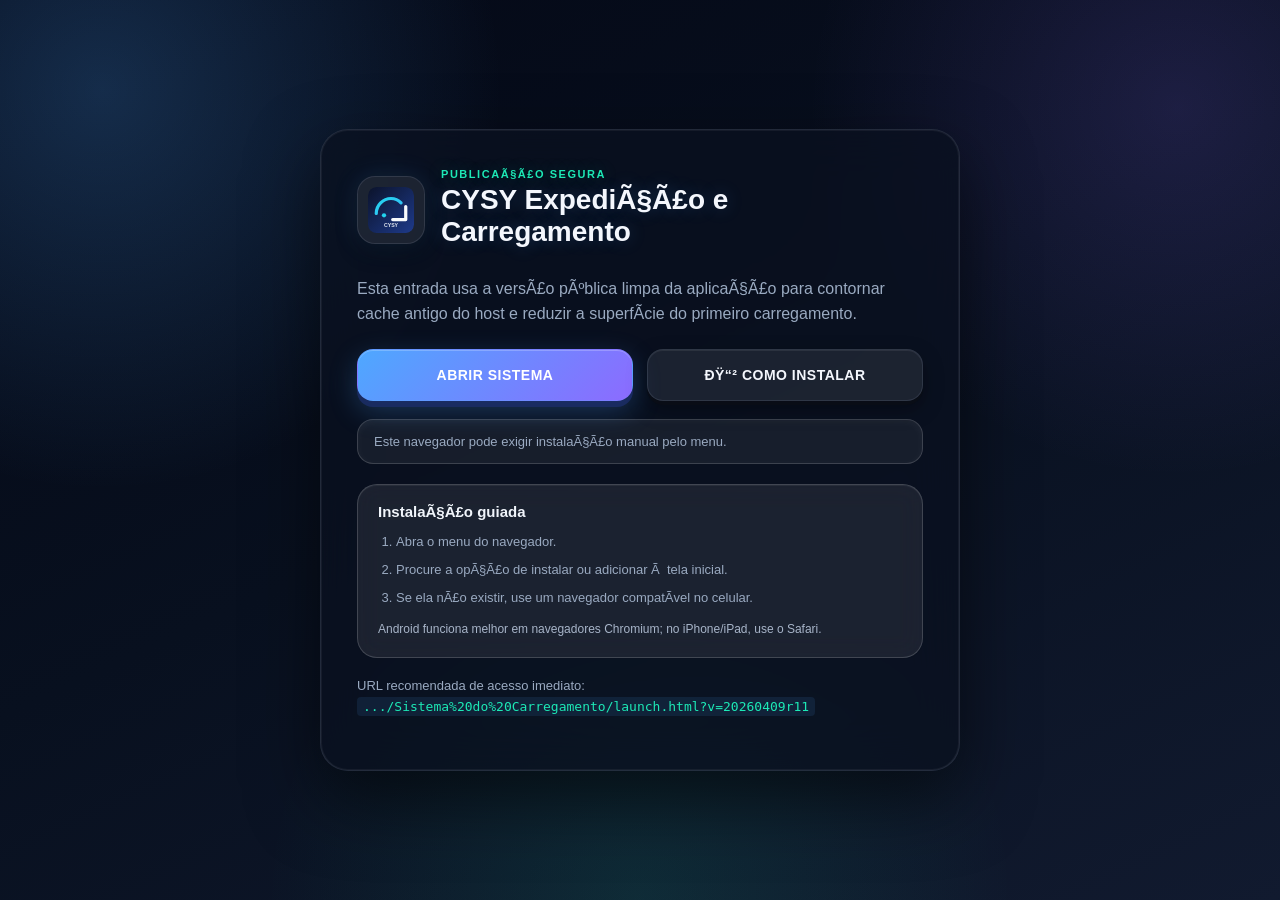
<file: launch.html>
<!DOCTYPE html>
<html lang="pt-BR">
<head>
<meta charset="UTF-8">
<meta name="viewport" content="width=device-width, initial-scale=1.0">
<meta name="theme-color" content="#08101F">
<meta name="description" content="Entrada segura e versionada do aplicativo CYSY ExpediÃ§Ã£o e Carregamento.">
<meta name="mobile-web-app-capable" content="yes">
<meta name="apple-mobile-web-app-capable" content="yes">
<meta name="apple-mobile-web-app-status-bar-style" content="black">
<meta name="apple-mobile-web-app-title" content="CYSY ExpediÃ§Ã£o">
<link rel="manifest" href="./manifest.webmanifest?v=20260409r11">
<link rel="icon" href="./assets/icons/favicon.png?v=20260409r11" type="image/png">
<link rel="apple-touch-icon" href="./assets/icons/apple-touch-icon.png?v=20260409r11">
<title>CYSY ExpediÃ§Ã£o e Carregamento | Acesso Seguro</title>
<style>
  :root {
    color-scheme: dark;
    --bg: #08101F;
    --panel: rgba(10, 17, 32, 0.74);
    --panel-border: rgba(148, 163, 184, 0.18);
    --accent: #1DE9B6;
    --accent-strong: #4EA8FF;
    --accent-alt: #8C6BFF;
    --accent-heading: #F4F7FD;
    --text: #F4F7FD;
    --muted: #9AAAC1;
  }
  * { box-sizing: border-box; }
  body {
    margin: 0;
    min-height: 100vh;
    display: grid;
    place-items: center;
    padding: 24px;
    font-family: "Segoe UI", Arial, sans-serif;
    background:
      radial-gradient(circle at 8% 10%, rgba(78, 168, 255, 0.22), transparent 28%),
      radial-gradient(circle at 92% 12%, rgba(140, 107, 255, 0.16), transparent 26%),
      radial-gradient(circle at 50% 100%, rgba(29, 233, 182, 0.10), transparent 34%),
      linear-gradient(155deg, #040816 0%, #08101F 48%, #111A2F 100%);
    background-attachment: fixed;
    color: var(--text);
  }
  .card {
    width: min(640px, 100%);
    border: 1px solid var(--panel-border);
    border-radius: 28px;
    background: var(--panel);
    backdrop-filter: blur(24px);
    -webkit-backdrop-filter: blur(24px);
    box-shadow:
      0 28px 70px rgba(0, 0, 0, 0.55),
      0 0 0 1px rgba(255, 255, 255, 0.05) inset;
    padding: 36px;
  }
  .brand { display: flex; align-items: center; gap: 16px; margin-bottom: 22px; }
  .brand img {
    width: 68px;
    height: 68px;
    border-radius: 18px;
    background: rgba(255, 255, 255, 0.08);
    padding: 10px;
    border: 1px solid rgba(148, 163, 184, 0.18);
    box-shadow:
      0 0 26px rgba(78, 168, 255, 0.14),
      0 8px 20px rgba(0, 0, 0, 0.40);
  }
  h1 {
    margin: 0 0 6px;
    font-size: 28px;
    font-weight: 800;
    color: var(--accent-heading);
    text-shadow: 0 0 18px rgba(78, 168, 255, 0.22);
  }
  .eyebrow {
    margin: 0;
    font-size: 11px;
    letter-spacing: .14em;
    text-transform: uppercase;
    font-weight: 800;
    color: var(--accent);
    text-shadow: 0 0 16px rgba(29, 233, 182, 0.26);
  }
  p { margin: 0 0 16px; line-height: 1.6; color: var(--muted); }
  .actions {
    display: grid;
    grid-template-columns: repeat(auto-fit, minmax(180px, 1fr));
    gap: 14px;
    margin-top: 22px;
  }
  .btn {
    display: inline-flex;
    align-items: center;
    justify-content: center;
    min-height: 52px;
    padding: 14px 20px;
    border-radius: 16px;
    text-decoration: none;
    font-weight: 800;
    font-family: inherit;
    font-size: 14px;
    text-transform: uppercase;
    letter-spacing: 0.5px;
    cursor: pointer;
    text-align: center;
    transition: transform 0.1s ease, box-shadow 0.1s ease;
    background: linear-gradient(135deg, #4EA8FF 0%, #8C6BFF 100%);
    color: #FFFFFF;
    border: 1px solid rgba(113, 142, 255, 0.22);
    box-shadow:
      0 6px 0 0 rgba(27, 45, 102, 0.88),
      0 10px 28px rgba(78, 168, 255, 0.26),
      inset 0 1px 0 rgba(255, 255, 255, 0.22);
  }
  .btn:hover {
    background: linear-gradient(135deg, #67B8FF 0%, #9E85FF 100%);
    box-shadow:
      0 6px 0 0 rgba(27, 45, 102, 0.78),
      0 16px 36px rgba(78, 168, 255, 0.32),
      inset 0 1px 0 rgba(255, 255, 255, 0.28);
    transform: translateY(-2px);
  }
  .btn:active {
    transform: translateY(5px);
    box-shadow:
      0 1px 0 0 rgba(27, 45, 102, 0.76),
      0 4px 12px rgba(78, 168, 255, 0.24),
      inset 0 2px 8px rgba(0, 0, 0, 0.25);
  }
  .btn.secondary {
    background: rgba(255, 255, 255, 0.08);
    color: var(--text);
    border: 1px solid rgba(148, 163, 184, 0.16);
    box-shadow:
      0 4px 0 rgba(10, 14, 22, 0.82),
      0 8px 20px rgba(0, 0, 0, 0.34),
      inset 0 1px 0 rgba(255, 255, 255, 0.07);
    text-shadow: none;
  }
  .btn.secondary:hover {
    border-color: rgba(113, 142, 255, 0.26);
    transform: translateY(-1px);
    color: #EAFBF8;
    background: rgba(255, 255, 255, 0.12);
  }
  .status {
    margin-top: 18px;
    padding: 14px 16px;
    border-radius: 16px;
    border: 1px solid rgba(255, 255, 255, 0.16);
    background: rgba(255, 255, 255, 0.06);
    font-size: 13px;
    color: var(--muted);
    box-shadow: inset 0 2px 8px rgba(255, 255, 255, 0.04);
  }
  .sub { font-size: 13px; color: var(--muted); margin-top: 18px; }
  code {
    color: var(--accent);
    background: rgba(78, 168, 255, 0.10);
    padding: 2px 6px;
    border-radius: 4px;
  }
  .install-guide {
    margin-top: 20px;
    padding: 18px 20px;
    border-radius: 20px;
    border: 1px solid rgba(255, 255, 255, 0.16);
    background: rgba(255, 255, 255, 0.08);
    backdrop-filter: blur(12px);
    box-shadow: inset 0 1px 0 rgba(255, 255, 255, 0.05);
  }
  .install-guide strong {
    display: block;
    margin-bottom: 12px;
    font-size: 15px;
    color: #F1F5FB;
  }
  .install-guide ol {
    margin: 0 0 0 18px;
    padding: 0;
    display: flex;
    flex-direction: column;
    gap: 8px;
    color: var(--muted);
    font-size: 13px;
    line-height: 1.55;
  }
  .install-guide p {
    margin: 12px 0 0;
    font-size: 12px;
    color: #A8B5C9;
  }
  .install-guide[data-tone="warning"] {
    background: rgba(255, 158, 75, 0.12);
    border-color: rgba(255, 158, 75, 0.24);
  }
  .install-guide[data-tone="warning"] strong { color: #FFF3AE; }
  .install-guide[data-tone="success"] {
    background: rgba(29, 233, 182, 0.12);
    border-color: rgba(29, 233, 182, 0.24);
  }
  .install-guide[data-tone="success"] strong { color: #A7F3D0; }
  @media (max-width: 640px) {
    body { padding: 16px; background: linear-gradient(180deg, #040816 0%, #08101F 58%, #111A2F 100%); }
    .card { padding: 24px; }
    h1 { font-size: 23px; }
    .actions { grid-template-columns: 1fr; }
  }
</style>
</head>
<body>
  <main class="card">
    <div class="brand">
      <img src="./assets/logo.svg" alt="CYSY ExpediÃ§Ã£o e Carregamento">
      <div>
        <p class="eyebrow">PublicaÃ§Ã£o segura</p>
      <h1>CYSY ExpediÃ§Ã£o e Carregamento</h1>
      </div>
    </div>
    <p>Esta entrada usa a versÃ£o pÃºblica limpa da aplicaÃ§Ã£o para contornar cache antigo do host e reduzir a superfÃ­cie do primeiro carregamento.</p>
    <div class="actions">
      <a class="btn" href="./app-shell.html?source=launch">Abrir sistema</a>
      <button class="btn secondary" id="installEntryBtn" type="button">Instalar aplicativo</button>
    </div>
    <div class="status" id="entryStatus">Preparando versÃ£o pÃºblica atual do aplicativo...</div>
    <div class="install-guide" id="installGuideCard" data-tone="info"></div>
        <p class="sub">URL recomendada de acesso imediato: <code>.../Sistema%20do%20Carregamento/launch.html?v=20260409r11</code></p>
  </main>
  <script>
    (() => {
      const statusEl = document.getElementById('entryStatus');
      const installBtn = document.getElementById('installEntryBtn');
      const guideEl = document.getElementById('installGuideCard');
      let deferredPrompt = null;
      const setStatus = (message) => { if (statusEl) statusEl.textContent = message; };
      const detectContext = () => {
        const ua = navigator.userAgent || '';
        const isIOS = /iPad|iPhone|iPod/.test(ua) || (navigator.platform === 'MacIntel' && navigator.maxTouchPoints > 1);
        const isSafari = isIOS && /Safari/.test(ua) && !/CriOS|FxiOS|EdgiOS|OPiOS/.test(ua);
        const isIOSNonSafari = isIOS && !isSafari;
        const isSamsungBrowser = /SamsungBrowser/.test(ua);
        const isEdge = /Edg\//.test(ua);
        const isAndroid = /Android/.test(ua);
        const isChromeLike = /Chrome|CriOS/.test(ua) && !isEdge && !/OPR|SamsungBrowser/.test(ua);
        return {
          isSecure: Boolean(window.isSecureContext),
          isIOS,
          isSafari,
          isIOSNonSafari,
          isSamsungBrowser,
          isEdge,
          isAndroid,
          isChromeLike
        };
      };
      const getManualMessage = (context = detectContext()) => {
        if (!context.isSecure) return 'Para instalar como aplicativo real no smartphone, abra este sistema pela URL HTTPS publicada. Abertura por arquivo local ou HTTP nÃ£o habilita instalaÃ§Ã£o PWA.';
        if (context.isIOSNonSafari) return 'No iPhone/iPad, abra esta mesma URL no Safari e use Compartilhar > "Adicionar Ã  Tela de InÃ­cio". Chrome e Edge no iOS nÃ£o instalam PWA diretamente.';
        if (context.isSafari) return 'No Safari do iPhone/iPad: toque em Compartilhar e depois em "Adicionar Ã  Tela de InÃ­cio".';
        if (context.isAndroid && context.isChromeLike) return 'No Chrome Android: interaja com a pÃ¡gina e use o botÃ£o de instalar. Se o prompt nÃ£o aparecer, abra o menu â‹® e escolha "Instalar aplicativo".';
        if (context.isSamsungBrowser) return 'No Samsung Internet: abra o menu e escolha a opÃ§Ã£o de instalar ou adicionar Ã  tela inicial.';
        if (context.isEdge) return 'No Microsoft Edge: abra o menu e use "Aplicativos" > "Instalar este site como aplicativo".';
        if (context.isChromeLike) return 'No Chrome: use o menu do navegador e procure a opÃ§Ã£o de instalar este aplicativo.';
        return 'Use o menu do navegador para instalar ou adicionar este sistema Ã  tela inicial.';
      };
      const getGuideModel = () => {
        const context = detectContext();
        if (!context.isSecure) {
          return {
            tone: 'warning',
            title: 'HTTPS Ã© obrigatÃ³rio para instalar',
            button: 'ðŸ”’ Instalar via HTTPS',
            status: 'A instalaÃ§Ã£o como app sÃ³ fica disponÃ­vel quando este sistema Ã© aberto pela URL HTTPS publicada.',
            steps: [
              'Abra a versÃ£o publicada em uma URL com https:// vÃ¡lido.',
              'NÃ£o use o arquivo local nem um link HTTP para tentar instalar.',
              'Depois volte ao navegador compatÃ­vel do celular para concluir a instalaÃ§Ã£o.'
            ],
            note: 'Sem HTTPS, o navegador trata o sistema apenas como site ou atalho.'
          };
        }
        if (deferredPrompt) {
          return {
            tone: 'success',
            title: 'InstalaÃ§Ã£o pronta neste navegador',
            button: 'ðŸ“² Instalar app',
            status: 'O navegador jÃ¡ liberou a instalaÃ§Ã£o do aplicativo neste dispositivo.',
            steps: [
              'Toque em "Instalar app".',
              'Confirme a instalaÃ§Ã£o na janela do navegador.',
              'Abra a operaÃ§Ã£o direto pelo Ã­cone criado no aparelho.'
            ],
            note: 'Depois de instalado, o app abre direto no sistema principal.'
          };
        }
        if (context.isIOSNonSafari) {
          return {
            tone: 'warning',
            title: 'No iPhone/iPad, use o Safari',
            button: 'ðŸ§­ Abrir no Safari',
            status: 'Chrome e Edge no iOS nÃ£o oferecem instalaÃ§Ã£o PWA direta.',
            steps: [
              'Abra esta mesma URL no Safari.',
              'Toque no botÃ£o Compartilhar do Safari.',
              'Escolha "Adicionar Ã  Tela de InÃ­cio".'
            ],
            note: 'Depois disso, o app passa a abrir como web app separado do navegador.'
          };
        }
        if (context.isSafari) {
          return {
            tone: 'info',
            title: 'InstalaÃ§Ã£o manual no Safari',
            button: 'ðŸ“² Instalar no Safari',
            status: 'No Safari iPhone/iPad, a instalaÃ§Ã£o Ã© feita pelo menu Compartilhar.',
            steps: [
              'Toque em Compartilhar.',
              'Role as opÃ§Ãµes e toque em "Adicionar Ã  Tela de InÃ­cio".',
              'Confirme para criar o Ã­cone do app no dispositivo.'
            ],
            note: 'O app instalado abrirÃ¡ em modo standalone.'
          };
        }
        if (context.isAndroid && context.isChromeLike) {
          return {
            tone: 'info',
            title: 'InstalaÃ§Ã£o no Android',
            button: 'ðŸ“² Instalar app',
            status: 'No Android, o Chrome pode liberar a instalaÃ§Ã£o automÃ¡tica apÃ³s interaÃ§Ã£o com a pÃ¡gina.',
            steps: [
              'Interaja com a pÃ¡gina normalmente.',
              'Use "Instalar app" quando o prompt aparecer.',
              'Se ele nÃ£o aparecer, abra o menu â‹® e escolha "Instalar aplicativo".'
            ],
            note: 'Se o app ainda nÃ£o estiver em HTTPS pÃºblico, o prompt nÃ£o serÃ¡ liberado.'
          };
        }
        if (context.isSamsungBrowser) {
          return {
            tone: 'info',
            title: 'InstalaÃ§Ã£o no Samsung Internet',
            button: 'ðŸ“² Como instalar',
            status: 'O Samsung Internet pode instalar o app pelo menu do navegador.',
            steps: [
              'Abra o menu do Samsung Internet.',
              'Use a opÃ§Ã£o de instalar ou adicionar Ã  tela inicial.',
              'Abra o sistema pelo Ã­cone criado no aparelho.'
            ],
            note: 'A experiÃªncia instalada continua abrindo direto na operaÃ§Ã£o.'
          };
        }
        if (context.isEdge) {
          return {
            tone: 'info',
            title: 'InstalaÃ§Ã£o no Edge',
            button: 'ðŸ“² Como instalar',
            status: 'O Microsoft Edge usa o prÃ³prio menu para instalar sites como app.',
            steps: [
              'Abra o menu do Edge.',
              'Entre em "Aplicativos".',
              'Escolha "Instalar este site como aplicativo".'
            ],
            note: 'A instalaÃ§Ã£o depende de HTTPS e do navegador reconhecer o manifesto.'
          };
        }
        return {
          tone: 'info',
          title: 'InstalaÃ§Ã£o guiada',
          button: 'ðŸ“² Como instalar',
          status: 'Este navegador pode exigir instalaÃ§Ã£o manual pelo menu.',
          steps: [
            'Abra o menu do navegador.',
            'Procure a opÃ§Ã£o de instalar ou adicionar Ã  tela inicial.',
            'Se ela nÃ£o existir, use um navegador compatÃ­vel no celular.'
          ],
          note: 'Android funciona melhor em navegadores Chromium; no iPhone/iPad, use o Safari.'
        };
      };
      const renderGuide = () => {
        const model = getGuideModel();
        if (installBtn) installBtn.textContent = model.button;
        setStatus(model.status);
        if (!guideEl) return;
        guideEl.dataset.tone = model.tone;
        guideEl.replaceChildren();
        const title = document.createElement('strong');
        title.textContent = model.title;
        const steps = document.createElement('ol');
        model.steps.forEach((step) => {
          const item = document.createElement('li');
          item.textContent = step;
          steps.appendChild(item);
        });
        const note = document.createElement('p');
        note.textContent = model.note;
        guideEl.append(title, steps, note);
      };

      installBtn?.addEventListener('click', async () => {
        const context = detectContext();
        if (!context.isSecure) {
          alert(getManualMessage(context));
          renderGuide();
          return;
        }
        if (deferredPrompt) {
          deferredPrompt.prompt();
          const choice = await deferredPrompt.userChoice.catch(() => null);
          deferredPrompt = null;
          setStatus(choice?.outcome === 'accepted'
            ? 'InstalaÃ§Ã£o iniciada. Ao concluir, abra a operaÃ§Ã£o pelo Ã­cone criado no aparelho.'
            : 'InstalaÃ§Ã£o cancelada. VocÃª pode tentar novamente a qualquer momento.');
          renderGuide();
          return;
        }
        alert(getManualMessage(context));
        renderGuide();
      });

      window.addEventListener('beforeinstallprompt', (event) => {
        event.preventDefault();
        deferredPrompt = event;
        renderGuide();
      });

      window.addEventListener('appinstalled', () => {
        deferredPrompt = null;
        setStatus('Aplicativo instalado com sucesso. Agora vocÃª pode abrir a operaÃ§Ã£o direto pelo Ã­cone.');
        renderGuide();
      });

      renderGuide();
      if ('serviceWorker' in navigator) {
      navigator.serviceWorker.register('./service-worker.js?v=20260409r11', { scope: './' })
          .then(() => renderGuide())
          .catch(() => {
            const context = detectContext();
            if (!context.isSecure) setStatus('A instalaÃ§Ã£o como aplicativo depende de publicaÃ§Ã£o em HTTPS pÃºblico.');
            else setStatus('VersÃ£o atual disponÃ­vel. Se a instalaÃ§Ã£o nÃ£o aparecer, siga o guia abaixo.');
            renderGuide();
          });
      } else {
        setStatus('Navegador sem suporte completo a service worker. A abertura continua disponÃ­vel pelo botÃ£o abaixo.');
        renderGuide();
      }
    })();
  </script>
</body>
</html>
</file>
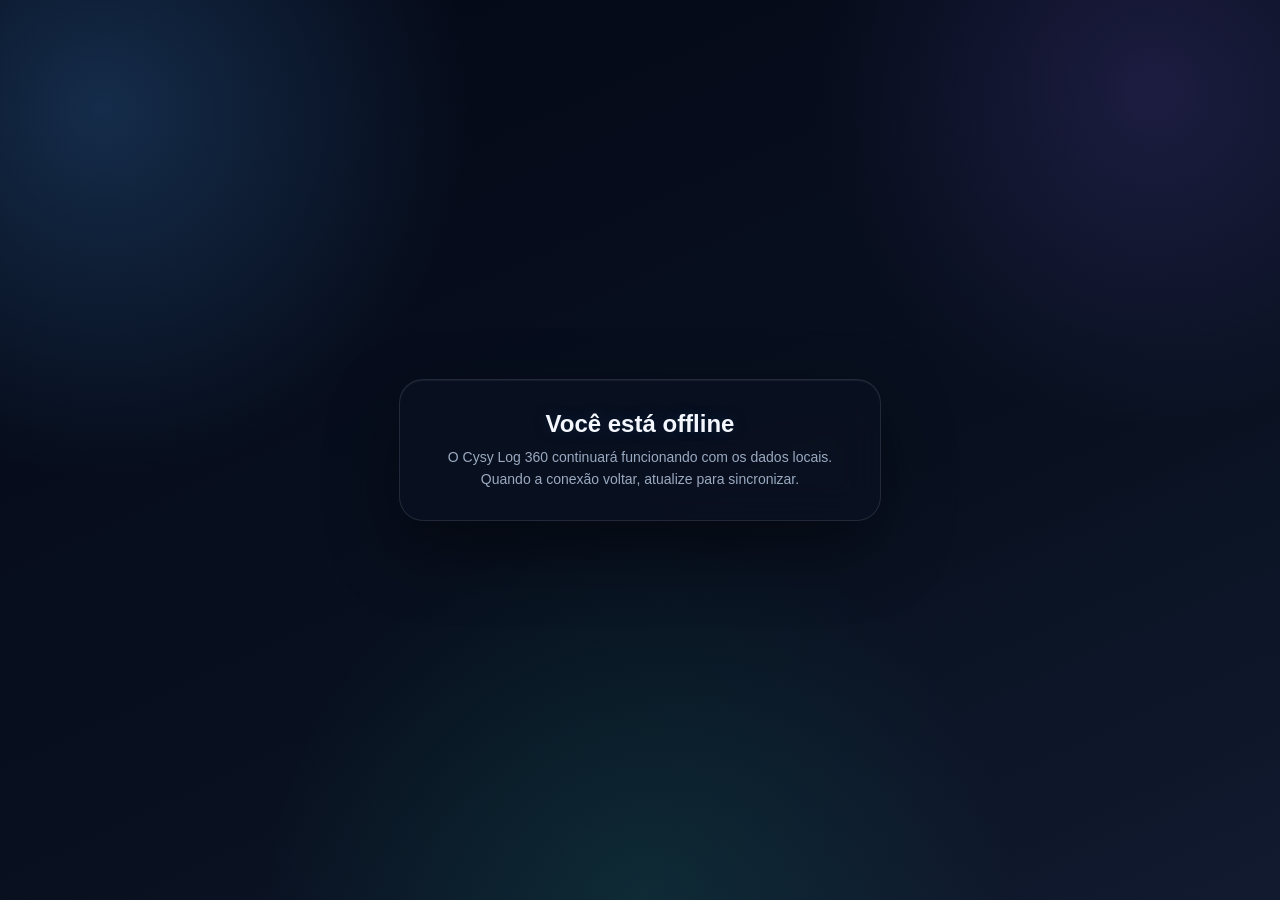
<file: offline.html>
<!DOCTYPE html>
<html lang="pt-BR">
<head>
  <meta charset="UTF-8">
  <meta name="viewport" content="width=device-width, initial-scale=1.0">
  <meta name="theme-color" content="#08101F">
  <title>Cysy Log 360 - Offline</title>
  <style>
    body{margin:0;min-height:100vh;display:grid;place-items:center;background:radial-gradient(circle at 8% 12%,rgba(78,168,255,.22),transparent 26%),radial-gradient(circle at 90% 10%,rgba(140,107,255,.16),transparent 24%),radial-gradient(circle at 50% 100%,rgba(29,233,182,.10),transparent 34%),linear-gradient(155deg,#040816,#08101f 58%,#111a2f);font-family:"Inter","Segoe UI",Arial,sans-serif;color:#f4f7fd}
    .card{max-width:420px;padding:30px;border-radius:24px;background:rgba(10,17,32,.74);backdrop-filter:blur(20px);-webkit-backdrop-filter:blur(20px);border:1px solid rgba(148,163,184,.18);text-align:center;box-shadow:0 28px 70px rgba(0,0,0,.44),inset 0 1px 0 rgba(255,255,255,.06)}
    h1{margin:0 0 8px;font-size:24px;color:#f4f7fd;text-shadow:0 0 18px rgba(78,168,255,.18)} p{margin:0;font-size:14px;line-height:1.6;color:#9aaac1}
  </style>
</head>
<body>
  <div class="card">
    <h1>Você está offline</h1>
    <p>O Cysy Log 360 continuará funcionando com os dados locais. Quando a conexão voltar, atualize para sincronizar.</p>
  </div>
</body>
</html>
</file>
<file: assets/css/modern.css>
/* ============================================================
   modern.css — Base fundação do tema escuro e moderno
   CYSY Expedição e Carregamento
   ============================================================ */

:root {
  color-scheme: dark;

  /* Cores principais */
  --primary:        #2563EB;
  --primary-dark:   #1D4ED8;
  --primary-light:  #60A5FA;
  --secondary:      #7C3AED;
  --secondary-dark: #6D28D9;
  --secondary-light:#A78BFA;
  --accent:         #00D4A8;

  /* Status */
  --success:    #00C977;
  --success-bg: rgba(0, 200, 119, 0.16);
  --warning:    #FF9500;
  --warning-bg: rgba(255, 149, 0, 0.16);
  --danger:     #FF3B5C;
  --danger-bg:  rgba(255, 59, 92, 0.16);
  --info:       #0EA5E9;
  --info-bg:    rgba(14, 165, 233, 0.16);

  /* Neutrals escuros */
  --bg-app:     #06091A;
  --bg-card:    rgba(12, 18, 44, 0.85);
  --bg-surface: rgba(10, 16, 42, 0.80);
  --text-main:  #E2E8F0;
  --text-muted: #94A3B8;
  --text-light: #64748B;
  --border:     rgba(80, 130, 255, 0.25);
  --border-focus: #3B82F6;

  /* Elevation */
  --shadow-sm: 0 2px 8px rgba(0, 10, 50, 0.35), 0 1px 4px rgba(0, 5, 30, 0.25);
  --shadow-md: 0 8px 24px rgba(0, 10, 50, 0.45), 0 4px 10px rgba(0, 5, 30, 0.30);
  --shadow-lg: 0 16px 48px rgba(0, 10, 50, 0.55), 0 8px 20px rgba(0, 5, 30, 0.35);
  --glass-bg:   rgba(12, 18, 44, 0.85);
  --glass-blur: blur(20px);

  /* Layout */
  --radius:      12px;
  --radius-lg:   18px;
  --radius-full: 9999px;
  --transition:  all 0.22s cubic-bezier(0.4, 0, 0.2, 1);

  /* PWA */
  --safe-top:    env(safe-area-inset-top);
  --safe-bottom: env(safe-area-inset-bottom);
}

/* ── Base Styles ── */
* {
  box-sizing: border-box;
  margin: 0;
  padding: 0;
  -webkit-tap-highlight-color: transparent;
}

body {
  font-family: 'Inter', 'Roboto', system-ui, sans-serif;
  background-color: var(--bg-app);
  color: var(--text-main);
  line-height: 1.55;
  -webkit-font-smoothing: antialiased;
  min-height: 100vh;
  padding-bottom: calc(72px + var(--safe-bottom));
}

h1, h2, h3, h4 {
  font-weight: 700;
  color: var(--text-main);
}

/* ── Card Escuro com Glass ── */
.card {
  background: var(--bg-card);
  backdrop-filter: var(--glass-blur);
  -webkit-backdrop-filter: var(--glass-blur);
  border-radius: var(--radius);
  border: 1px solid var(--border);
  box-shadow: var(--shadow-sm);
  transition: var(--transition);
  overflow: hidden;
}

.card:hover {
  box-shadow: var(--shadow-md);
  border-color: rgba(96, 165, 250, 0.35);
}

/* ── Botões base com estilo 3D ── */
.btn {
  display: inline-flex;
  align-items: center;
  justify-content: center;
  gap: 8px;
  padding: 12px 20px;
  border-radius: var(--radius);
  font-weight: 800;
  font-size: 14px;
  text-transform: uppercase;
  letter-spacing: 0.5px;
  cursor: pointer;
  transition: transform 0.1s ease, box-shadow 0.1s ease;
  border: none;
  min-height: 48px;
  user-select: none;
}

.btn:active { transform: scale(0.96); }

.btn-primary {
  background: linear-gradient(155deg, #3B82F6, #1D4ED8);
  color: #FFFFFF;
  box-shadow:
    0 5px 0 #0C2D7E,
    0 8px 20px rgba(37, 99, 235, 0.45),
    inset 0 1px 0 rgba(255, 255, 255, 0.20);
}
.btn-primary:hover {
  box-shadow:
    0 5px 0 #0C2D7E,
    0 12px 28px rgba(37, 99, 235, 0.55),
    inset 0 1px 0 rgba(255, 255, 255, 0.26);
  transform: translateY(-1px);
}
.btn-primary:active {
  transform: translateY(4px);
  box-shadow:
    0 1px 0 #0C2D7E,
    0 4px 10px rgba(37, 99, 235, 0.28),
    inset 0 2px 6px rgba(0, 0, 0, 0.22);
}
.btn-primary:disabled {
  opacity: 0.45;
  box-shadow: none;
  cursor: not-allowed;
}

.btn-success {
  background: linear-gradient(155deg, #10B981, #059669);
  color: #FFFFFF;
  box-shadow:
    0 5px 0 #024F37,
    0 8px 20px rgba(5, 150, 105, 0.45),
    inset 0 1px 0 rgba(255, 255, 255, 0.18);
}
.btn-success:hover {
  box-shadow:
    0 5px 0 #024F37,
    0 12px 28px rgba(5, 150, 105, 0.55),
    inset 0 1px 0 rgba(255, 255, 255, 0.24);
  transform: translateY(-1px);
}

.btn-ghost {
  background: transparent;
  color: var(--text-muted);
  border: 1px solid var(--border);
  box-shadow: none;
}
.btn-ghost:hover {
  border-color: rgba(96, 165, 250, 0.45);
  color: var(--text-main);
}

/* ── Map Layout ── */
.map-layout-v3 {
  display: flex;
  flex-direction: column;
  height: 100%;
}

.mobile-flow-panel {
  padding: 16px;
  background: var(--bg-card);
  backdrop-filter: var(--glass-blur);
  border-radius: var(--radius-lg) var(--radius-lg) 0 0;
  box-shadow: 0 -4px 24px rgba(0, 10, 60, 0.30);
  display: flex;
  flex-direction: column;
  gap: 12px;
}

.search-container {
  position: relative;
  width: 100%;
}

.search-input {
  width: 100%;
  padding: 14px 16px 14px 44px;
  border-radius: var(--radius);
  border: 2px solid var(--border);
  background: rgba(6, 10, 28, 0.90);
  color: var(--text-main);
  font-size: 16px;
  font-weight: 600;
  transition: var(--transition);
}

.search-input:focus {
  border-color: var(--primary);
  background: rgba(10, 16, 44, 0.95);
  outline: none;
  box-shadow: 0 0 0 4px rgba(37, 99, 235, 0.18);
}

.search-icon {
  position: absolute;
  left: 14px;
  top: 50%;
  transform: translateY(-50%);
  color: var(--text-light);
}

/* ── Sync Pills ── */
.sync-pill {
  display: inline-flex;
  align-items: center;
  gap: 6px;
  padding: 6px 12px;
  border-radius: var(--radius-full);
  font-size: 12px;
  font-weight: 800;
  text-transform: uppercase;
}

.sync-pill.capturando  { background: rgba(14, 165, 233, 0.20); color: #38BDF8; animation: pulse 2s infinite; }
.sync-pill.enviando    { background: rgba(139, 92, 246, 0.20); color: #A78BFA; }
.sync-pill.waiting     { background: rgba(255, 149, 0, 0.20);  color: #FFA832; }
.sync-pill.sincronizado{ background: rgba(0, 200, 119, 0.20);  color: #34D399; }
.sync-pill.falha       { background: rgba(255, 59, 92, 0.20);  color: #FB7185; }

@keyframes pulse {
  0%, 100% { opacity: 1; }
  50%       { opacity: 0.55; }
}

/* ── Utility ── */
.hidden { display: none !important; }
</file>
<file: assets/css/theme-3d.css>
/* ============================================================
   TEMA 3D MODERNO — CYSY Expedição e Carregamento
   Design escuro, vibrante, botões 3D, glassmorphism
   v20260409r02
   ============================================================ */

/* ── VARIÁVEIS GLOBAIS ── */
:root {
  color-scheme: dark;

  /* Gradiente principal */
  --bg-gradient: linear-gradient(180deg, #06091A, #0A0F28 55%, #060B1E);

  /* Glass */
  --glass-bg:        rgba(12, 18, 44, 0.82);
  --glass-bg-hover:  rgba(18, 26, 60, 0.92);
  --glass-border:    rgba(80, 130, 255, 0.22);
  --glass-blur:      blur(20px);

  /* Neons */
  --neon-cyan:   #00D4FF;
  --neon-purple: #8B5CF6;
  --neon-green:  #00E896;
  --neon-blue:   #4DA3FF;
  --neon-yellow: #FFBE00;
  --neon-orange: #FF6B2B;

  /* Core */
  --primary:       #2563EB;
  --primary-hover: #1D4ED8;
  --secondary:     #7C3AED;
  --accent:        #00D4A8;

  /* App Backgrounds */
  --bg-app:   #06091A;
  --bg-card:  rgba(12, 18, 44, 0.85);
  --bg-input: rgba(8, 14, 36, 0.90);
  --bg-surface: rgba(10, 16, 42, 0.80);

  /* Borders */
  --border:       rgba(80, 130, 255, 0.25);
  --border-focus: #3B82F6;

  /* Text */
  --text-main:  #E2E8F0;
  --text-muted: #94A3B8;
  --text-light: #64748B;

  /* Status */
  --success:    #00C977;
  --success-bg: rgba(0, 200, 119, 0.16);
  --danger:     #FF3B5C;
  --danger-bg:  rgba(255, 59, 92, 0.16);
  --warning:    #FF9500;
  --warning-bg: rgba(255, 149, 0, 0.16);
  --info:       #0EA5E9;
  --info-bg:    rgba(14, 165, 233, 0.16);

  /* Shadows */
  --shadow-soft: 0 4px 20px rgba(0, 20, 80, 0.40);
  --shadow-glow: 0 8px 32px rgba(37, 99, 235, 0.28);
  --shadow-md:   0 8px 24px rgba(0, 10, 40, 0.50);

  /* Mobile */
  --shell-mobile-bg:            #06091A;
  --shell-mobile-surface:       rgba(12, 18, 44, 0.96);
  --shell-mobile-surface-soft:  rgba(16, 24, 52, 0.96);
  --shell-mobile-border:        rgba(80, 130, 255, 0.22);
}

/* ═══════════════════════════════════════════════════════════
   BACKGROUND DINÂMICO COM NEBULA
   ═══════════════════════════════════════════════════════════ */
body {
  background:
    radial-gradient(ellipse 130% 60% at 5% -5%,   rgba(37,  99, 235, 0.20), transparent 52%),
    radial-gradient(ellipse  70% 70% at 95%  15%,  rgba(124, 58, 237, 0.18), transparent 50%),
    radial-gradient(ellipse  60% 55% at 50% 110%,  rgba(0,  200, 150, 0.12), transparent 50%),
    linear-gradient(180deg, #06091A 0%, #0A0F2A 55%, #060B1E 100%) !important;
  background-attachment: fixed !important;
  color: var(--text-main) !important;
}

/* ═══════════════════════════════════════════════════════════
   HEADER
   ═══════════════════════════════════════════════════════════ */
header {
  box-shadow: 0 4px 40px rgba(0, 5, 50, 0.80) !important;
}

.header-main {
  background: rgba(6, 9, 26, 0.97) !important;
  border-bottom: 1px solid rgba(37, 99, 235, 0.30) !important;
  color: #E2E8F0 !important;
}

.header-title {
  background: linear-gradient(125deg, #60A5FA 0%, #818CF8 50%, #34D399 100%) !important;
  -webkit-background-clip: text !important;
  -webkit-text-fill-color: transparent !important;
  background-clip: text !important;
}

.header-clock {
  color: #60A5FA !important;
  text-shadow: 0 0 24px rgba(96, 165, 250, 0.55) !important;
}

.logo-3d {
  box-shadow:
    0 0 30px rgba(37, 99, 235, 0.55),
    0 4px 16px rgba(0, 10, 60, 0.50) !important;
  border: 1px solid rgba(96, 165, 250, 0.45) !important;
}

.header-menu-panel {
  background: rgba(6, 9, 26, 0.98) !important;
  border: 1px solid rgba(80, 130, 255, 0.30) !important;
  box-shadow: 0 16px 48px rgba(0, 5, 50, 0.65) !important;
}

/* ── Header Buttons 3D ── */
.header-action-btn {
  background: linear-gradient(160deg, rgba(18, 28, 70, 0.95), rgba(12, 18, 50, 0.95)) !important;
  color: #CBD5E1 !important;
  border: 1px solid rgba(80, 130, 255, 0.28) !important;
  box-shadow:
    0 4px 0 rgba(0, 5, 30, 0.60),
    0 6px 18px rgba(0, 10, 60, 0.40),
    inset 0 1px 0 rgba(255, 255, 255, 0.07) !important;
  transition: transform 0.1s ease, box-shadow 0.1s ease, border-color 0.15s ease !important;
}

.header-action-btn:hover {
  border-color: rgba(96, 165, 250, 0.55) !important;
  box-shadow:
    0 4px 0 rgba(0, 5, 30, 0.55),
    0 10px 28px rgba(37, 99, 235, 0.30),
    inset 0 1px 0 rgba(255, 255, 255, 0.12) !important;
  color: #E2E8F0 !important;
  transform: translateY(-1px) !important;
}

.header-action-btn:active {
  transform: translateY(3px) !important;
  box-shadow:
    0 1px 0 rgba(0, 5, 30, 0.60),
    0 2px 8px rgba(0, 10, 60, 0.30),
    inset 0 2px 6px rgba(0, 0, 0, 0.25) !important;
}

.header-action-btn.sound {
  background: linear-gradient(160deg, #0C3060, #081E40) !important;
  color: #7DD3FC !important;
  border-color: rgba(56, 189, 248, 0.45) !important;
  box-shadow:
    0 4px 0 rgba(0, 5, 30, 0.60),
    0 8px 20px rgba(14, 165, 233, 0.28),
    inset 0 1px 0 rgba(255, 255, 255, 0.10) !important;
}

.header-action-btn.refresh {
  background: linear-gradient(160deg, #3730A3, #1D4ED8) !important;
  color: #FFFFFF !important;
  border-color: transparent !important;
  box-shadow:
    0 4px 0 rgba(30, 27, 75, 0.80),
    0 8px 22px rgba(99, 102, 241, 0.42),
    inset 0 1px 0 rgba(255, 255, 255, 0.18) !important;
}

.header-action-btn.exit {
  background: linear-gradient(160deg, #7F1D1D, #991B1B) !important;
  color: #FCA5A5 !important;
  border-color: rgba(248, 113, 113, 0.38) !important;
  box-shadow:
    0 4px 0 rgba(60, 5, 5, 0.70),
    0 8px 22px rgba(220, 38, 38, 0.32),
    inset 0 1px 0 rgba(255, 255, 255, 0.10) !important;
}

.header-action-btn.install-ready {
  background: linear-gradient(160deg, #065F46, #047857) !important;
  color: #6EE7B7 !important;
  border-color: rgba(52, 211, 153, 0.45) !important;
  box-shadow:
    0 4px 0 rgba(2, 36, 24, 0.70),
    0 8px 22px rgba(5, 150, 105, 0.35),
    inset 0 1px 0 rgba(255, 255, 255, 0.12) !important;
}

/* ═══════════════════════════════════════════════════════════
   WEATHER BAR
   ═══════════════════════════════════════════════════════════ */
.weather-bar {
  background: rgba(4, 7, 20, 0.97) !important;
  border-bottom: 1px solid rgba(80, 130, 255, 0.18) !important;
}

.weather-stats {
  color: #64748B !important;
}

.weather-stats span { color: #94A3B8 !important; }

/* ═══════════════════════════════════════════════════════════
   TABS
   ═══════════════════════════════════════════════════════════ */
.tabs {
  background: rgba(4, 7, 20, 0.98) !important;
  border-bottom: 1px solid rgba(80, 130, 255, 0.22) !important;
}

.tab-btn {
  color: #475569 !important;
  transition: all 0.2s ease !important;
}

.tab-btn:hover {
  color: #94A3B8 !important;
  background: rgba(37, 99, 235, 0.07) !important;
}

.tab-btn.active {
  color: #60A5FA !important;
  border-bottom-color: #3B82F6 !important;
  background: rgba(37, 99, 235, 0.13) !important;
  text-shadow: 0 0 22px rgba(96, 165, 250, 0.45) !important;
}

/* ═══════════════════════════════════════════════════════════
   SEÇÕES / CARDS
   ═══════════════════════════════════════════════════════════ */
.section {
  background: rgba(10, 16, 42, 0.84) !important;
  backdrop-filter: blur(20px) !important;
  -webkit-backdrop-filter: blur(20px) !important;
  border: 1px solid rgba(80, 130, 255, 0.20) !important;
  box-shadow:
    0 16px 48px rgba(0, 10, 60, 0.50),
    inset 0 1px 0 rgba(255, 255, 255, 0.03) !important;
}

.section-header {
  border-bottom: 1px solid rgba(80, 130, 255, 0.18) !important;
}

.section-header h2 {
  color: #E2E8F0 !important;
}

/* ═══════════════════════════════════════════════════════════
   BOTÕES 3D — EFEITO PROFUNDO
   ═══════════════════════════════════════════════════════════ */
button {
  transition: transform 0.1s ease, box-shadow 0.1s ease !important;
}

/* Primário — Azul Elétrico */
.btn-primary {
  background: linear-gradient(155deg, #3B82F6 0%, #1D4ED8 100%) !important;
  color: #FFFFFF !important;
  border: none !important;
  box-shadow:
    0 6px 0 0 #0C2D7E,
    0 10px 28px rgba(37, 99, 235, 0.50),
    inset 0 1px 0 rgba(255, 255, 255, 0.22),
    inset 0 -1px 0 rgba(0, 0, 0, 0.18) !important;
  text-shadow: 0 1px 2px rgba(0, 0, 0, 0.28) !important;
}

.btn-primary:hover {
  background: linear-gradient(155deg, #60A5FA 0%, #2563EB 100%) !important;
  box-shadow:
    0 6px 0 0 #0C2D7E,
    0 16px 36px rgba(37, 99, 235, 0.60),
    inset 0 1px 0 rgba(255, 255, 255, 0.28),
    inset 0 -1px 0 rgba(0, 0, 0, 0.12) !important;
  transform: translateY(-2px) !important;
}

.btn-primary:active {
  transform: translateY(5px) !important;
  box-shadow:
    0 1px 0 0 #0C2D7E,
    0 4px 12px rgba(37, 99, 235, 0.30),
    inset 0 2px 8px rgba(0, 0, 0, 0.25) !important;
}

/* Sucesso — Verde Neon */
.btn-success {
  background: linear-gradient(155deg, #10B981 0%, #059669 100%) !important;
  color: #FFFFFF !important;
  border: none !important;
  box-shadow:
    0 6px 0 0 #024F37,
    0 10px 28px rgba(5, 150, 105, 0.50),
    inset 0 1px 0 rgba(255, 255, 255, 0.22),
    inset 0 -1px 0 rgba(0, 0, 0, 0.16) !important;
  text-shadow: 0 1px 2px rgba(0, 0, 0, 0.22) !important;
}

.btn-success:hover {
  box-shadow:
    0 6px 0 0 #024F37,
    0 16px 36px rgba(5, 150, 105, 0.60),
    inset 0 1px 0 rgba(255, 255, 255, 0.28) !important;
  transform: translateY(-2px) !important;
}

.btn-success:active {
  transform: translateY(5px) !important;
  box-shadow:
    0 1px 0 0 #024F37,
    0 4px 12px rgba(5, 150, 105, 0.28),
    inset 0 2px 8px rgba(0, 0, 0, 0.22) !important;
}

/* Perigo — Vermelho Vivo */
.btn-danger {
  background: linear-gradient(155deg, #F43F5E 0%, #DC2626 100%) !important;
  color: #FFFFFF !important;
  border: none !important;
  box-shadow:
    0 6px 0 0 #7F1D1D,
    0 10px 28px rgba(220, 38, 38, 0.50),
    inset 0 1px 0 rgba(255, 255, 255, 0.22),
    inset 0 -1px 0 rgba(0, 0, 0, 0.18) !important;
  text-shadow: 0 1px 2px rgba(0, 0, 0, 0.25) !important;
}

.btn-danger:hover {
  box-shadow:
    0 6px 0 0 #7F1D1D,
    0 16px 36px rgba(220, 38, 38, 0.60),
    inset 0 1px 0 rgba(255, 255, 255, 0.28) !important;
  transform: translateY(-2px) !important;
}

.btn-danger:active {
  transform: translateY(5px) !important;
  box-shadow:
    0 1px 0 0 #7F1D1D,
    0 4px 12px rgba(220, 38, 38, 0.28),
    inset 0 2px 8px rgba(0, 0, 0, 0.25) !important;
}

/* Secundário */
.btn-secondary {
  background: linear-gradient(155deg, rgba(20, 30, 70, 0.95), rgba(12, 18, 50, 0.95)) !important;
  color: #CBD5E1 !important;
  border: 1px solid rgba(80, 130, 255, 0.28) !important;
  box-shadow:
    0 4px 0 rgba(0, 5, 30, 0.55),
    0 8px 18px rgba(0, 10, 60, 0.35),
    inset 0 1px 0 rgba(255, 255, 255, 0.07) !important;
}

.btn-secondary:active {
  transform: translateY(3px) !important;
  box-shadow:
    0 1px 0 rgba(0, 5, 30, 0.55),
    0 3px 8px rgba(0, 10, 60, 0.25),
    inset 0 2px 6px rgba(0, 0, 0, 0.22) !important;
}

/* Status Manual Btn */
.btn-status-manual {
  background: linear-gradient(155deg, rgba(16, 24, 60, 0.90), rgba(10, 16, 40, 0.90)) !important;
  border: 1px solid rgba(80, 130, 255, 0.22) !important;
  color: #94A3B8 !important;
  box-shadow:
    0 2px 0 rgba(0, 5, 30, 0.50),
    0 4px 10px rgba(0, 10, 60, 0.28) !important;
}

.btn-status-manual:hover {
  border-color: #00D4FF !important;
  box-shadow:
    0 2px 0 rgba(0, 5, 30, 0.50),
    0 6px 18px rgba(0, 200, 255, 0.25) !important;
  color: #00D4FF !important;
}

/* ═══════════════════════════════════════════════════════════
   FORMULÁRIOS
   ═══════════════════════════════════════════════════════════ */
label {
  color: #94A3B8 !important;
}

input, select, textarea {
  background: rgba(6, 10, 28, 0.90) !important;
  border: 2px solid rgba(80, 130, 255, 0.25) !important;
  color: #E2E8F0 !important;
  box-shadow: inset 0 2px 8px rgba(0, 5, 30, 0.35) !important;
}

input:focus, select:focus, textarea:focus {
  border-color: #3B82F6 !important;
  box-shadow:
    0 0 0 4px rgba(59, 130, 246, 0.20),
    inset 0 2px 8px rgba(0, 5, 30, 0.22) !important;
  background: rgba(10, 16, 44, 0.95) !important;
}

input[readonly] {
  background: rgba(12, 18, 42, 0.70) !important;
  color: #475569 !important;
  border-color: rgba(80, 130, 255, 0.14) !important;
}

input::placeholder, textarea::placeholder {
  color: #3B4A6B !important;
}

select option {
  background: #0A0F28 !important;
  color: #E2E8F0 !important;
}

/* ── File upload ── */
.file-upload-wrapper {
  border: 2px dashed rgba(80, 130, 255, 0.30) !important;
  background: rgba(6, 9, 26, 0.70) !important;
}

.img-preview { color: #475569 !important; }

/* ═══════════════════════════════════════════════════════════
   TABELAS
   ═══════════════════════════════════════════════════════════ */
.table-wrapper {
  background: rgba(6, 10, 28, 0.80) !important;
  border: 1px solid rgba(80, 130, 255, 0.18) !important;
}

.grid-header {
  background: rgba(37, 99, 235, 0.18) !important;
  border-bottom: 2px solid rgba(37, 99, 235, 0.32) !important;
}

.grid-header > div { color: #94A3B8 !important; }

.grid-row {
  background: rgba(6, 10, 28, 0.50) !important;
  border-bottom: 1px solid rgba(80, 130, 255, 0.10) !important;
}

.grid-row:hover {
  background: rgba(37, 99, 235, 0.08) !important;
}

.grid-cell { color: #E2E8F0 !important; }

/* ═══════════════════════════════════════════════════════════
   MODAL
   ═══════════════════════════════════════════════════════════ */
.overlay {
  background: rgba(0, 3, 22, 0.75) !important;
  backdrop-filter: blur(10px) !important;
  -webkit-backdrop-filter: blur(10px) !important;
}

.modal-box {
  background: rgba(8, 14, 40, 0.97) !important;
  border: 1px solid rgba(80, 130, 255, 0.30) !important;
  box-shadow:
    0 28px 80px rgba(0, 5, 40, 0.85),
    0 0 0 1px rgba(255, 255, 255, 0.04) inset !important;
  color: #E2E8F0 !important;
}

.modal-box h2 {
  background: linear-gradient(125deg, #60A5FA, #818CF8) !important;
  -webkit-background-clip: text !important;
  -webkit-text-fill-color: transparent !important;
  background-clip: text !important;
  text-shadow: none !important;
}

.modal-box p { color: #CBD5E1 !important; }

.modal-box input {
  background: rgba(4, 8, 26, 0.92) !important;
  border: 2px solid rgba(80, 130, 255, 0.32) !important;
  color: #E2E8F0 !important;
}

.modal-box input:focus {
  border-color: #3B82F6 !important;
  box-shadow: 0 0 0 4px rgba(59, 130, 246, 0.22) !important;
}

/* ═══════════════════════════════════════════════════════════
   STATUS BADGES
   ═══════════════════════════════════════════════════════════ */
.status-badge {
  background: rgba(12, 18, 50, 0.90) !important;
  color: #94A3B8 !important;
  border: 1px solid rgba(80, 130, 255, 0.28) !important;
}

.status-badge.online {
  background: rgba(0, 200, 119, 0.14) !important;
  color: #34D399 !important;
  border: 1px solid rgba(0, 200, 119, 0.48) !important;
  box-shadow: 0 0 18px rgba(0, 200, 119, 0.28) !important;
  animation: glowPulse 2.5s ease infinite !important;
}

.status-badge.offline {
  background: rgba(255, 59, 92, 0.14) !important;
  color: #FB7185 !important;
  border: 1px solid rgba(255, 59, 92, 0.40) !important;
  box-shadow: 0 0 18px rgba(255, 59, 92, 0.22) !important;
}

.status-badge.syncing, .status-badge.ok {
  background: rgba(14, 165, 233, 0.14) !important;
  color: #38BDF8 !important;
  border: 1px solid rgba(14, 165, 233, 0.40) !important;
}

.status-badge.waiting {
  background: rgba(255, 149, 0, 0.14) !important;
  color: #FFA832 !important;
  border: 1px solid rgba(255, 149, 0, 0.38) !important;
}

.status-badge.blocked {
  background: rgba(255, 59, 92, 0.18) !important;
  color: #FB7185 !important;
  border: 1px solid rgba(248, 113, 113, 0.40) !important;
}

/* ═══════════════════════════════════════════════════════════
   CARGA CARDS
   ═══════════════════════════════════════════════════════════ */
.carga-cards-grid { background: transparent !important; }

.carga-card {
  background: rgba(10, 16, 42, 0.88) !important;
  backdrop-filter: blur(16px) !important;
  -webkit-backdrop-filter: blur(16px) !important;
  border: 1px solid rgba(80, 130, 255, 0.20) !important;
  box-shadow: 0 12px 40px rgba(0, 10, 60, 0.50) !important;
  transition: all 0.35s ease !important;
}

.carga-card:hover {
  border-color: rgba(96, 165, 250, 0.40) !important;
  box-shadow:
    0 20px 56px rgba(0, 10, 60, 0.65),
    0 0 0 1px rgba(96, 165, 250, 0.14) !important;
  transform: translateY(-3px) !important;
}

.carga-card.bloqueado {
  border-left: 4px solid #FF3B5C !important;
  border-color: rgba(255, 59, 92, 0.45) !important;
  box-shadow:
    0 0 35px rgba(255, 59, 92, 0.14),
    0 12px 40px rgba(0, 10, 60, 0.50) !important;
}

.carga-card.liberado {
  border-left: 4px solid #00C977 !important;
  box-shadow:
    0 0 35px rgba(0, 200, 119, 0.14),
    0 12px 40px rgba(0, 10, 60, 0.50) !important;
}

.carga-card-header {
  background: rgba(4, 7, 20, 0.70) !important;
  border-bottom: 1px solid rgba(80, 130, 255, 0.14) !important;
}

.carga-card-footer {
  background: rgba(4, 7, 20, 0.55) !important;
  border-top: 1px solid rgba(80, 130, 255, 0.14) !important;
  color: #64748B !important;
}

.carga-placa {
  color: #00D4FF !important;
  background: rgba(0, 200, 255, 0.08) !important;
  border: 1px solid rgba(0, 212, 255, 0.40) !important;
  box-shadow: 0 0 22px rgba(0, 200, 255, 0.22) !important;
}

.carga-cliente { color: #E2E8F0 !important; }

.produto-row {
  background: rgba(4, 7, 20, 0.60) !important;
  border: 1px solid rgba(80, 130, 255, 0.14) !important;
}

.produto-nome { color: #E2E8F0 !important; }
.produto-qtd  { color: #00E896 !important; text-shadow: 0 0 14px rgba(0, 232, 150, 0.40) !important; }
.produto-label { color: #64748B !important; }

/* ═══════════════════════════════════════════════════════════
   BADGES
   ═══════════════════════════════════════════════════════════ */
.badge-verde {
  background: rgba(0, 200, 119, 0.16) !important;
  color: #34D399 !important;
  border: 1px solid rgba(0, 200, 119, 0.48) !important;
  box-shadow: 0 0 16px rgba(0, 200, 119, 0.28) !important;
}

.badge-vermelho {
  background: rgba(255, 59, 92, 0.16) !important;
  color: #FB7185 !important;
  border: 1px solid rgba(255, 59, 92, 0.40) !important;
  box-shadow: 0 0 16px rgba(255, 59, 92, 0.22) !important;
}

.badge-palete { background: rgba(255, 190, 0, 0.12) !important; color: #FFD060 !important; border-color: rgba(255, 190, 0, 0.35) !important; }
.badge-filme  { background: rgba(0, 232, 150, 0.12) !important; color: #6EE7B7 !important; border-color: rgba(0, 232, 150, 0.35) !important; }
.badge-py     { background: rgba(139, 92, 246, 0.12) !important; color: #A78BFA !important; border-color: rgba(139, 92, 246, 0.35) !important; }

.time-badge {
  background: rgba(10, 16, 42, 0.85) !important;
  border: 1px solid rgba(80, 130, 255, 0.20) !important;
  color: #E2E8F0 !important;
}
.time-badge.alert {
  background: rgba(180, 110, 0, 0.20) !important;
  color: #FFA832 !important;
  border-color: rgba(255, 149, 0, 0.40) !important;
}
.time-badge.late {
  background: rgba(180, 30, 30, 0.20) !important;
  color: #FB7185 !important;
  border-color: rgba(255, 59, 92, 0.40) !important;
}

/* ═══════════════════════════════════════════════════════════
   ALERTAS PRIORITÁRIOS
   ═══════════════════════════════════════════════════════════ */
.priority-alert-bar {
  background: linear-gradient(90deg, rgba(180, 30, 30, 0.35), rgba(150, 20, 20, 0.25)) !important;
  border-top: 1px solid rgba(255, 59, 92, 0.38) !important;
  border-bottom: 1px solid rgba(255, 100, 80, 0.38) !important;
}
.priority-alert-bar[data-severity="warning"] {
  background: linear-gradient(90deg, rgba(180, 110, 0, 0.35), rgba(150, 90, 0, 0.25)) !important;
  border-top-color: rgba(255, 190, 0, 0.40) !important;
  border-bottom-color: rgba(255, 160, 0, 0.40) !important;
}
.priority-alert-bar[data-severity="info"] {
  background: linear-gradient(90deg, rgba(30, 80, 200, 0.35), rgba(20, 60, 180, 0.25)) !important;
  border-top-color: rgba(96, 165, 250, 0.40) !important;
  border-bottom-color: rgba(59, 130, 246, 0.40) !important;
}

.priority-alert-card {
  background: rgba(50, 8, 18, 0.92) !important;
  border: 2px solid rgba(255, 59, 92, 0.42) !important;
  backdrop-filter: blur(18px) !important;
  box-shadow:
    0 22px 60px rgba(0, 5, 30, 0.75),
    0 0 40px rgba(255, 59, 92, 0.14) !important;
}
.priority-alert-card[data-severity="warning"] {
  background: rgba(55, 35, 0, 0.92) !important;
  border-color: rgba(255, 190, 0, 0.40) !important;
  box-shadow:
    0 22px 60px rgba(0, 5, 30, 0.75),
    0 0 40px rgba(255, 190, 0, 0.12) !important;
}
.priority-alert-card[data-severity="info"] {
  background: rgba(8, 24, 72, 0.92) !important;
  border-color: rgba(96, 165, 250, 0.40) !important;
  box-shadow:
    0 22px 60px rgba(0, 5, 30, 0.75),
    0 0 40px rgba(37, 99, 235, 0.18) !important;
}

.priority-alert-card-title h3 { color: #FB7185 !important; }
.priority-alert-card[data-severity="warning"] .priority-alert-card-title h3 { color: #FFA832 !important; }
.priority-alert-card[data-severity="info"]    .priority-alert-card-title h3 { color: #60A5FA !important; }
.priority-alert-card-body { color: #E2E8F0 !important; }

.priority-alert-btn.primary {
  background: linear-gradient(155deg, #F43F5E, #DC2626) !important;
  box-shadow:
    0 6px 0 0 #7F1D1D,
    0 10px 24px rgba(220, 38, 38, 0.48),
    inset 0 1px 0 rgba(255, 255, 255, 0.18) !important;
}
.priority-alert-btn.secondary {
  background: rgba(12, 18, 50, 0.92) !important;
  color: #E2E8F0 !important;
  border: 1px solid rgba(80, 130, 255, 0.28) !important;
  box-shadow:
    0 4px 0 rgba(0, 5, 30, 0.55),
    0 6px 16px rgba(0, 10, 60, 0.35) !important;
}
.priority-alert-btn.ghost {
  background: transparent !important;
  color: #FB7185 !important;
  border: 1px dashed rgba(255, 59, 92, 0.40) !important;
}

/* Alerta close btn */
.priority-alert-card-close {
  background: rgba(255, 59, 92, 0.15) !important;
  border: 1px solid rgba(255, 59, 92, 0.30) !important;
  color: #FB7185 !important;
}
.priority-alert-card-close:hover {
  background: rgba(255, 59, 92, 0.28) !important;
}

/* ═══════════════════════════════════════════════════════════
   SINCRONIZAÇÃO
   ═══════════════════════════════════════════════════════════ */
.sync-metric-card {
  background: rgba(10, 16, 42, 0.88) !important;
  border: 1px solid rgba(80, 130, 255, 0.20) !important;
  box-shadow: 0 8px 28px rgba(0, 10, 60, 0.45) !important;
}
.sync-metric-card .label { color: #60A5FA !important; }
.sync-metric-card .value { color: #E2E8F0 !important; }
.sync-group h3 { color: #94A3B8 !important; }

.sync-pill.capturando { background: rgba(14, 165, 233, 0.20) !important; color: #38BDF8 !important; }
.sync-pill.enviando   { background: rgba(139, 92, 246, 0.20) !important; color: #A78BFA !important; }
.sync-pill.waiting    { background: rgba(255, 149, 0, 0.20) !important;  color: #FFA832 !important; }
.sync-pill.sincronizado { background: rgba(0, 200, 119, 0.20) !important; color: #34D399 !important; }
.sync-pill.falha      { background: rgba(255, 59, 92, 0.20) !important;  color: #FB7185 !important; }

/* ═══════════════════════════════════════════════════════════
   MAPA — COMPONENTES
   ═══════════════════════════════════════════════════════════ */
.mapa-hero-card, .map-side-card, .map-stage-card {
  background: rgba(10, 16, 42, 0.88) !important;
  border: 1px solid rgba(80, 130, 255, 0.20) !important;
  box-shadow: 0 14px 44px rgba(0, 10, 60, 0.55) !important;
}

.mapa-hero-card h3, .map-side-card h3, .map-stage-title { color: #E2E8F0 !important; }
.mapa-hero-card p  { color: #94A3B8 !important; }

.mapa-mini-card {
  background: rgba(4, 7, 20, 0.80) !important;
  border: 1px solid rgba(80, 130, 255, 0.16) !important;
}
.mapa-mini-card .label { color: #60A5FA !important; }
.mapa-mini-card .value { color: #E2E8F0 !important; }
.mapa-mini-card .sub   { color: #64748B !important; }

#patioMapContainer {
  border: 2px solid rgba(37, 99, 235, 0.50) !important;
  box-shadow:
    0 14px 36px rgba(0, 15, 70, 0.55),
    0 0 50px rgba(37, 99, 235, 0.20) !important;
}

.map-side-card label             { color: #94A3B8 !important; }
.map-side-card input,
.map-side-card select,
.map-side-card textarea {
  background: rgba(4, 8, 24, 0.88) !important;
  border-color: rgba(80, 130, 255, 0.22) !important;
  color: #E2E8F0 !important;
}
.map-side-card .table-wrapper {
  background: rgba(4, 8, 24, 0.80) !important;
  border-color: rgba(80, 130, 255, 0.18) !important;
}

.map-lote-card {
  background: rgba(4, 7, 20, 0.80) !important;
  border: 1px solid rgba(80, 130, 255, 0.16) !important;
}
.map-lote-code     { color: #E2E8F0 !important; }
.map-lote-saldo    { color: #00E896 !important; text-shadow: 0 0 12px rgba(0, 232, 150, 0.35) !important; }
.map-lote-product  { color: #818CF8 !important; }
.map-lote-location { color: #64748B !important; }

/* Map Buttons 3D */
.map-btn {
  background: linear-gradient(155deg, rgba(18, 28, 70, 0.95), rgba(12, 18, 50, 0.95)) !important;
  color: #CBD5E1 !important;
  border: 1px solid rgba(80, 130, 255, 0.28) !important;
  box-shadow:
    0 4px 0 rgba(0, 5, 30, 0.55),
    0 8px 18px rgba(0, 10, 60, 0.38),
    inset 0 1px 0 rgba(255, 255, 255, 0.07) !important;
  transition: transform 0.1s ease, box-shadow 0.1s ease !important;
}
.map-btn:hover {
  border-color: rgba(96, 165, 250, 0.50) !important;
  box-shadow:
    0 4px 0 rgba(0, 5, 30, 0.55),
    0 12px 28px rgba(37, 99, 235, 0.32),
    inset 0 1px 0 rgba(255, 255, 255, 0.12) !important;
  transform: translateY(-1px) !important;
}
.map-btn:active {
  transform: translateY(3px) !important;
  box-shadow:
    0 1px 0 rgba(0, 5, 30, 0.55),
    0 3px 8px rgba(0, 10, 60, 0.25),
    inset 0 2px 5px rgba(0, 0, 0, 0.22) !important;
}

.map-btn-primary {
  background: linear-gradient(155deg, #3B82F6, #1D4ED8) !important;
  color: #FFFFFF !important;
  border-color: transparent !important;
  box-shadow:
    0 6px 0 #0C2D7E,
    0 10px 28px rgba(37, 99, 235, 0.50),
    inset 0 1px 0 rgba(255, 255, 255, 0.20) !important;
}
.map-btn-accent {
  background: linear-gradient(155deg, #0D9488, #047857) !important;
  color: #FFFFFF !important;
  border-color: transparent !important;
  box-shadow:
    0 6px 0 #024F37,
    0 10px 28px rgba(5, 150, 105, 0.45),
    inset 0 1px 0 rgba(255, 255, 255, 0.18) !important;
}
.map-btn-warning {
  background: linear-gradient(155deg, #D97706, #B45309) !important;
  color: #FFFFFF !important;
  border-color: transparent !important;
  box-shadow:
    0 6px 0 #78350F,
    0 10px 28px rgba(180, 83, 9, 0.45),
    inset 0 1px 0 rgba(255, 255, 255, 0.18) !important;
}

.map-mode-btn {
  background: rgba(10, 16, 42, 0.88) !important;
  color: #64748B !important;
  border: 1px solid rgba(80, 130, 255, 0.20) !important;
}
.map-mode-btn.active {
  background: linear-gradient(155deg, #3B82F6, #2563EB) !important;
  border-color: transparent !important;
  color: #FFFFFF !important;
  box-shadow:
    0 6px 0 #0C2D7E,
    0 10px 28px rgba(37, 99, 235, 0.45),
    inset 0 1px 0 rgba(255, 255, 255, 0.18) !important;
}

/* Map selected */
.map-selected-chip {
  background: rgba(4, 7, 20, 0.80) !important;
  border: 1px solid rgba(80, 130, 255, 0.18) !important;
}
.map-selected-chip span  { color: #64748B !important; }
.map-selected-chip strong{ color: #E2E8F0 !important; }
.map-selected-code       { color: #E2E8F0 !important; }
.map-selected-product    { color: #94A3B8 !important; }
.map-selected-note,
.map-selected-meta       { color: #94A3B8 !important; }
.map-selected-connections h4 { color: #94A3B8 !important; }
.map-selected-connection {
  background: rgba(4, 7, 20, 0.78) !important;
  border: 1px solid rgba(80, 130, 255, 0.16) !important;
  color: #E2E8F0 !important;
}
.map-selected-connection span { color: #64748B !important; }
.map-empty-card {
  border: 1px dashed rgba(80, 130, 255, 0.24) !important;
  color: #475569 !important;
}

/* Map stage/live */
.map-stage-subtitle { color: #64748B !important; }
.map-side-note      { color: #64748B !important; }
.map-live-status {
  background: rgba(14, 165, 233, 0.14) !important;
  border: 1px solid rgba(14, 165, 233, 0.35) !important;
  color: #38BDF8 !important;
}

/* Fullscreen */
.map-fullscreen-overlay {
  background: rgba(4, 7, 20, 0.97) !important;
}
.map-fullscreen-bar {
  background: rgba(8, 14, 40, 0.97) !important;
  border: 1px solid rgba(80, 130, 255, 0.25) !important;
  box-shadow: 0 14px 40px rgba(0, 8, 50, 0.70) !important;
}
.map-fullscreen-info strong { color: #E2E8F0 !important; }
.map-fullscreen-info span   { color: #64748B !important; }
.map-close-btn {
  background: linear-gradient(155deg, #F43F5E, #DC2626) !important;
  box-shadow:
    0 4px 0 #7F1D1D,
    0 8px 22px rgba(220, 38, 38, 0.45),
    inset 0 1px 0 rgba(255, 255, 255, 0.18) !important;
}

/* Live badges no mapa */
.map-live-badge {
  background: linear-gradient(155deg, rgba(18, 28, 70, 0.98), rgba(10, 18, 50, 0.98)) !important;
  color: #E2E8F0 !important;
  border: 2px solid rgba(80, 130, 255, 0.45) !important;
  box-shadow: 0 8px 22px rgba(0, 10, 60, 0.52) !important;
}
.map-live-badge-active {
  background: linear-gradient(155deg, rgba(37, 99, 235, 0.92), rgba(29, 78, 216, 0.92)) !important;
  color: #FFFFFF !important;
  border-color: rgba(96, 165, 250, 0.70) !important;
  box-shadow:
    0 8px 22px rgba(37, 99, 235, 0.45),
    0 0 24px rgba(37, 99, 235, 0.22) !important;
}
.map-live-badge-selected {
  background: linear-gradient(155deg, #FBBF24, #F59E0B) !important;
  color: #0F172A !important;
  border-color: rgba(255, 255, 255, 0.92) !important;
  box-shadow:
    0 12px 30px rgba(245, 158, 11, 0.55),
    0 0 32px rgba(251, 191, 36, 0.28) !important;
}
.map-live-badge-muted { opacity: 0.42 !important; }
.map-live-badge-info {
  border-color: rgba(255, 255, 255, 0.16) !important;
  background: rgba(255, 255, 255, 0.12) !important;
  color: #E2E8F0 !important;
}

/* Connection labels */
.map-connection-label {
  background: rgba(10, 18, 52, 0.97) !important;
  border: 1px solid rgba(14, 165, 233, 0.35) !important;
  color: #38BDF8 !important;
  box-shadow: 0 6px 16px rgba(0, 10, 60, 0.45) !important;
}
.map-connection-label-active {
  background: rgba(37, 99, 235, 0.25) !important;
  border-color: rgba(96, 165, 250, 0.50) !important;
  color: #60A5FA !important;
}
.map-connection-tooltip {
  background: rgba(8, 14, 40, 0.97) !important;
  color: #E2E8F0 !important;
  border: 1px solid rgba(14, 165, 233, 0.35) !important;
  box-shadow: 0 10px 24px rgba(0, 10, 60, 0.55) !important;
}
.map-connection-tooltip::before { border-top-color: rgba(8, 14, 40, 0.97) !important; }

/* Tooltips */
.lote-map-tooltip {
  background: rgba(4, 7, 20, 0.98) !important;
  border: 1px solid rgba(255, 255, 255, 0.12) !important;
  box-shadow: 0 10px 24px rgba(0, 10, 60, 0.55) !important;
}
.lote-map-tooltip::before { border-top-color: rgba(4, 7, 20, 0.98) !important; }
.map-live-focus-tooltip {
  background: rgba(8, 14, 40, 0.98) !important;
  color: #E2E8F0 !important;
  border: 1px solid rgba(37, 99, 235, 0.35) !important;
  box-shadow: 0 10px 24px rgba(0, 10, 60, 0.55) !important;
}
.map-live-focus-tooltip::before { border-top-color: rgba(8, 14, 40, 0.98) !important; }

/* Lote markers */
.lote-marker {
  box-shadow: 0 6px 16px rgba(245, 158, 11, 0.55) !important;
  border: 2px solid rgba(255, 255, 255, 0.60) !important;
}
.lote-marker-shared {
  background: linear-gradient(155deg, rgba(37, 99, 235, 0.88), rgba(29, 78, 216, 0.88)) !important;
  color: #FFFFFF !important;
  border-color: rgba(96, 165, 250, 0.55) !important;
}

/* Map misc */
.map-empty-state { color: #E2E8F0 !important; }
#mapEmptyState { background: linear-gradient(180deg, rgba(4,7,20,0.62), rgba(8,14,34,0.88)) !important; color: #E2E8F0 !important; }
.map-card-more { border: 1px dashed rgba(80, 130, 255, 0.24) !important; background: rgba(4, 7, 20, 0.72) !important; }
.map-card-more summary { color: #60A5FA !important; }
.map-card-more summary::after { color: #60A5FA !important; }
.map-caption { color: #64748B !important; }

/* FABs */
.fab-round {
  background: linear-gradient(155deg, #3B82F6, #1D4ED8) !important;
  color: #FFFFFF !important;
  border: none !important;
  box-shadow:
    0 8px 0 #0C2D7E,
    0 16px 32px rgba(37, 99, 235, 0.48),
    inset 0 1px 0 rgba(255, 255, 255, 0.22) !important;
  transition: transform 0.1s ease, box-shadow 0.1s ease !important;
}
.fab-round:active {
  transform: translateY(6px) !important;
  box-shadow:
    0 2px 0 #0C2D7E,
    0 4px 12px rgba(37, 99, 235, 0.30),
    inset 0 2px 6px rgba(0, 0, 0, 0.28) !important;
}

/* ═══════════════════════════════════════════════════════════
   INSTALAÇÃO / GUIDE CARDS
   ═══════════════════════════════════════════════════════════ */
.install-guide {
  background: rgba(10, 16, 42, 0.82) !important;
  border: 1px solid rgba(80, 130, 255, 0.24) !important;
}
.install-guide strong { color: #E2E8F0 !important; }
.install-guide ol     { color: #94A3B8 !important; }
.install-guide p      { color: #64748B !important; }
.install-guide[data-tone="warning"] {
  background: rgba(70, 45, 0, 0.55) !important;
  border-color: rgba(255, 190, 0, 0.30) !important;
}
.install-guide[data-tone="warning"] strong { color: #FFF3AE !important; }
.install-guide[data-tone="success"] {
  background: rgba(0, 55, 36, 0.55) !important;
  border-color: rgba(0, 200, 119, 0.30) !important;
}
.install-guide[data-tone="success"] strong { color: #A7F3D0 !important; }

/* ═══════════════════════════════════════════════════════════
   TEXTOS GERAIS
   ═══════════════════════════════════════════════════════════ */
h1, h2, h3, h4 { color: #E2E8F0; }

p { color: #94A3B8; }

.sub  { color: #64748B !important; }
.eyebrow, .header-eyebrow { color: #60A5FA !important; }
.header-user { color: #475569 !important; }
.header-last-update { color: #60A5FA !important; }

code {
  color: #60A5FA !important;
  background: rgba(37, 99, 235, 0.12) !important;
  padding: 2px 6px !important;
  border-radius: 4px !important;
}

/* Status area (entry/launch pages) */
.status {
  background: rgba(6, 10, 28, 0.88) !important;
  border: 1px solid rgba(80, 130, 255, 0.24) !important;
  color: #94A3B8 !important;
}

/* ═══════════════════════════════════════════════════════════
   BANNERS
   ═══════════════════════════════════════════════════════════ */
.banner-danger {
  background: rgba(127, 29, 29, 0.30) !important;
  border: 1px solid rgba(255, 59, 92, 0.35) !important;
  color: #FCA5A5 !important;
}
.banner-success {
  background: rgba(4, 55, 38, 0.30) !important;
  border: 1px solid rgba(0, 200, 119, 0.35) !important;
  color: #6EE7B7 !important;
}

/* Alert counters */
.header-alert-counter.critical {
  background: rgba(255, 59, 92, 0.20) !important;
  color: #FB7185 !important;
  border: 1px solid rgba(255, 59, 92, 0.40) !important;
  box-shadow: 0 0 0 4px rgba(255, 59, 92, 0.14) !important;
}
.header-alert-counter.warning {
  background: rgba(255, 190, 0, 0.20) !important;
  color: #FFA832 !important;
  border: 1px solid rgba(255, 190, 0, 0.38) !important;
}
.header-alert-counter.info {
  background: rgba(37, 99, 235, 0.20) !important;
  color: #60A5FA !important;
  border: 1px solid rgba(96, 165, 250, 0.40) !important;
}

/* Map instruction card */
.map-instruction-card {
  background: rgba(4, 7, 20, 0.96) !important;
  border: 1px solid rgba(80, 130, 255, 0.20) !important;
  box-shadow: 0 12px 32px rgba(0, 10, 60, 0.55) !important;
}
.map-instruction-card p { color: #94A3B8 !important; }

/* Map misc containers */
.map-registration    { background: rgba(10, 16, 42, 0.88) !important; border-color: rgba(80, 130, 255, 0.20) !important; }
.map-result-wrapper  { background: rgba(10, 16, 42, 0.88) !important; border-color: rgba(80, 130, 255, 0.20) !important; }
.map-advanced        { background: rgba(10, 16, 42, 0.88) !important; border-color: rgba(80, 130, 255, 0.20) !important; }
.map-canvas          { background: rgba(8, 14, 36, 0.90) !important;  border-color: rgba(80, 130, 255, 0.20) !important; }

.map-registration-head strong { color: #E2E8F0 !important; }
.map-registration-head span   { color: #64748B !important; }

/* ═══════════════════════════════════════════════════════════
   SCROLLBAR
   ═══════════════════════════════════════════════════════════ */
::-webkit-scrollbar              { width: 6px; height: 6px; }
::-webkit-scrollbar-track        { background: rgba(4, 7, 20, 0.85); border-radius: 999px; }
::-webkit-scrollbar-thumb        { background: rgba(80, 130, 255, 0.28); border-radius: 999px; }
::-webkit-scrollbar-thumb:hover  { background: rgba(96, 165, 250, 0.50); }

/* ═══════════════════════════════════════════════════════════
   ANIMAÇÕES
   ═══════════════════════════════════════════════════════════ */
@keyframes glowPulse {
  0%, 100% { box-shadow: 0 0 10px rgba(0, 200, 119, 0.25), 0 0 0 1px rgba(0, 200, 119, 0.35); }
  50%       { box-shadow: 0 0 28px rgba(0, 200, 119, 0.55), 0 0 0 1px rgba(0, 200, 119, 0.55); }
}
</file>
